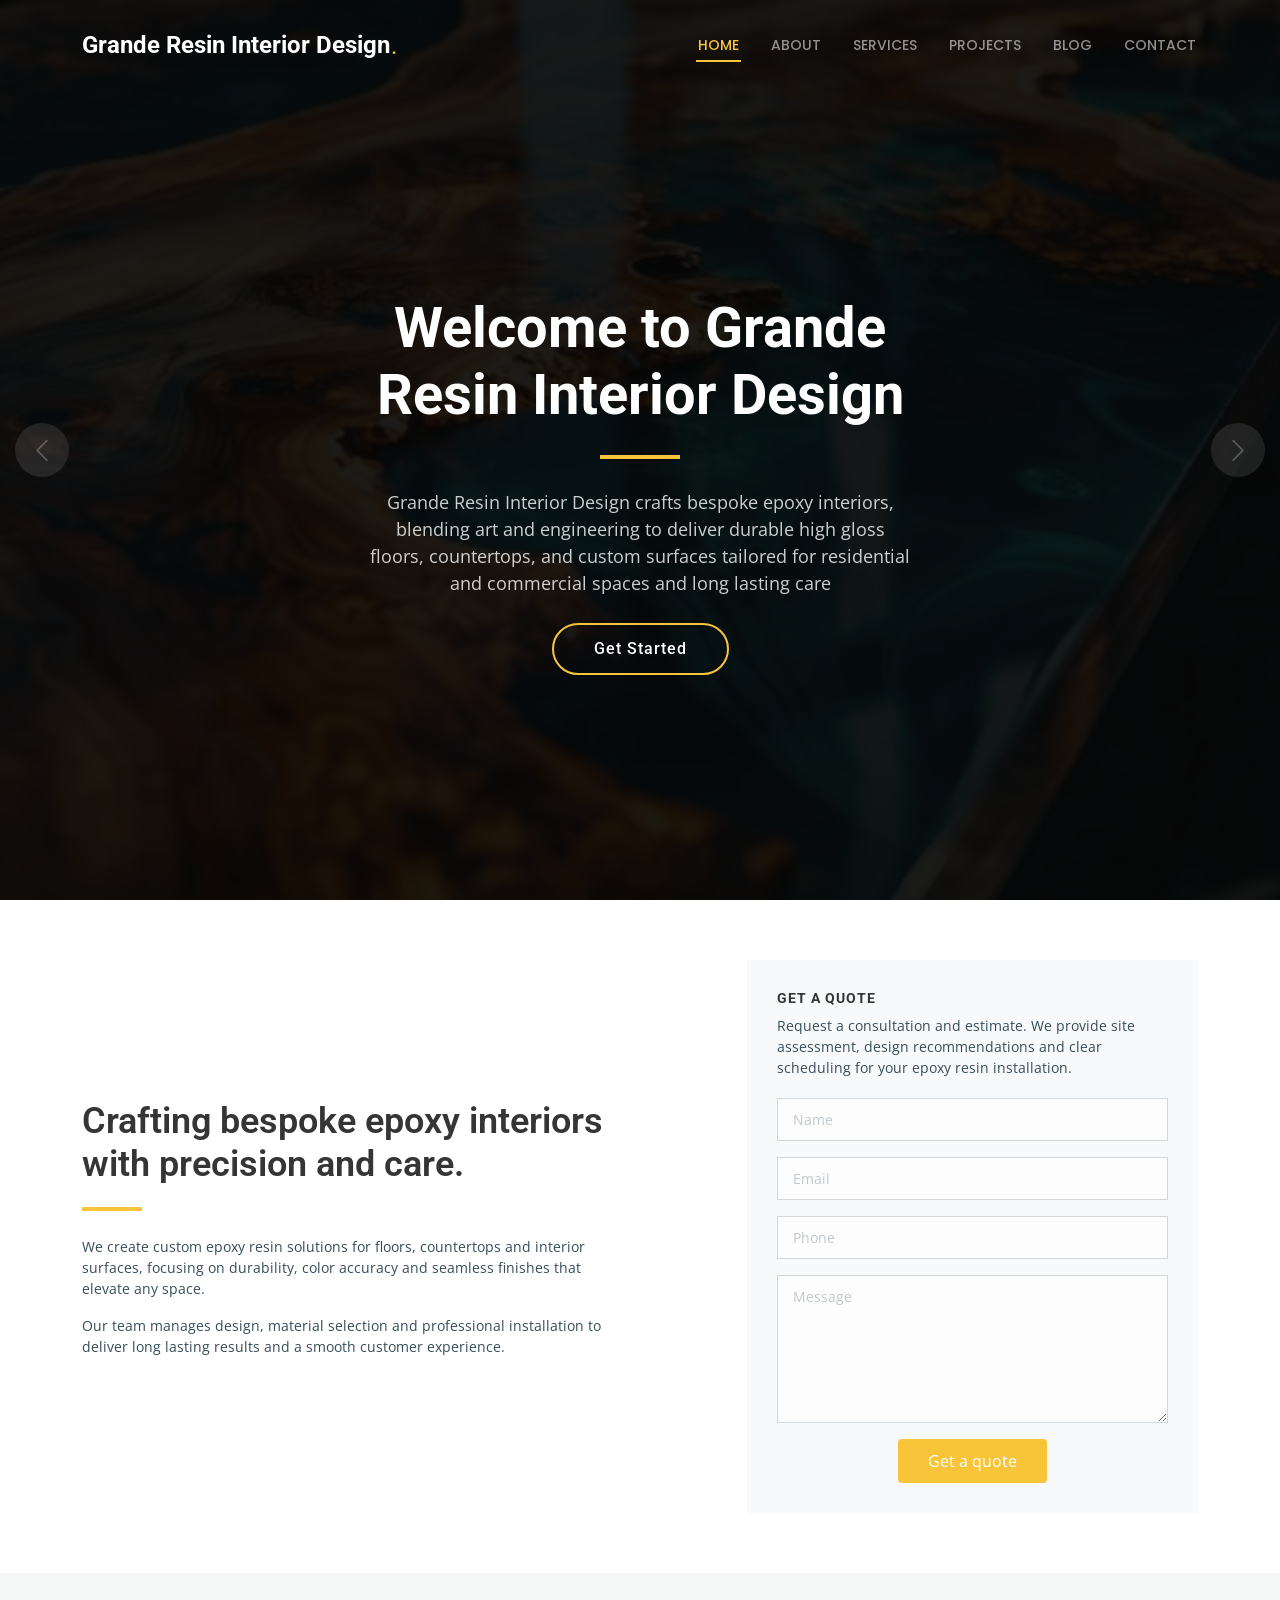
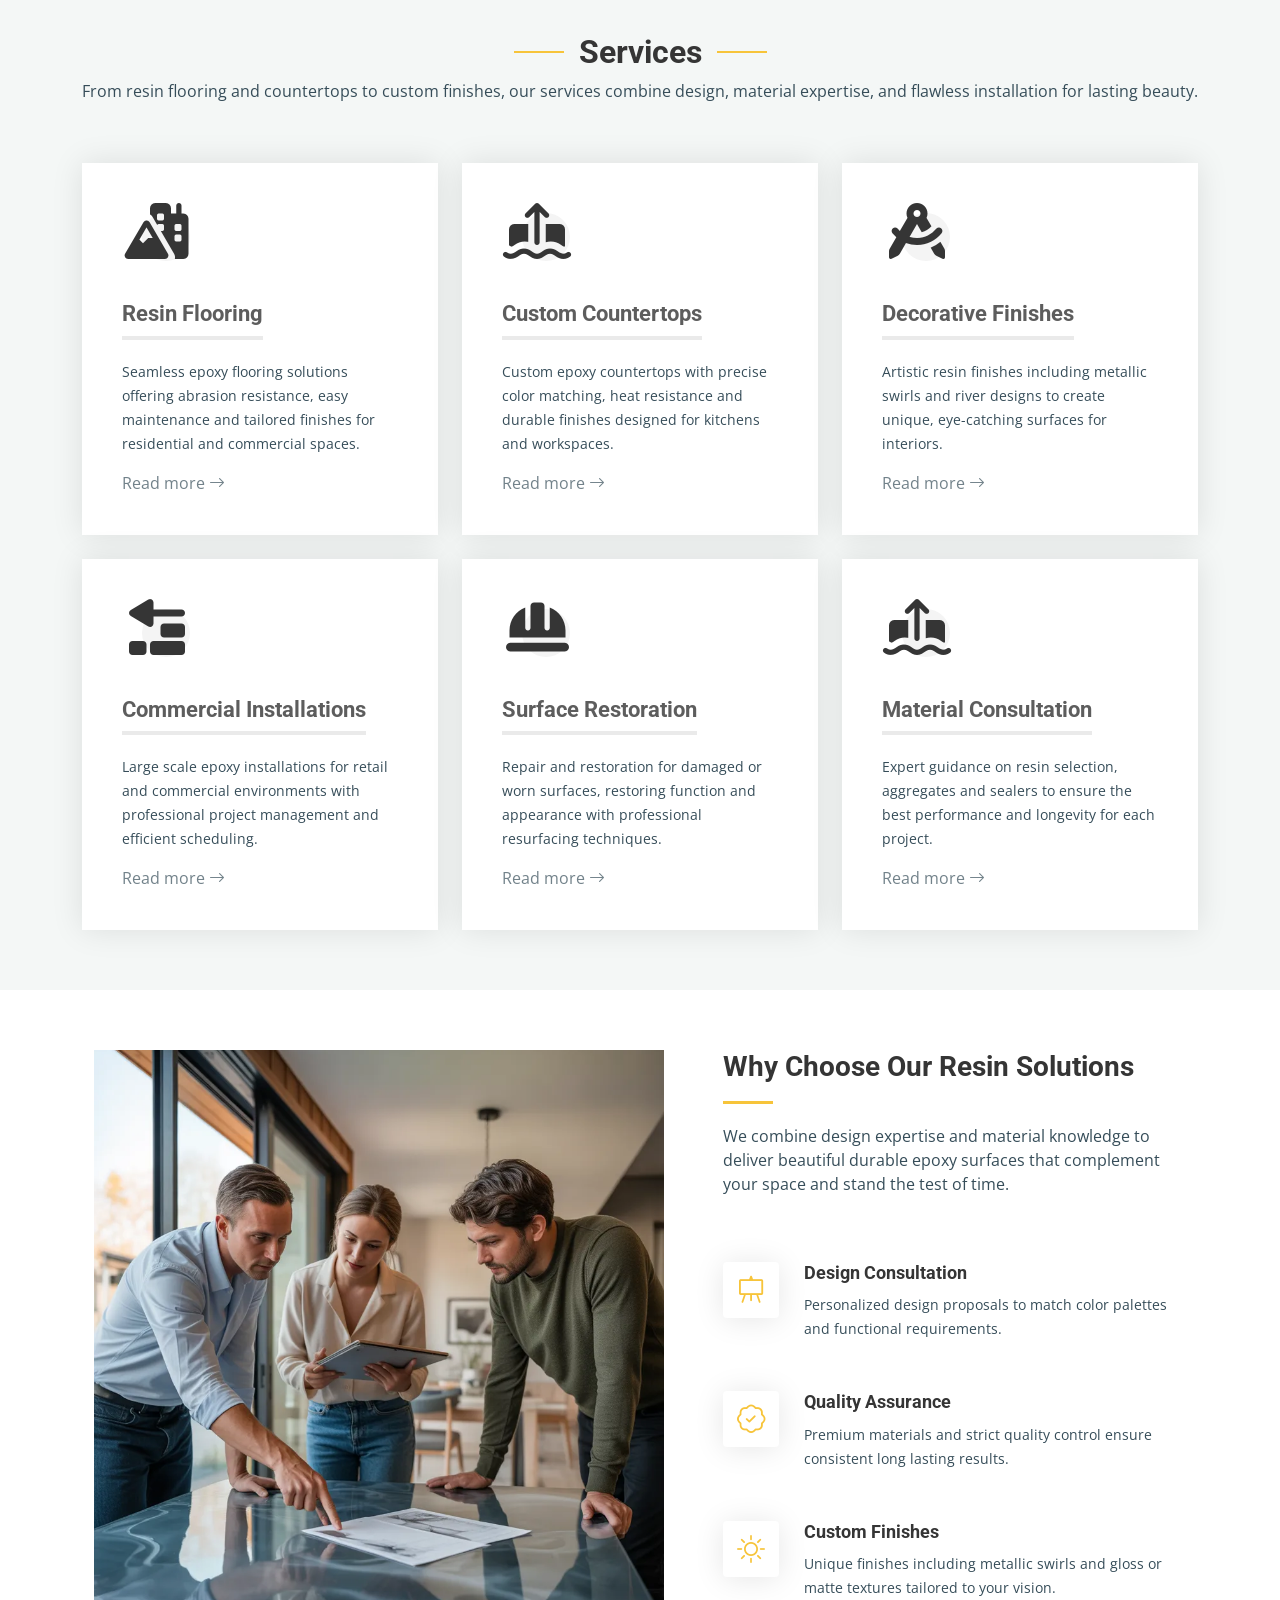
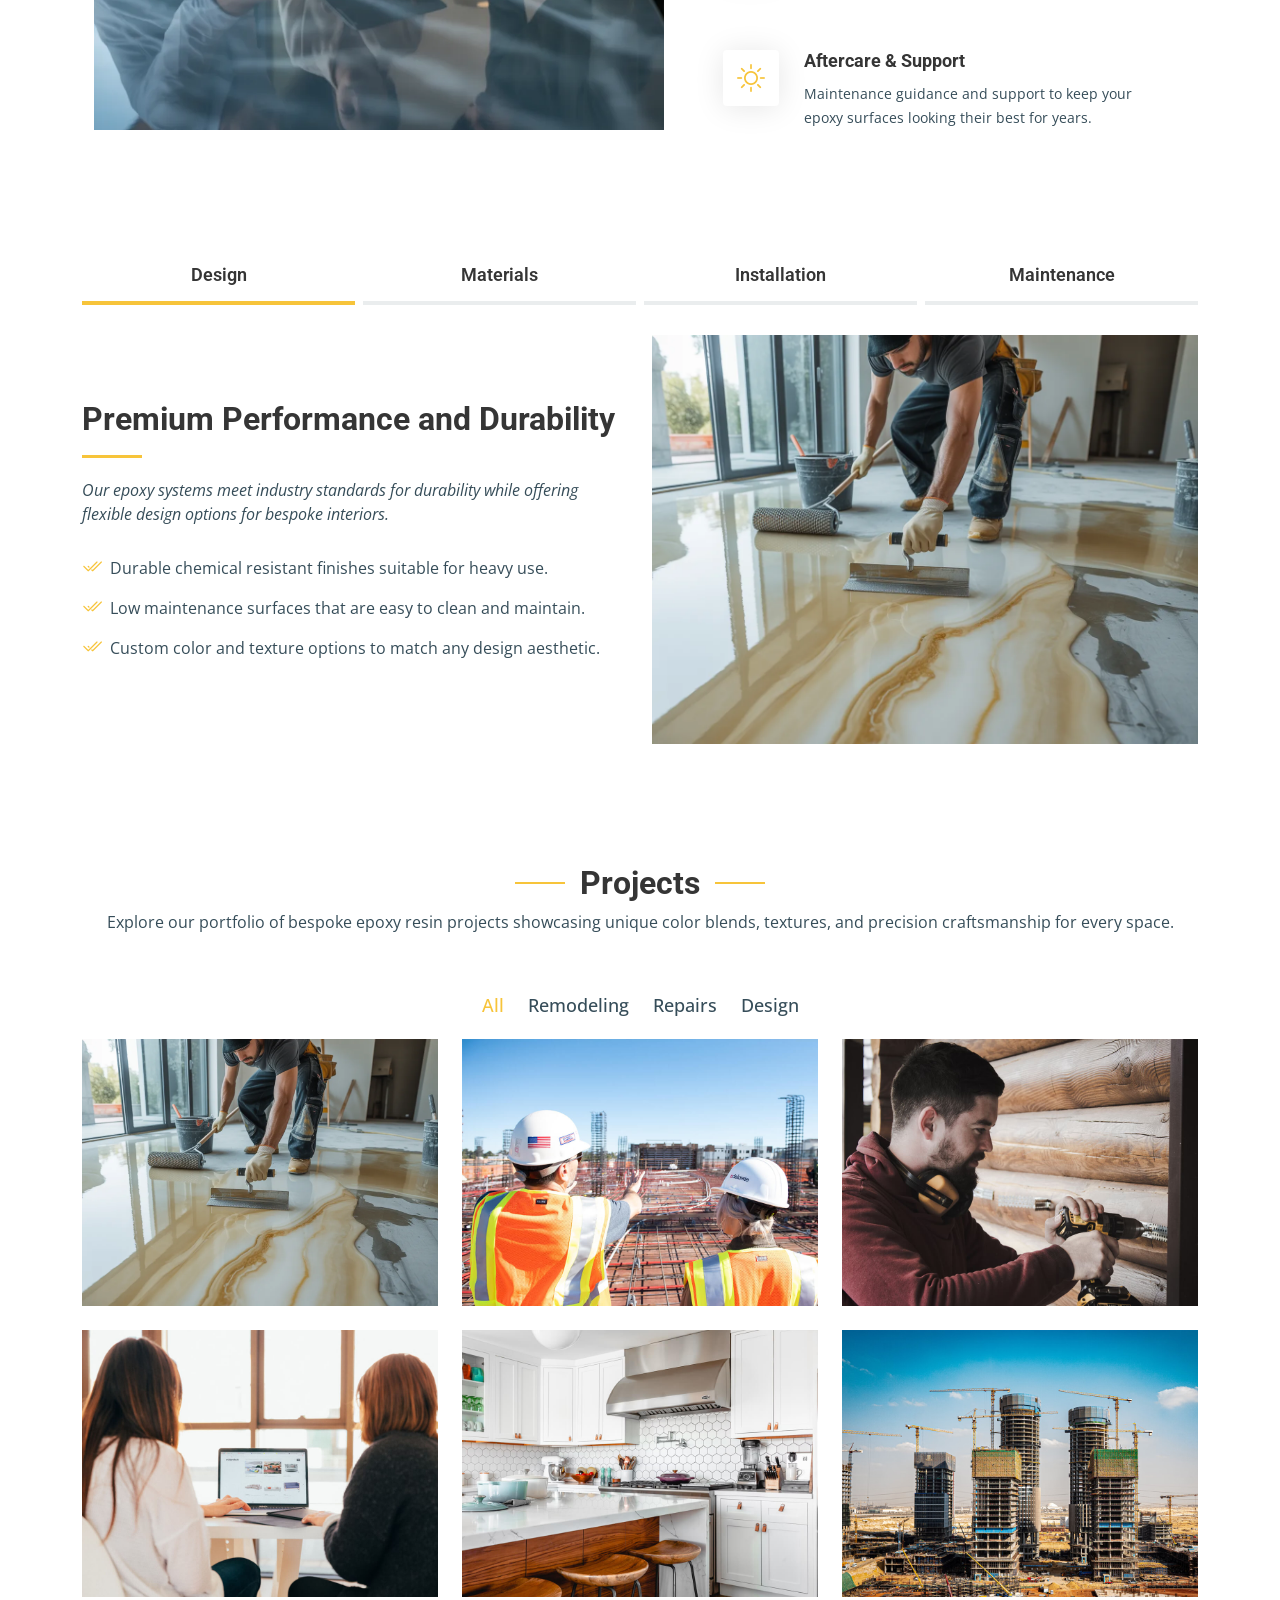
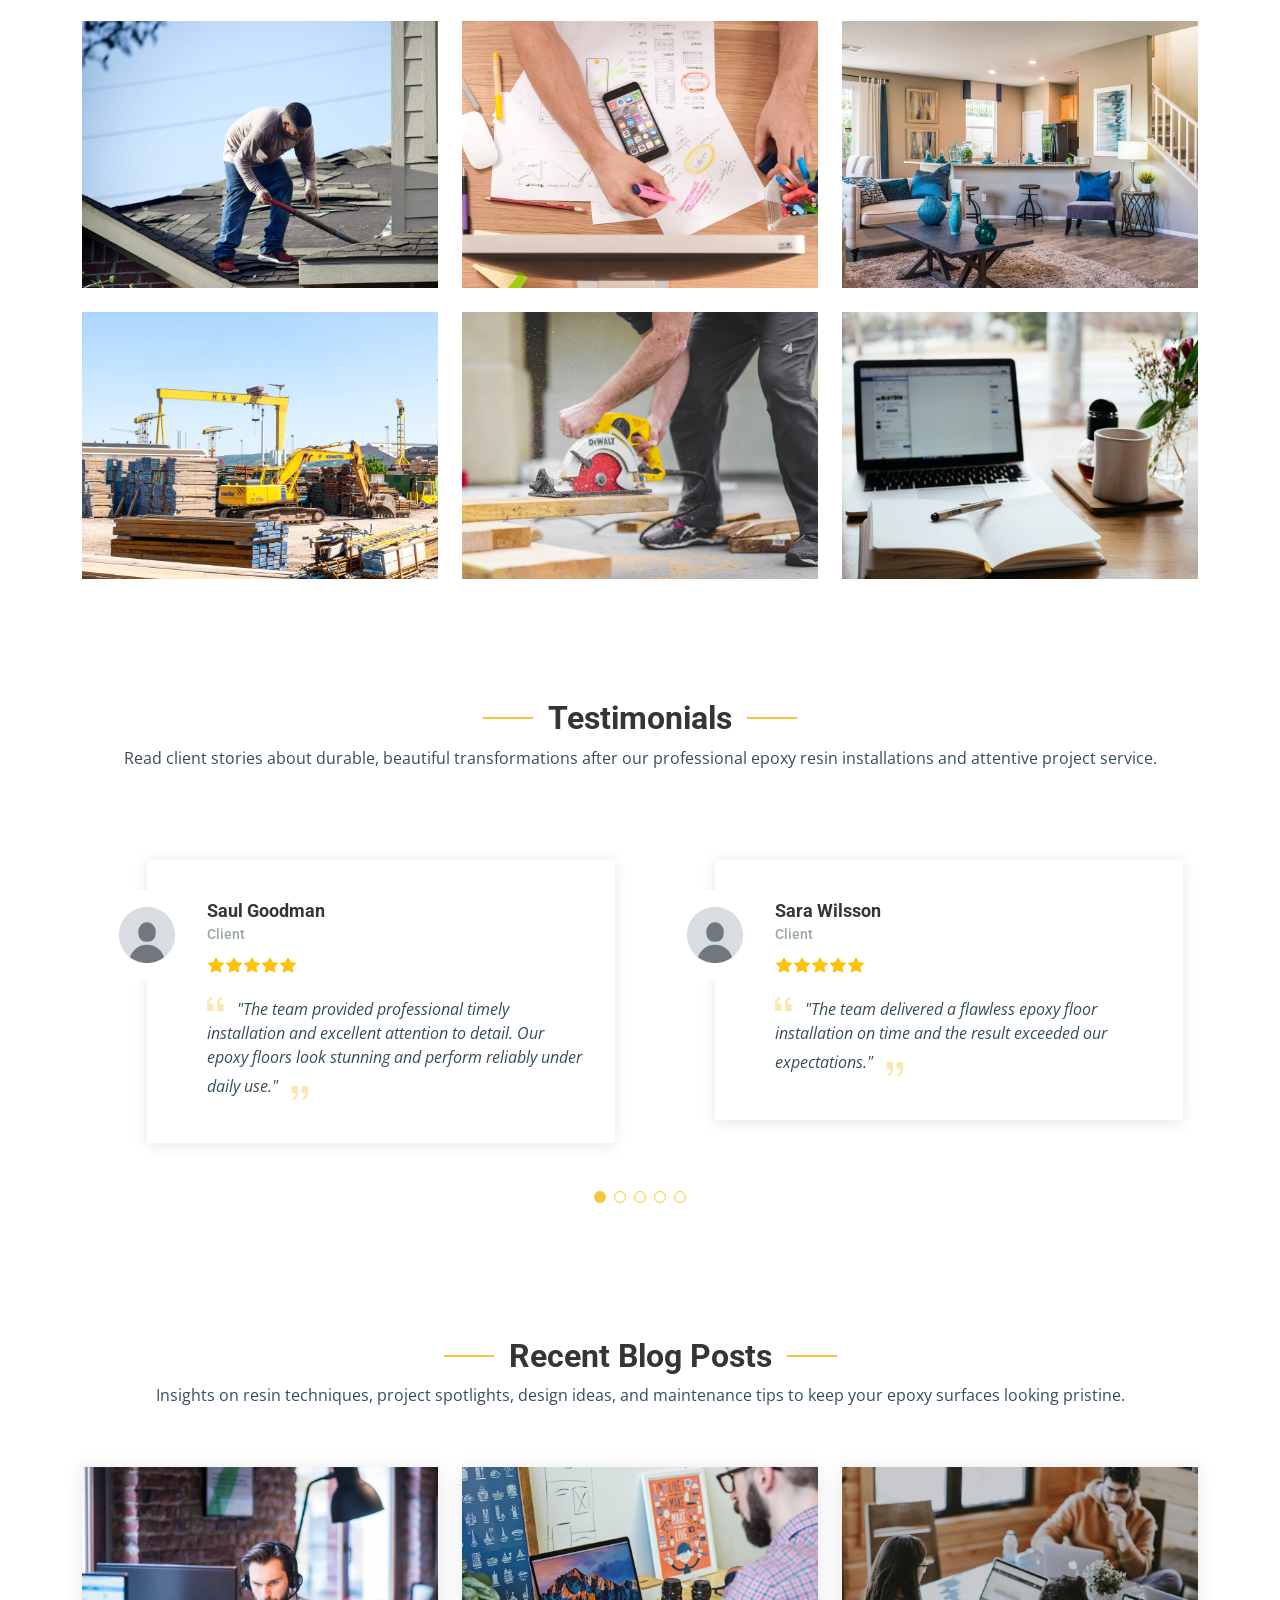
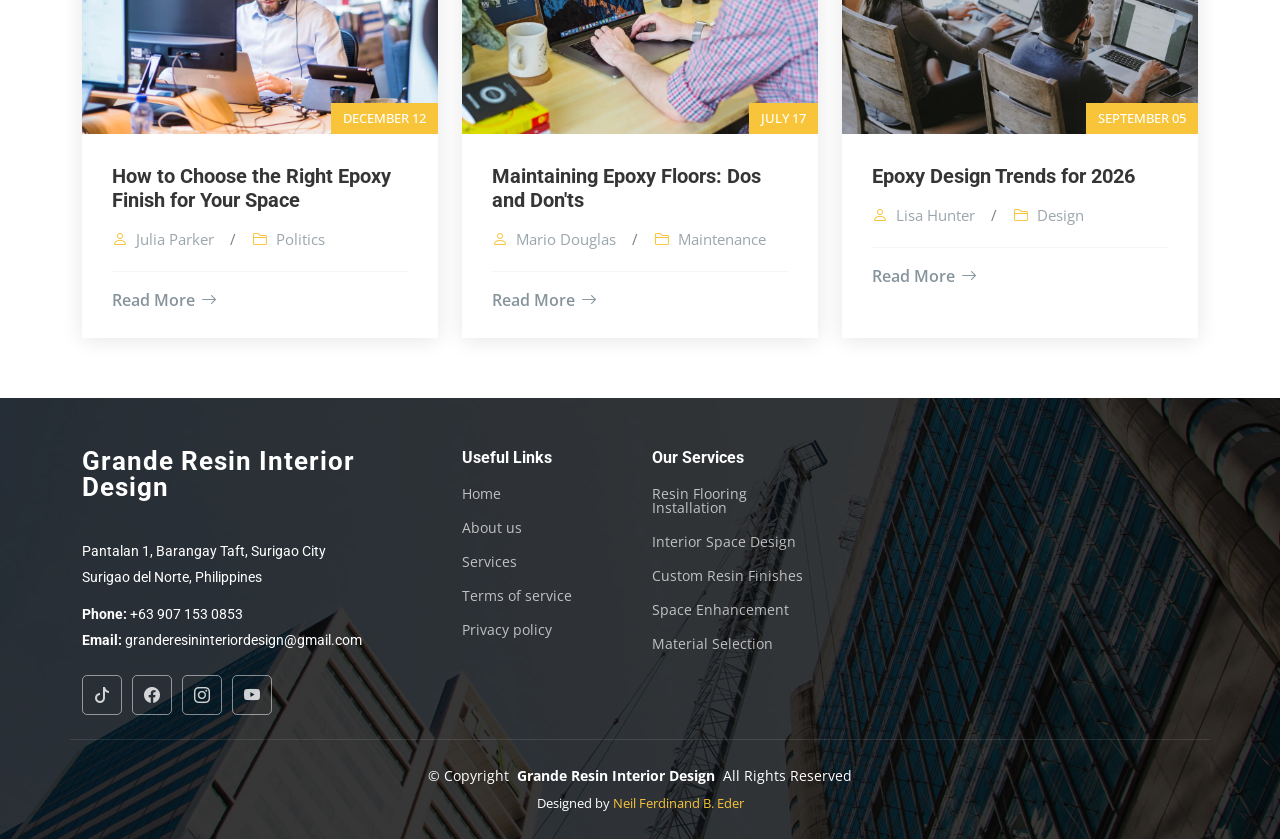
<file: index.html>
<!DOCTYPE html>
<html lang="en">

<head>
  <meta charset="utf-8">
  <meta content="width=device-width, initial-scale=1.0" name="viewport">
  <title>Home - Grande Resin Interior Design</title>
  <meta name="description" content="">
  <meta name="keywords" content="">

  <!-- Favicons -->
  <link href="assets/img/favicon.png" rel="icon">
  <link href="assets/img/apple-touch-icon.png" rel="apple-touch-icon">

  <!-- Fonts -->
  <link href="https://fonts.googleapis.com" rel="preconnect">
  <link href="https://fonts.gstatic.com" rel="preconnect" crossorigin>
  <link href="https://fonts.googleapis.com/css2?family=Roboto:ital,wght@0,100;0,300;0,400;0,500;0,700;0,900;1,100;1,300;1,400;1,500;1,700;1,900&family=Open+Sans:ital,wght@0,300;0,400;0,500;0,600;0,700;0,800;1,300;1,400;1,500;1,600;1,700;1,800&family=Poppins:ital,wght@0,100;0,200;0,300;0,400;0,500;0,600;0,700;0,800;0,900;1,100;1,200;1,300;1,400;1,500;1,600;1,700;1,800;1,900&display=swap" rel="stylesheet">

  <!-- Vendor CSS Files -->
  <link href="assets/vendor/bootstrap/css/bootstrap.min.css" rel="stylesheet">
  <link href="assets/vendor/bootstrap-icons/bootstrap-icons.css" rel="stylesheet">
  <link href="assets/vendor/aos/aos.css" rel="stylesheet">
  <link href="assets/vendor/fontawesome-free/css/all.min.css" rel="stylesheet">
  <link href="assets/vendor/glightbox/css/glightbox.min.css" rel="stylesheet">
  <link href="assets/vendor/swiper/swiper-bundle.min.css" rel="stylesheet">
  

  <!-- Main CSS File -->
  <link href="assets/css/main.css" rel="stylesheet">

</head>

<body class="index-page">

  <header id="header" class="header d-flex align-items-center fixed-top">
    <div class="container-fluid container-xl position-relative d-flex align-items-center justify-content-between">

      <a href="index.html" class="logo d-flex align-items-center">
        <!-- Uncomment the line below if you also wish to use an image logo -->
        <!-- <img src="assets/img/logo.png" alt=""> -->
        <h1 class="sitename">Grande Resin Interior Design</h1> <span>.</span>
      </a>

      <nav id="navmenu" class="navmenu">
        <ul>
          <li><a href="index.html" class="active">Home</a></li>
          <li><a href="about.html">About</a></li>
          <li><a href="services.html">Services</a></li>
          <li><a href="projects.html">Projects</a></li>
          <li><a href="blog.html">Blog</a></li>
          <li><a href="contact.html">Contact</a></li>
        </ul>
        <i class="mobile-nav-toggle d-xl-none bi bi-list"></i>
      </nav>

    </div>
  </header>

  <main class="main">

    <!-- Hero Section -->
    <section id="hero" class="hero section dark-background">

      <div class="info d-flex align-items-center">
        <div class="container">
          <div class="row justify-content-center" data-aos="fade-up" data-aos-delay="100">
            <div class="col-lg-6 text-center">
              <h2>Welcome to Grande Resin Interior Design</h2>
              <p>Grande Resin Interior Design crafts bespoke epoxy interiors, blending art and engineering to deliver durable high gloss floors, countertops, and custom surfaces tailored for residential and commercial spaces and long lasting care</p>
              <a href="#get-started" class="btn-get-started">Get Started</a>
            </div>
          </div>
        </div>
      </div>

      <div id="hero-carousel" class="carousel slide" data-bs-ride="carousel" data-bs-interval="5000">

        <div class="carousel-item active">
          <img src="assets/img/hero-carousel/hero-carousel-6.jpg" alt="">
        </div>

        <div class="carousel-item active">
          <img src="assets/img/hero-carousel/hero-carousel-7.jpg" alt="">
        </div>  

        <a class="carousel-control-prev" href="#hero-carousel" role="button" data-bs-slide="prev">
          <span class="carousel-control-prev-icon bi bi-chevron-left" aria-hidden="true"></span>
        </a>

        <a class="carousel-control-next" href="#hero-carousel" role="button" data-bs-slide="next">
          <span class="carousel-control-next-icon bi bi-chevron-right" aria-hidden="true"></span>
        </a>

      </div>

    </section><!-- /Hero Section -->

    <!-- Get Started Section -->
    <section id="get-started" class="get-started section">

      <div class="container">

        <div class="row justify-content-between gy-4">

          <div class="col-lg-6 d-flex align-items-center" data-aos="zoom-out" data-aos-delay="100">
            <div class="content">
              <h3>Crafting bespoke epoxy interiors with precision and care.</h3>
              <p>We create custom epoxy resin solutions for floors, countertops and interior surfaces, focusing on durability, color accuracy and seamless finishes that elevate any space.</p>
              <p>Our team manages design, material selection and professional installation to deliver long lasting results and a smooth customer experience.</p>
            </div>
          </div>

          <div class="col-lg-5" data-aos="zoom-out" data-aos-delay="200">
            <form action="forms/quote.php" method="post" class="php-email-form">
              <h3>Get a quote</h3>
              <p>Request a consultation and estimate. We provide site assessment, design recommendations and clear scheduling for your epoxy resin installation.</p>
              <div class="row gy-3">

                <div class="col-12">
                  <input type="text" name="name" class="form-control" placeholder="Name" required="">
                </div>

                <div class="col-12 ">
                  <input type="email" class="form-control" name="email" placeholder="Email" required="">
                </div>

                <div class="col-12">
                  <input type="text" class="form-control" name="phone" placeholder="Phone" required="">
                </div>

                <div class="col-12">
                  <textarea class="form-control" name="message" rows="6" placeholder="Message" required=""></textarea>
                </div>

                <div class="col-12 text-center">
                  <div class="loading">Loading</div>
                  <div class="error-message"></div>
                  <div class="sent-message">Your quote request has been sent successfully. Thank you!</div>

                  <button type="submit">Get a quote</button>
                </div>

              </div>
            </form>
          </div><!-- End Quote Form -->

        </div>

      </div>

    </section><!-- /Get Started Section -->

    <!-- Services Section -->
    <section id="services" class="services section light-background">

      <!-- Section Title -->
      <div class="container section-title" data-aos="fade-up">
        <h2>Services</h2>
        <p>From resin flooring and countertops to custom finishes, our services combine design, material expertise, and flawless installation for lasting beauty.</p>
      </div><!-- End Section Title -->

      <div class="container">

        <div class="row gy-4">

          <div class="col-lg-4 col-md-6" data-aos="fade-up" data-aos-delay="100">
            <div class="service-item  position-relative">
              <div class="icon">
                <i class="fa-solid fa-mountain-city"></i>
              </div>
              <h3>Resin Flooring</h3>
              <p>Seamless epoxy flooring solutions offering abrasion resistance, easy maintenance and tailored finishes for residential and commercial spaces.</p>
              <a href="#" class="readmore stretched-link">Read more <i class="bi bi-arrow-right"></i></a>
            </div>
          </div><!-- End Service Item -->

          <div class="col-lg-4 col-md-6" data-aos="fade-up" data-aos-delay="200">
            <div class="service-item position-relative">
              <div class="icon">
                <i class="fa-solid fa-arrow-up-from-ground-water"></i>
              </div>
              <h3>Custom Countertops</h3>
              <p>Custom epoxy countertops with precise color matching, heat resistance and durable finishes designed for kitchens and workspaces.</p>
              <a href="#" class="readmore stretched-link">Read more <i class="bi bi-arrow-right"></i></a>
            </div>
          </div><!-- End Service Item -->

          <div class="col-lg-4 col-md-6" data-aos="fade-up" data-aos-delay="300">
            <div class="service-item position-relative">
              <div class="icon">
                <i class="fa-solid fa-compass-drafting"></i>
              </div>
              <h3>Decorative Finishes</h3>
              <p>Artistic resin finishes including metallic swirls and river designs to create unique, eye-catching surfaces for interiors.</p>
              <a href="#" class="readmore stretched-link">Read more <i class="bi bi-arrow-right"></i></a>
            </div>
          </div><!-- End Service Item -->

          <div class="col-lg-4 col-md-6" data-aos="fade-up" data-aos-delay="400">
            <div class="service-item position-relative">
              <div class="icon">
                <i class="fa-solid fa-trowel-bricks"></i>
              </div>
              <h3>Commercial Installations</h3>
              <p>Large scale epoxy installations for retail and commercial environments with professional project management and efficient scheduling.</p>
              <a href="#" class="readmore stretched-link">Read more <i class="bi bi-arrow-right"></i></a>
            </div>
          </div><!-- End Service Item -->

          <div class="col-lg-4 col-md-6" data-aos="fade-up" data-aos-delay="500">
            <div class="service-item position-relative">
              <div class="icon">
                <i class="fa-solid fa-helmet-safety"></i>
              </div>
              <h3>Surface Restoration</h3>
              <p>Repair and restoration for damaged or worn surfaces, restoring function and appearance with professional resurfacing techniques.</p>
              <a href="#" class="readmore stretched-link">Read more <i class="bi bi-arrow-right"></i></a>
            </div>
          </div><!-- End Service Item -->

          <div class="col-lg-4 col-md-6" data-aos="fade-up" data-aos-delay="600">
            <div class="service-item position-relative">
              <div class="icon">
                <i class="fa-solid fa-arrow-up-from-ground-water"></i>
              </div>
              <h3>Material Consultation</h3>
              <p>Expert guidance on resin selection, aggregates and sealers to ensure the best performance and longevity for each project.</p>
              <a href="#" class="readmore stretched-link">Read more <i class="bi bi-arrow-right"></i></a>
            </div>
          </div><!-- End Service Item -->

        </div>

      </div>

    </section><!-- /Services Section -->

    <!-- Alt Services Section -->
    <section id="alt-services" class="alt-services section">

      <div class="container">

        <div class="row justify-content-around gy-4">
          <div class="features-image col-lg-6" data-aos="fade-up" data-aos-delay="100"><img src="assets/img/alt-services.webp" alt=""></div>

          <div class="col-lg-5 d-flex flex-column justify-content-center" data-aos="fade-up" data-aos-delay="200">
            <h3>Why Choose Our Resin Solutions</h3>
            <p>We combine design expertise and material knowledge to deliver beautiful durable epoxy surfaces that complement your space and stand the test of time.</p>

            <div class="icon-box d-flex position-relative" data-aos="fade-up" data-aos-delay="300">
              <i class="bi bi-easel flex-shrink-0"></i>
              <div>
                <h4><a href="" class="stretched-link">Design Consultation</a></h4>
                <p>Personalized design proposals to match color palettes and functional requirements.</p>
              </div>
            </div><!-- End Icon Box -->

            <div class="icon-box d-flex position-relative" data-aos="fade-up" data-aos-delay="400">
              <i class="bi bi-patch-check flex-shrink-0"></i>
              <div>
                <h4><a href="" class="stretched-link">Quality Assurance</a></h4>
                <p>Premium materials and strict quality control ensure consistent long lasting results.</p>
              </div>
            </div><!-- End Icon Box -->

            <div class="icon-box d-flex position-relative" data-aos="fade-up" data-aos-delay="500">
              <i class="bi bi-brightness-high flex-shrink-0"></i>
              <div>
                <h4><a href="" class="stretched-link">Custom Finishes</a></h4>
                <p>Unique finishes including metallic swirls and gloss or matte textures tailored to your vision.</p>
              </div>
            </div><!-- End Icon Box -->

            <div class="icon-box d-flex position-relative" data-aos="fade-up" data-aos-delay="600">
              <i class="bi bi-brightness-high flex-shrink-0"></i>
              <div>
                <h4><a href="" class="stretched-link">Aftercare & Support</a></h4>
                <p>Maintenance guidance and support to keep your epoxy surfaces looking their best for years.</p>
              </div>
            </div><!-- End Icon Box -->

          </div>
        </div>

      </div>

    </section><!-- /Alt Services Section -->

    <!--This is just a comment-->


    <!-- Features Section -->
    <section id="features" class="features section">

      <div class="container">

        <ul class="nav nav-tabs row  g-2 d-flex" data-aos="fade-up" data-aos-delay="100" role="tablist">

          <li class="nav-item col-3" role="presentation">
            <a class="nav-link active show" data-bs-toggle="tab" data-bs-target="#features-tab-1" aria-selected="true" role="tab">
              <h4>Design</h4>
            </a>
          </li><!-- End tab nav item -->

          <li class="nav-item col-3" role="presentation">
            <a class="nav-link" data-bs-toggle="tab" data-bs-target="#features-tab-2" aria-selected="false" tabindex="-1" role="tab">
              <h4>Materials</h4>
            </a><!-- End tab nav item -->

          </li>
          <li class="nav-item col-3" role="presentation">
            <a class="nav-link" data-bs-toggle="tab" data-bs-target="#features-tab-3" aria-selected="false" tabindex="-1" role="tab">
              <h4>Installation</h4>
            </a>
          </li><!-- End tab nav item -->

          <li class="nav-item col-3" role="presentation">
            <a class="nav-link" data-bs-toggle="tab" data-bs-target="#features-tab-4" aria-selected="false" tabindex="-1" role="tab">
              <h4>Maintenance</h4>
            </a>
          </li><!-- End tab nav item -->

        </ul>

        <div class="tab-content" data-aos="fade-up" data-aos-delay="200">

          <div class="tab-pane fade active show" id="features-tab-1" role="tabpanel">
            <div class="row">
              <div class="col-lg-6 order-2 order-lg-1 mt-3 mt-lg-0 d-flex flex-column justify-content-center">
                <h3>Premium Performance and Durability</h3>
                <p class="fst-italic">
                  Our epoxy systems meet industry standards for durability while offering flexible design options for bespoke interiors.
                </p>
                <ul>
                  <li><i class="bi bi-check2-all"></i> <span>Durable chemical resistant finishes suitable for heavy use.</span></li>
                  <li><i class="bi bi-check2-all"></i> <span>Low maintenance surfaces that are easy to clean and maintain.</span></li>
                  <li><i class="bi bi-check2-all"></i> <span>Custom color and texture options to match any design aesthetic.</span></li>
                </ul>
              </div>
              <div class="col-lg-6 order-1 order-lg-2 text-center">
                <img src="assets/img/features-5.webp" alt="" class="img-fluid">
              </div>
            </div>
          </div><!-- End tab content item -->

          <div class="tab-pane fade" id="features-tab-2" role="tabpanel">
            <div class="row">
              <div class="col-lg-6 order-2 order-lg-1 mt-3 mt-lg-0 d-flex flex-column justify-content-center">
                <h3>Material Selection and Quality</h3>
                <p class="fst-italic">
                  We source premium resins and aggregates to ensure color stability, adhesion and long term performance.
                </p>
                <ul>
                  <li><i class="bi bi-check2-all"></i> <span>High quality resins and sealers for lasting results.</span></li>
                  <li><i class="bi bi-check2-all"></i> <span>Options for slip resistance, UV protection and gloss levels.</span></li>
                  <li><i class="bi bi-check2-all"></i> <span>Expert recommendations based on project use and budget.</span></li>
                  <li><i class="bi bi-check2-all"></i> <span>Compatibility checks to ensure optimal adhesion and cure.</span></li>
                </ul>
              </div>
              <div class="col-lg-6 order-1 order-lg-2 text-center">
                <img src="assets/img/features-6.png" alt="" class="img-fluid">
              </div>
            </div>
          </div><!-- End tab content item -->

          <div class="tab-pane fade" id="features-tab-3" role="tabpanel">
            <div class="row">
              <div class="col-lg-6 order-2 order-lg-1 mt-3 mt-lg-0 d-flex flex-column justify-content-center">
                <h3>Professional Installation Process</h3>
                <ul>
                  <li><i class="bi bi-check2-all"></i> <span>Site preparation and surface profiling for proper adhesion.</span></li>
                  <li><i class="bi bi-check2-all"></i> <span>Skilled application teams for consistent, high quality finishes.</span></li>
                  <li><i class="bi bi-check2-all"></i> <span>On site curing and inspection to meet project timelines.</span></li>
                </ul>
                <p class="fst-italic">
                  We follow systematic installation steps and safety protocols to deliver reliable results on every project.
                </p>
              </div>
              <div class="col-lg-6 order-1 order-lg-2 text-center">
                <img src="assets/img/features-3.jpg" alt="" class="img-fluid">
              </div>
            </div>
          </div><!-- End tab content item -->

          <div class="tab-pane fade" id="features-tab-4" role="tabpanel">
            <div class="row">
              <div class="col-lg-6 order-2 order-lg-1 mt-3 mt-lg-0 d-flex flex-column justify-content-center">
                <h3>Maintenance and Long Term Care</h3>
                <p class="fst-italic">
                  Regular care and simple maintenance routines extend the life and appearance of your epoxy surfaces.
                </p>
                <ul>
                  <li><i class="bi bi-check2-all"></i> <span>Recommended cleaning methods to protect finishes.</span></li>
                  <li><i class="bi bi-check2-all"></i> <span>Refinishing options for high traffic areas.</span></li>
                  <li><i class="bi bi-check2-all"></i> <span>Long term support and guidance from our team.</span></li>
                </ul>
              </div>
              <div class="col-lg-6 order-1 order-lg-2 text-center">
                <img src="assets/img/features-4.jpg" alt="" class="img-fluid">
              </div>
            </div>
          </div><!-- End tab content item -->

        </div>

      </div>

    </section><!-- /Features Section -->

    <!-- Projects Section -->
    <section id="projects" class="projects section">

      <!-- Section Title -->
      <div class="container section-title" data-aos="fade-up">
        <h2>Projects</h2>
        <p>Explore our portfolio of bespoke epoxy resin projects showcasing unique color blends, textures, and precision craftsmanship for every space.</p>
      </div><!-- End Section Title -->

      <div class="container">

        <div class="isotope-layout" data-default-filter="*" data-layout="masonry" data-sort="original-order">

          <ul class="portfolio-filters isotope-filters" data-aos="fade-up" data-aos-delay="100">
            <li data-filter="*" class="filter-active">All</li>
            <li data-filter=".filter-remodeling">Remodeling</li>
            <li data-filter=".filter-repairs">Repairs</li>
            <li data-filter=".filter-design">Design</li>
          </ul><!-- End Portfolio Filters -->

          <div class="row gy-4 isotope-container" data-aos="fade-up" data-aos-delay="200">

            <div class="col-lg-4 col-md-6 portfolio-item isotope-item filter-remodeling">
              <div class="portfolio-content h-100">
                <img src="assets/img/projects/remodeling-4.webp" class="img-fluid" alt="">
                <div class="portfolio-info">
                  <h4>Project 1</h4>
                  <p>Residential epoxy floor with metallic finish showcasing seamless application and color depth.</p>
                  <a href="assets/img/projects/remodeling-4.webp" title="App 1" data-gallery="portfolio-gallery-app" class="glightbox preview-link"><i class="bi bi-zoom-in"></i></a>
                  <a href="project-details.html" title="More Details" class="details-link"><i class="bi bi-link-45deg"></i></a>
                </div>
              </div>
            </div><!-- End Portfolio Item -->

            <div class="col-lg-4 col-md-6 portfolio-item isotope-item filter-construction">
              <div class="portfolio-content h-100">
                <img src="assets/img/projects/construction-1.jpg" class="img-fluid" alt="">
                <div class="portfolio-info">
                  <h4>Project 2</h4>
                  <p>Commercial epoxy surface with slip resistant texture and durable protective coating.</p>
                  <a href="assets/img/projects/construction-1.jpg" title="Product 1" data-gallery="portfolio-gallery-product" class="glightbox preview-link"><i class="bi bi-zoom-in"></i></a>
                  <a href="project-details.html" title="More Details" class="details-link"><i class="bi bi-link-45deg"></i></a>
                </div>
              </div>
            </div><!-- End Portfolio Item -->

            <div class="col-lg-4 col-md-6 portfolio-item isotope-item filter-repairs">
              <div class="portfolio-content h-100">
                <img src="assets/img/projects/repairs-1.jpg" class="img-fluid" alt="">
                <div class="portfolio-info">
                  <h4>Project 3</h4>
                  <p>Retail space epoxy installation with custom color mapping to match brand identity.</p>
                  <a href="assets/img/projects/repairs-1.jpg" title="Branding 1" data-gallery="portfolio-gallery-branding" class="glightbox preview-link"><i class="bi bi-zoom-in"></i></a>
                  <a href="project-details.html" title="More Details" class="details-link"><i class="bi bi-link-45deg"></i></a>
                </div>
              </div>
            </div><!-- End Portfolio Item -->

            <div class="col-lg-4 col-md-6 portfolio-item isotope-item filter-design">
              <div class="portfolio-content h-100">
                <img src="assets/img/projects/design-1.jpg" class="img-fluid" alt="">
                <div class="portfolio-info">
                  <h4>Project 4</h4>
                  <p>Showcase countertop with high gloss finish and precision edge detailing.</p>
                  <a href="assets/img/projects/design-1.jpg" title="Branding 1" data-gallery="portfolio-gallery-book" class="glightbox preview-link"><i class="bi bi-zoom-in"></i></a>
                  <a href="project-details.html" title="More Details" class="details-link"><i class="bi bi-link-45deg"></i></a>
                </div>
              </div>
            </div><!-- End Portfolio Item -->

            <div class="col-lg-4 col-md-6 portfolio-item isotope-item filter-remodeling">
              <div class="portfolio-content h-100">
                <img src="assets/img/projects/remodeling-2.jpg" class="img-fluid" alt="">
                <div class="portfolio-info">
                  <h4>Project 5</h4>
                  <p>Residential epoxy floor featuring vibrant color blends and durable wear resistance.</p>
                  <a href="assets/img/projects/remodeling-2.jpg" title="App 2" data-gallery="portfolio-gallery-app" class="glightbox preview-link"><i class="bi bi-zoom-in"></i></a>
                  <a href="project-details.html" title="More Details" class="details-link"><i class="bi bi-link-45deg"></i></a>
                </div>
              </div>
            </div><!-- End Portfolio Item -->

            <div class="col-lg-4 col-md-6 portfolio-item isotope-item filter-construction">
              <div class="portfolio-content h-100">
                <img src="assets/img/projects/construction-2.jpg" class="img-fluid" alt="">
                <div class="portfolio-info">
                  <h4>Project 6</h4>
                  <p>Large format commercial flooring designed for heavy foot traffic and easy maintenance.</p>
                  <a href="assets/img/projects/construction-2.jpg" title="Product 2" data-gallery="portfolio-gallery-product" class="glightbox preview-link"><i class="bi bi-zoom-in"></i></a>
                  <a href="project-details.html" title="More Details" class="details-link"><i class="bi bi-link-45deg"></i></a>
                </div>
              </div>
            </div><!-- End Portfolio Item -->

            <div class="col-lg-4 col-md-6 portfolio-item isotope-item filter-repairs">
              <div class="portfolio-content h-100">
                <img src="assets/img/projects/repairs-2.jpg" class="img-fluid" alt="">
                <div class="portfolio-info">
                  <h4>Project 7</h4>
                  <p>Custom resin finish for interior feature walls with layered depth and texture.</p>
                  <a href="assets/img/projects/repairs-2.jpg" title="Branding 2" data-gallery="portfolio-gallery-branding" class="glightbox preview-link"><i class="bi bi-zoom-in"></i></a>
                  <a href="project-details.html" title="More Details" class="details-link"><i class="bi bi-link-45deg"></i></a>
                </div>
              </div>
            </div><!-- End Portfolio Item -->

            <div class="col-lg-4 col-md-6 portfolio-item isotope-item filter-design">
              <div class="portfolio-content h-100">
                <img src="assets/img/projects/design-2.jpg" class="img-fluid" alt="">
                <div class="portfolio-info">
                  <h4>Project 8</h4>
                  <p>Design-focused epoxy surface combining matte and gloss sections for a modern look.</p>
                  <a href="assets/img/projects/design-2.jpg" title="Branding 2" data-gallery="portfolio-gallery-book" class="glightbox preview-link"><i class="bi bi-zoom-in"></i></a>
                  <a href="project-details.html" title="More Details" class="details-link"><i class="bi bi-link-45deg"></i></a>
                </div>
              </div>
            </div><!-- End Portfolio Item -->

            <div class="col-lg-4 col-md-6 portfolio-item isotope-item filter-remodeling">
              <div class="portfolio-content h-100">
                <img src="assets/img/projects/remodeling-3.jpg" class="img-fluid" alt="">
                <div class="portfolio-info">
                  <h4>Project 9</h4>
                  <p>Custom commercial epoxy installation with integrated drainage and easy-clean finish.</p>
                  <a href="assets/img/projects/remodeling-3.jpg" title="App 3" data-gallery="portfolio-gallery-app" class="glightbox preview-link"><i class="bi bi-zoom-in"></i></a>
                  <a href="project-details.html" title="More Details" class="details-link"><i class="bi bi-link-45deg"></i></a>
                </div>
              </div>
            </div><!-- End Portfolio Item -->

            <div class="col-lg-4 col-md-6 portfolio-item isotope-item filter-construction">
              <div class="portfolio-content h-100">
                <img src="assets/img/projects/construction-3.jpg" class="img-fluid" alt="">
                <div class="portfolio-info">
                  <h4>Project 10</h4>
                  <p>Industrial grade epoxy floor designed for heavy equipment areas with enhanced durability.</p>
                  <a href="assets/img/projects/construction-3.jpg" title="Product 3" data-gallery="portfolio-gallery-product" class="glightbox preview-link"><i class="bi bi-zoom-in"></i></a>
                  <a href="project-details.html" title="More Details" class="details-link"><i class="bi bi-link-45deg"></i></a>
                </div>
              </div>
            </div><!-- End Portfolio Item -->

            <div class="col-lg-4 col-md-6 portfolio-item isotope-item filter-repairs">
              <div class="portfolio-content h-100">
                <img src="assets/img/projects/repairs-3.jpg" class="img-fluid" alt="">
                <div class="portfolio-info">
                  <h4>Project 11</h4>
                  <p>Retail epoxy application combining visual appeal with practical slip resistant properties.</p>
                  <a href="assets/img/projects/repairs-3.jpg" title="Branding 2" data-gallery="portfolio-gallery-branding" class="glightbox preview-link"><i class="bi bi-zoom-in"></i></a>
                  <a href="project-details.html" title="More Details" class="details-link"><i class="bi bi-link-45deg"></i></a>
                </div>
              </div>
            </div><!-- End Portfolio Item -->

            <div class="col-lg-4 col-md-6 portfolio-item isotope-item filter-design">
              <div class="portfolio-content h-100">
                <img src="assets/img/projects/design-3.jpg" class="img-fluid" alt="">
                <div class="portfolio-info">
                  <h4>Project 12</h4>
                  <p>Feature surface showcasing custom pigments and layered finishes for a premium look.</p>
                  <a href="assets/img/projects/design-3.jpg" title="Branding 3" data-gallery="portfolio-gallery-book" class="glightbox preview-link"><i class="bi bi-zoom-in"></i></a>
                  <a href="project-details.html" title="More Details" class="details-link"><i class="bi bi-link-45deg"></i></a>
                </div>
              </div>
            </div><!-- End Portfolio Item -->

          </div><!-- End Portfolio Container -->

        </div>

      </div>

    </section><!-- /Projects Section -->

    <!-- Testimonials Section -->
    <section id="testimonials" class="testimonials section">

      <!-- Section Title -->
      <div class="container section-title" data-aos="fade-up">
        <h2>Testimonials</h2>
        <p>Read client stories about durable, beautiful transformations after our professional epoxy resin installations and attentive project service.</p>
      </div><!-- End Section Title -->

      <div class="container" data-aos="fade-up" data-aos-delay="100">

        <div class="swiper init-swiper">
          <script type="application/json" class="swiper-config">
            {
              "loop": true,
              "speed": 600,
              "autoplay": {
                "delay": 5000
              },
              "slidesPerView": "auto",
              "pagination": {
                "el": ".swiper-pagination",
                "type": "bullets",
                "clickable": true
              },
              "breakpoints": {
                "320": {
                  "slidesPerView": 1,
                  "spaceBetween": 40
                },
                "1200": {
                  "slidesPerView": 2,
                  "spaceBetween": 20
                }
              }
            }
          </script>
          <div class="swiper-wrapper">

            <div class="swiper-slide">
              <div class="testimonial-wrap">
                <div class="testimonial-item">
                  <img src="assets/img/testimonials/testimonials-1.webp" class="testimonial-img" alt="">
                  <h3>Saul Goodman</h3>
                  <h4>Client</h4>
                  <div class="stars">
                    <i class="bi bi-star-fill"></i><i class="bi bi-star-fill"></i><i class="bi bi-star-fill"></i><i class="bi bi-star-fill"></i><i class="bi bi-star-fill"></i>
                  </div>
                  <p>
                    <i class="bi bi-quote quote-icon-left"></i>
                    <span>"The team provided professional timely installation and excellent attention to detail. Our epoxy floors look stunning and perform reliably under daily use."</span>
                    <i class="bi bi-quote quote-icon-right"></i>
                  </p>
                </div>
              </div>
            </div><!-- End testimonial item -->

            <div class="swiper-slide">
              <div class="testimonial-wrap">
                <div class="testimonial-item">
                  <img src="assets/img/testimonials/testimonials-2.webp" class="testimonial-img" alt="">
                  <h3>Sara Wilsson</h3>
                  <h4>Client</h4>
                  <div class="stars">
                    <i class="bi bi-star-fill"></i><i class="bi bi-star-fill"></i><i class="bi bi-star-fill"></i><i class="bi bi-star-fill"></i><i class="bi bi-star-fill"></i>
                  </div>
                  <p>
                    <i class="bi bi-quote quote-icon-left"></i>
                    <span>"The team delivered a flawless epoxy floor installation on time and the result exceeded our expectations."</span>
                    <i class="bi bi-quote quote-icon-right"></i>
                  </p>
                </div>
              </div>
            </div><!-- End testimonial item -->

            <div class="swiper-slide">
              <div class="testimonial-wrap">
                <div class="testimonial-item">
                  <img src="assets/img/testimonials/testimonials-3.webp" class="testimonial-img" alt="">
                  <h3>Jena Karlis</h3>
                  <h4>Client</h4>
                  <div class="stars">
                    <i class="bi bi-star-fill"></i><i class="bi bi-star-fill"></i><i class="bi bi-star-fill"></i><i class="bi bi-star-fill"></i><i class="bi bi-star-fill"></i>
                  </div>
                  <p>
                    <i class="bi bi-quote quote-icon-left"></i>
                    <span>"Excellent communication and quality workmanship from consultation through final inspection."</span>
                    <i class="bi bi-quote quote-icon-right"></i>
                  </p>
                </div>
              </div>
            </div><!-- End testimonial item -->

            <div class="swiper-slide">
              <div class="testimonial-wrap">
                <div class="testimonial-item">
                  <img src="assets/img/testimonials/testimonials-4.webp" class="testimonial-img" alt="">
                  <h3>Matt Brandon</h3>
                  <h4>Client</h4>
                  <div class="stars">
                    <i class="bi bi-star-fill"></i><i class="bi bi-star-fill"></i><i class="bi bi-star-fill"></i><i class="bi bi-star-fill"></i><i class="bi bi-star-fill"></i>
                  </div>
                  <p>
                    <i class="bi bi-quote quote-icon-left"></i>
                    <span>"The finish looks stunning and the surface is incredibly durable. Highly recommended."</span>
                    <i class="bi bi-quote quote-icon-right"></i>
                  </p>
                </div>
              </div>
            </div><!-- End testimonial item -->

            <div class="swiper-slide">
              <div class="testimonial-wrap">
                <div class="testimonial-item">
                  <img src="assets/img/testimonials/testimonials-5.webp" class="testimonial-img" alt="">
                  <h3>John Larson</h3>
                  <h4>Client</h4>
                  <div class="stars">
                    <i class="bi bi-star-fill"></i><i class="bi bi-star-fill"></i><i class="bi bi-star-fill"></i><i class="bi bi-star-fill"></i><i class="bi bi-star-fill"></i>
                  </div>
                  <p>
                    <i class="bi bi-quote quote-icon-left"></i>
                    <span>"Excellent project management and follow-up support. We're very pleased with the result and the ongoing service."</span>
                    <i class="bi bi-quote quote-icon-right"></i>
                  </p>
                </div>
              </div>
            </div><!-- End testimonial item -->

          </div>
          <div class="swiper-pagination"></div>
        </div>

      </div>

    </section><!-- /Testimonials Section -->

    <!-- Recent Blog Posts Section -->
    <section id="recent-blog-posts" class="recent-blog-posts section">

      <!-- Section Title -->
      <div class="container section-title" data-aos="fade-up">
        <h2>Recent Blog Posts</h2>
        <p>Insights on resin techniques, project spotlights, design ideas, and maintenance tips to keep your epoxy surfaces looking pristine.</p>
      </div><!-- End Section Title -->

      <div class="container">

        <div class="row gy-5">

          <div class="col-xl-4 col-md-6">
            <div class="post-item position-relative h-100" data-aos="fade-up" data-aos-delay="100">

              <div class="post-img position-relative overflow-hidden">
                <img src="assets/img/blog/blog-1.jpg" class="img-fluid" alt="">
                <span class="post-date">December 12</span>
              </div>

              <div class="post-content d-flex flex-column">

                <h3 class="post-title">How to Choose the Right Epoxy Finish for Your Space</h3>

                <div class="meta d-flex align-items-center">
                  <div class="d-flex align-items-center">
                    <i class="bi bi-person"></i> <span class="ps-2">Julia Parker</span>
                  </div>
                  <span class="px-3 text-black-50">/</span>
                  <div class="d-flex align-items-center">
                    <i class="bi bi-folder2"></i> <span class="ps-2">Politics</span>
                  </div>
                </div>

                <hr>

                <a href="blog-details.html" class="readmore stretched-link"><span>Read More</span><i class="bi bi-arrow-right"></i></a>

              </div>

            </div>
          </div><!-- End post item -->

          <div class="col-xl-4 col-md-6">
            <div class="post-item position-relative h-100" data-aos="fade-up" data-aos-delay="200">

              <div class="post-img position-relative overflow-hidden">
                <img src="assets/img/blog/blog-2.jpg" class="img-fluid" alt="">
                <span class="post-date">July 17</span>
              </div>

              <div class="post-content d-flex flex-column">

                <h3 class="post-title">Maintaining Epoxy Floors: Dos and Don'ts</h3>

                <div class="meta d-flex align-items-center">
                  <div class="d-flex align-items-center">
                    <i class="bi bi-person"></i> <span class="ps-2">Mario Douglas</span>
                  </div>
                  <span class="px-3 text-black-50">/</span>
                  <div class="d-flex align-items-center">
                    <i class="bi bi-folder2"></i> <span class="ps-2">Maintenance</span>
                  </div>
                </div>

                <hr>

                <a href="blog-details.html" class="readmore stretched-link"><span>Read More</span><i class="bi bi-arrow-right"></i></a>

              </div>

            </div>
          </div><!-- End post item -->

          <div class="col-xl-4 col-md-6" data-aos="fade-up" data-aos-delay="300">
            <div class="post-item position-relative h-100">

              <div class="post-img position-relative overflow-hidden">
                <img src="assets/img/blog/blog-3.jpg" class="img-fluid" alt="">
                <span class="post-date">September 05</span>
              </div>

              <div class="post-content d-flex flex-column">

                <h3 class="post-title">Epoxy Design Trends for 2026</h3>

                <div class="meta d-flex align-items-center">
                  <div class="d-flex align-items-center">
                    <i class="bi bi-person"></i> <span class="ps-2">Lisa Hunter</span>
                  </div>
                  <span class="px-3 text-black-50">/</span>
                  <div class="d-flex align-items-center">
                    <i class="bi bi-folder2"></i> <span class="ps-2">Design</span>
                  </div>
                </div>

                <hr>

                <a href="blog-details.html" class="readmore stretched-link"><span>Read More</span><i class="bi bi-arrow-right"></i></a>

              </div>

            </div>
          </div><!-- End post item -->

        </div>

      </div>

    </section><!-- /Recent Blog Posts Section -->

  </main>

  <footer id="footer" class="footer dark-background">

    <div class="container footer-top">
      <div class="row gy-4">
        <div class="col-lg-4 col-md-6 footer-about">
          <a href="index.html" class="logo d-flex align-items-center">
            <span class="sitename">Grande Resin Interior Design</span>
          </a>
          <div class="footer-contact pt-3">
            <p>Pantalan 1, Barangay Taft, Surigao City</p>
            <p>Surigao del Norte, Philippines</p>
            <p class="mt-3"><strong>Phone:</strong> <span>+63 907 153 0853</span></p>
            <p><strong>Email:</strong> <span>granderesininteriordesign@gmail.com</span></p>
          </div>
          <div class="social-links d-flex mt-4">
            <a href="https://www.tiktok.com/@granderesininteri" target="_blank"><i class="bi bi-tiktok"></i></a>
            <a href="https://www.facebook.com/GrandeResinlnteriorDesign" target="_blank" ><i class="bi bi-facebook"></i></a>
            <a href="https://www.instagram.com/granderesininteriordesign/" target="_blank"><i class="bi bi-instagram"></i></a>
            <a href="https://www.youtube.com/channel/UCapiPSjcSKWsxOJsJZaxGpg" target="_blank" ><i class="bi bi-youtube"></i></a>
          </div>
        </div>

        <div class="col-lg-2 col-md-3 footer-links">
          <h4>Useful Links</h4>
          <ul>
            <li><a href="index.html">Home</a></li>
            <li><a href="about.html">About us</a></li>
            <li><a href="services.html">Services</a></li>
            <li><a href="#">Terms of service</a></li>
            <li><a href="#">Privacy policy</a></li>
          </ul>
        </div>

        <div class="col-lg-2 col-md-3 footer-links">
          <h4>Our Services</h4>
          <ul>
            <li><a href="#">Resin Flooring Installation</a></li>
            <li><a href="#">Interior Space Design</a></li>
            <li><a href="#">Custom Resin Finishes</a></li>
            <li><a href="#">Space Enhancement</a></li>
            <li><a href="#">Material Selection</a></li>
          </ul>
        </div>

      </div>
    </div>

    <div class="container copyright text-center mt-4">
      <p>© <span>Copyright</span> <strong class="px-1 sitename">Grande Resin Interior Design</strong> <span>All Rights Reserved</span></p>
      <div class="credits">
        <!-- All the links in the footer should remain intact. -->
        <!-- You can delete the links only if you've purchased the pro version. -->
        <!-- Licensing information: https://bootstrapmade.com/license/ -->
        <!-- Purchase the pro version with working PHP/AJAX contact form: [buy-url] -->
        Designed by <a href="https://www.facebook.com/NEILINVISIBLE" target="_blank" rel="noopener noreferrer">Neil Ferdinand B. Eder</a>
      </div>
    </div>

  </footer>

  <!-- Scroll Top -->
  <a href="#" id="scroll-top" class="scroll-top d-flex align-items-center justify-content-center"><i class="bi bi-arrow-up-short"></i></a>

  <!-- Preloader -->
  <div id="preloader"></div>

  <!-- Vendor JS Files -->
  <script src="assets/vendor/bootstrap/js/bootstrap.bundle.min.js"></script>
  <script src="assets/vendor/php-email-form/validate.js"></script>
  <script src="assets/vendor/aos/aos.js"></script>
  <script src="assets/vendor/glightbox/js/glightbox.min.js"></script>
  <script src="assets/vendor/imagesloaded/imagesloaded.pkgd.min.js"></script>
  <script src="assets/vendor/isotope-layout/isotope.pkgd.min.js"></script>
  <script src="assets/vendor/swiper/swiper-bundle.min.js"></script>
  <script src="assets/vendor/purecounter/purecounter_vanilla.js"></script>

  <!-- Main JS File -->
  <script src="assets/js/main.js"></script>

</body>

</html>
</file>
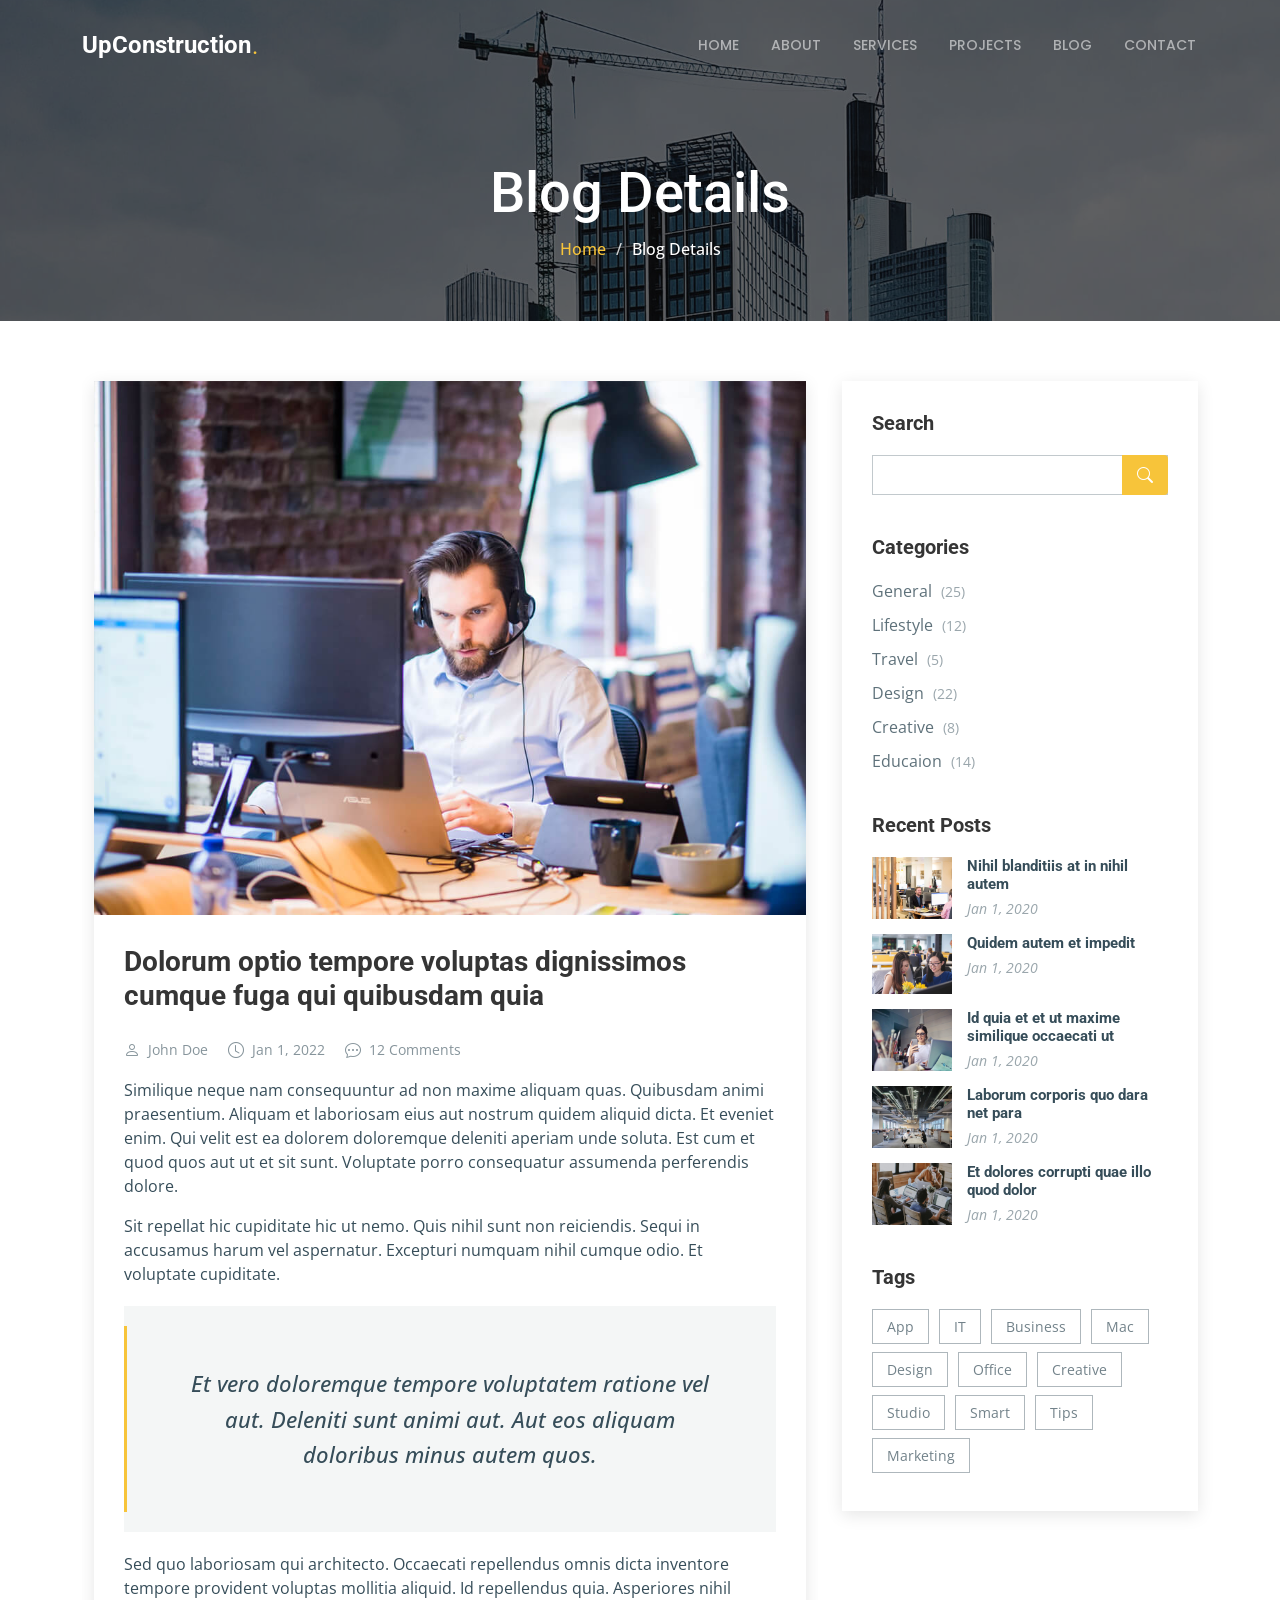
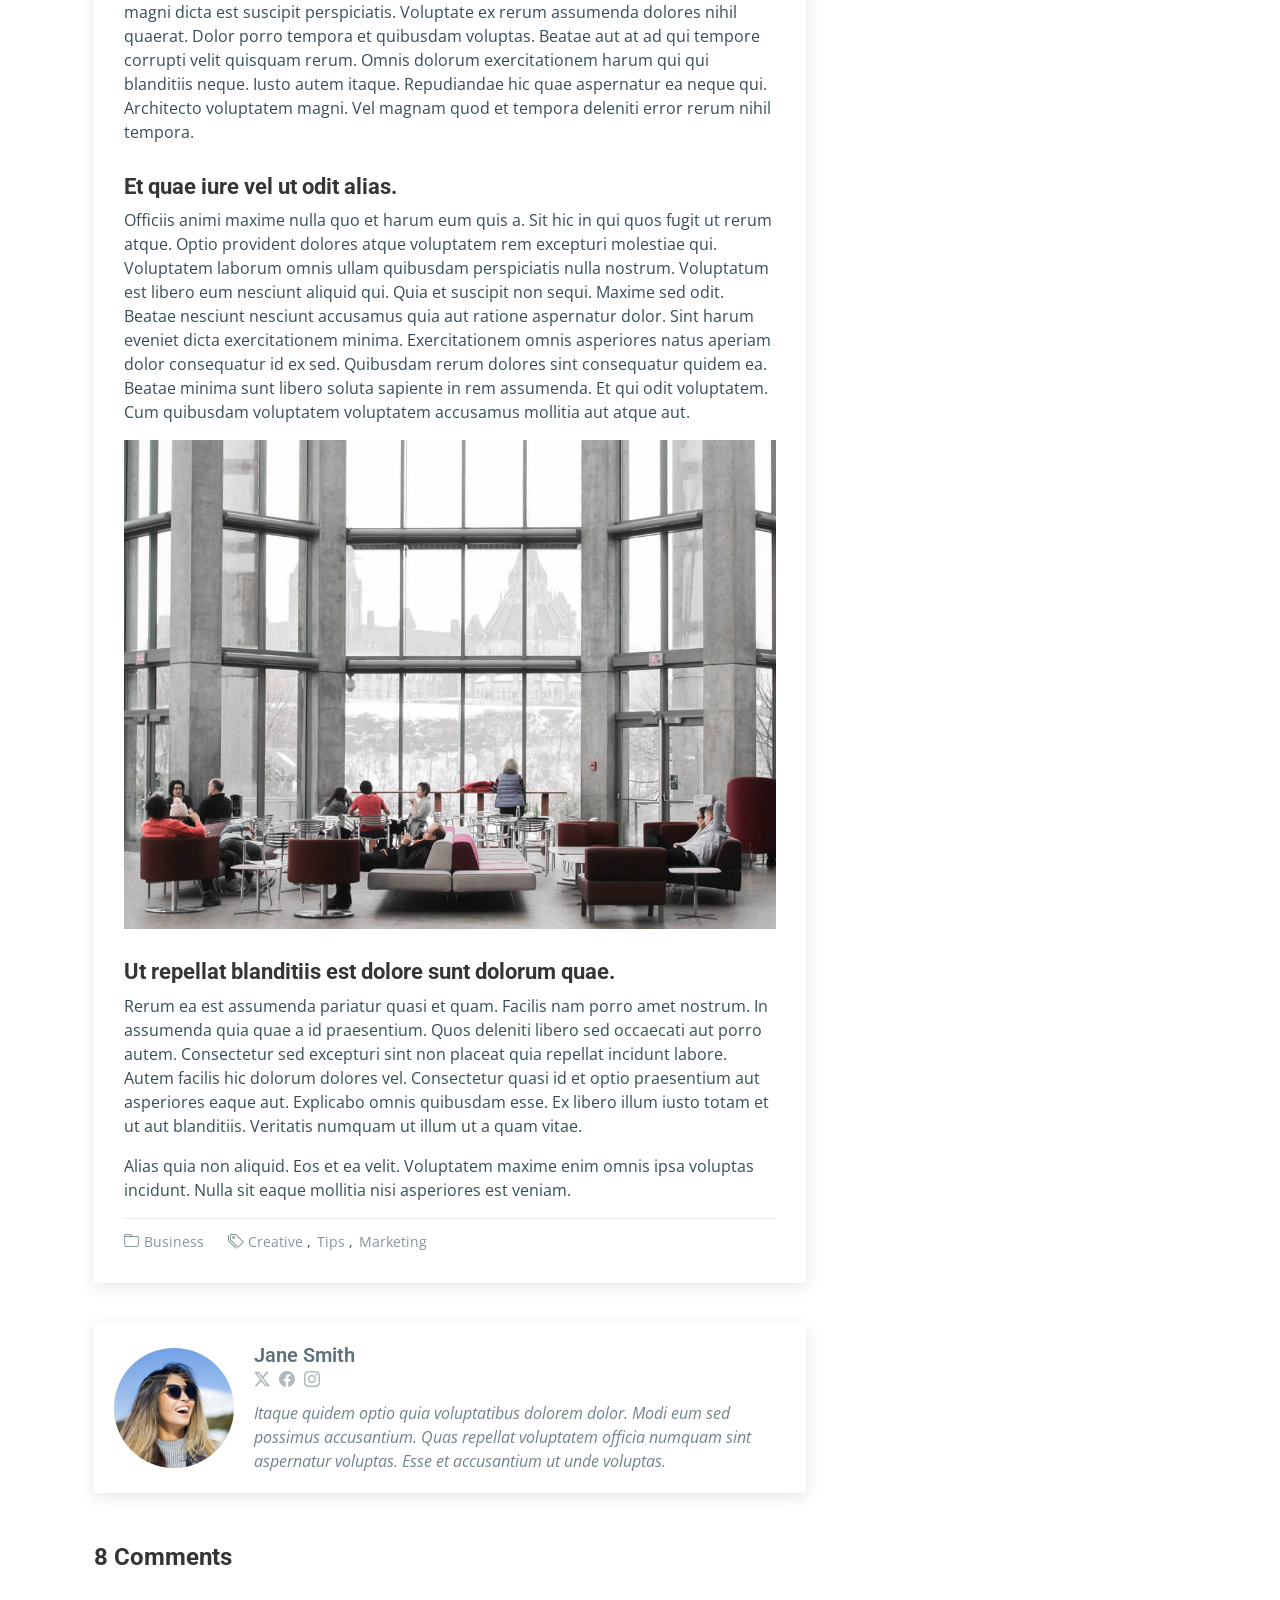
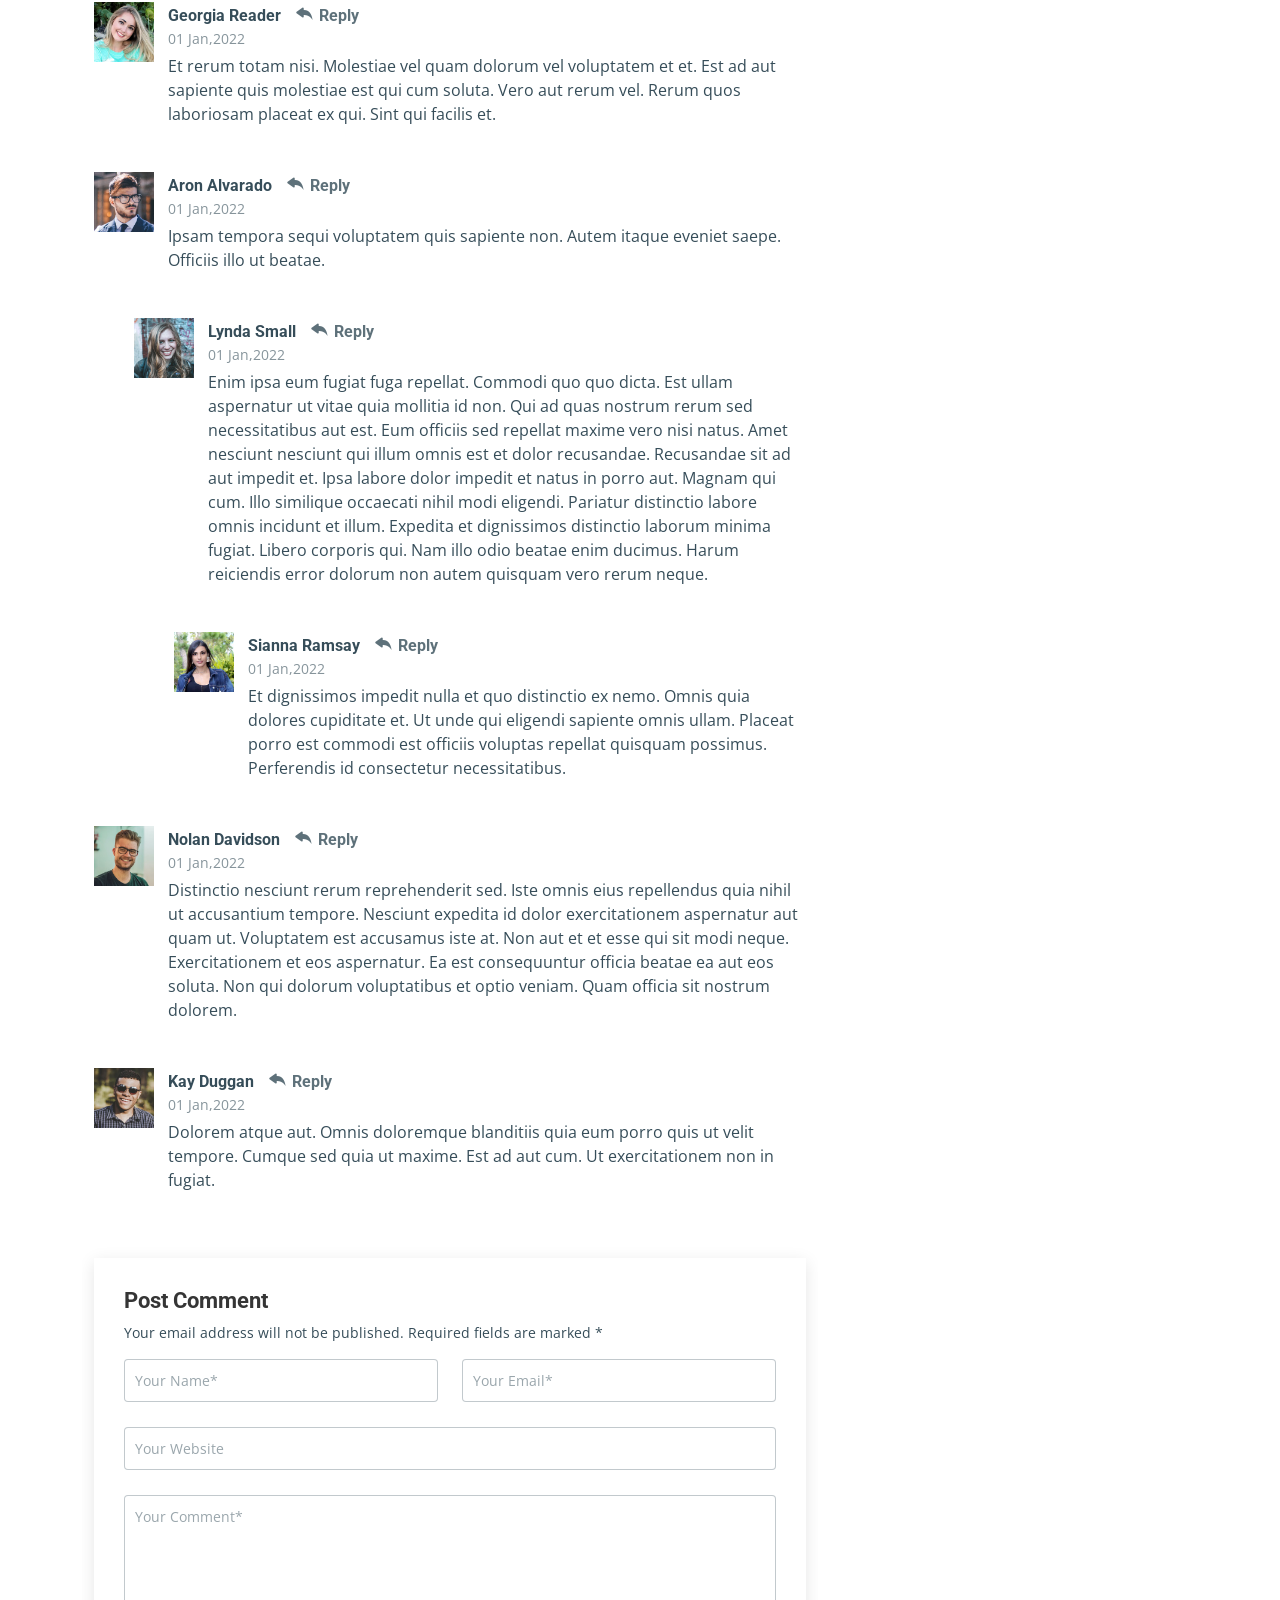
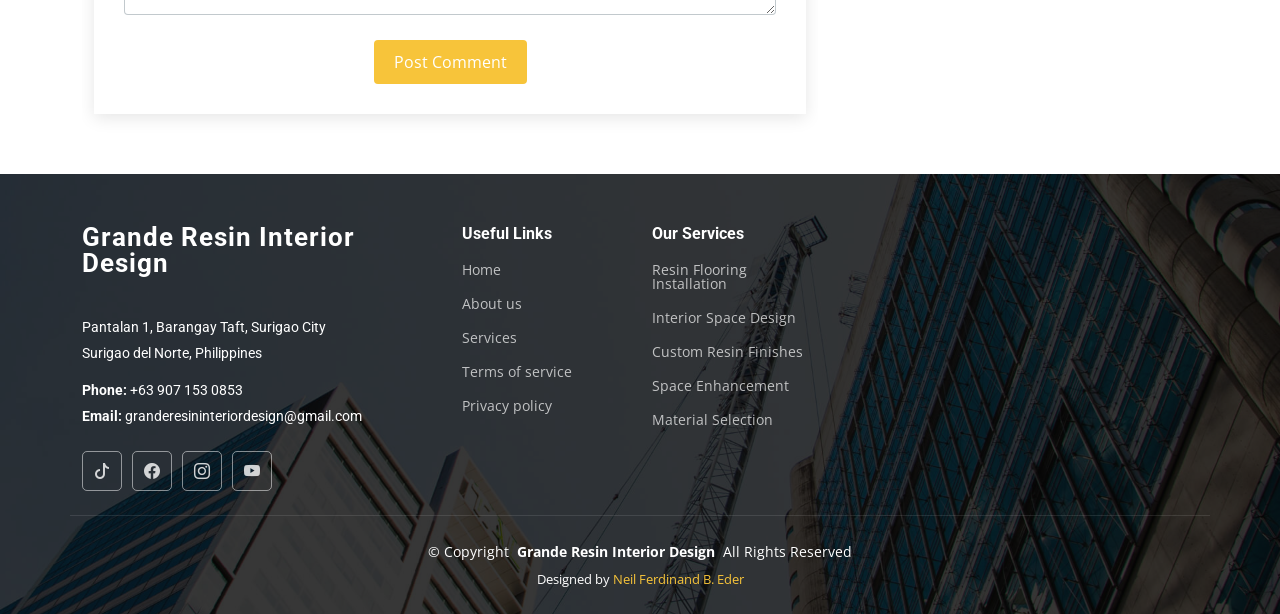
<file: blog-details.html>
<!DOCTYPE html>
<html lang="en">

<head>
  <meta charset="utf-8">
  <meta content="width=device-width, initial-scale=1.0" name="viewport">
  <title>Blog Details - UpConstruction Bootstrap Template</title>
  <meta name="description" content="">
  <meta name="keywords" content="">

  <!-- Favicons -->
  <link href="assets/img/favicon.png" rel="icon">
  <link href="assets/img/apple-touch-icon.png" rel="apple-touch-icon">

  <!-- Fonts -->
  <link href="https://fonts.googleapis.com" rel="preconnect">
  <link href="https://fonts.gstatic.com" rel="preconnect" crossorigin>
  <link href="https://fonts.googleapis.com/css2?family=Roboto:ital,wght@0,100;0,300;0,400;0,500;0,700;0,900;1,100;1,300;1,400;1,500;1,700;1,900&family=Open+Sans:ital,wght@0,300;0,400;0,500;0,600;0,700;0,800;1,300;1,400;1,500;1,600;1,700;1,800&family=Poppins:ital,wght@0,100;0,200;0,300;0,400;0,500;0,600;0,700;0,800;0,900;1,100;1,200;1,300;1,400;1,500;1,600;1,700;1,800;1,900&display=swap" rel="stylesheet">

  <!-- Vendor CSS Files -->
  <link href="assets/vendor/bootstrap/css/bootstrap.min.css" rel="stylesheet">
  <link href="assets/vendor/bootstrap-icons/bootstrap-icons.css" rel="stylesheet">
  <link href="assets/vendor/aos/aos.css" rel="stylesheet">
  <link href="assets/vendor/fontawesome-free/css/all.min.css" rel="stylesheet">
  <link href="assets/vendor/glightbox/css/glightbox.min.css" rel="stylesheet">
  <link href="assets/vendor/swiper/swiper-bundle.min.css" rel="stylesheet">

  <!-- Main CSS File -->
  <link href="assets/css/main.css" rel="stylesheet">

  <!-- =======================================================
  * Template Name: UpConstruction
  * Template URL: https://bootstrapmade.com/upconstruction-bootstrap-construction-website-template/
  * Updated: Aug 07 2024 with Bootstrap v5.3.3
  * Author: BootstrapMade.com
  * License: https://bootstrapmade.com/license/
  ======================================================== -->
</head>

<body class="blog-details-page">

  <header id="header" class="header d-flex align-items-center fixed-top">
    <div class="container-fluid container-xl position-relative d-flex align-items-center justify-content-between">

      <a href="index.html" class="logo d-flex align-items-center">
        <!-- Uncomment the line below if you also wish to use an image logo -->
        <!-- <img src="assets/img/logo.png" alt=""> -->
        <h1 class="sitename">UpConstruction</h1> <span>.</span>
      </a>

      <nav id="navmenu" class="navmenu">
        <ul>
          <li><a href="index.html" class="active">Home</a></li>
          <li><a href="about.html">About</a></li>
          <li><a href="services.html">Services</a></li>
          <li><a href="projects.html">Projects</a></li>
          <li><a href="blog.html">Blog</a></li>
          <li><a href="contact.html">Contact</a></li>
        </ul>
        <i class="mobile-nav-toggle d-xl-none bi bi-list"></i>
      </nav>

    </div>
  </header>

  <main class="main">

    <!-- Page Title -->
    <div class="page-title dark-background" style="background-image: url(assets/img/page-title-bg.jpg);">
      <div class="container position-relative">
        <h1>Blog Details</h1>
        <nav class="breadcrumbs">
          <ol>
            <li><a href="index.html">Home</a></li>
            <li class="current">Blog Details</li>
          </ol>
        </nav>
      </div>
    </div><!-- End Page Title -->

    <div class="container">
      <div class="row">

        <div class="col-lg-8">

          <!-- Blog Details Section -->
          <section id="blog-details" class="blog-details section">
            <div class="container">

              <article class="article">

                <div class="post-img">
                  <img src="assets/img/blog/blog-1.jpg" alt="" class="img-fluid">
                </div>

                <h2 class="title">Dolorum optio tempore voluptas dignissimos cumque fuga qui quibusdam quia</h2>

                <div class="meta-top">
                  <ul>
                    <li class="d-flex align-items-center"><i class="bi bi-person"></i> <a href="blog-details.html">John Doe</a></li>
                    <li class="d-flex align-items-center"><i class="bi bi-clock"></i> <a href="blog-details.html"><time datetime="2020-01-01">Jan 1, 2022</time></a></li>
                    <li class="d-flex align-items-center"><i class="bi bi-chat-dots"></i> <a href="blog-details.html">12 Comments</a></li>
                  </ul>
                </div><!-- End meta top -->

                <div class="content">
                  <p>
                    Similique neque nam consequuntur ad non maxime aliquam quas. Quibusdam animi praesentium. Aliquam et laboriosam eius aut nostrum quidem aliquid dicta.
                    Et eveniet enim. Qui velit est ea dolorem doloremque deleniti aperiam unde soluta. Est cum et quod quos aut ut et sit sunt. Voluptate porro consequatur assumenda perferendis dolore.
                  </p>

                  <p>
                    Sit repellat hic cupiditate hic ut nemo. Quis nihil sunt non reiciendis. Sequi in accusamus harum vel aspernatur. Excepturi numquam nihil cumque odio. Et voluptate cupiditate.
                  </p>

                  <blockquote>
                    <p>
                      Et vero doloremque tempore voluptatem ratione vel aut. Deleniti sunt animi aut. Aut eos aliquam doloribus minus autem quos.
                    </p>
                  </blockquote>

                  <p>
                    Sed quo laboriosam qui architecto. Occaecati repellendus omnis dicta inventore tempore provident voluptas mollitia aliquid. Id repellendus quia. Asperiores nihil magni dicta est suscipit perspiciatis. Voluptate ex rerum assumenda dolores nihil quaerat.
                    Dolor porro tempora et quibusdam voluptas. Beatae aut at ad qui tempore corrupti velit quisquam rerum. Omnis dolorum exercitationem harum qui qui blanditiis neque.
                    Iusto autem itaque. Repudiandae hic quae aspernatur ea neque qui. Architecto voluptatem magni. Vel magnam quod et tempora deleniti error rerum nihil tempora.
                  </p>

                  <h3>Et quae iure vel ut odit alias.</h3>
                  <p>
                    Officiis animi maxime nulla quo et harum eum quis a. Sit hic in qui quos fugit ut rerum atque. Optio provident dolores atque voluptatem rem excepturi molestiae qui. Voluptatem laborum omnis ullam quibusdam perspiciatis nulla nostrum. Voluptatum est libero eum nesciunt aliquid qui.
                    Quia et suscipit non sequi. Maxime sed odit. Beatae nesciunt nesciunt accusamus quia aut ratione aspernatur dolor. Sint harum eveniet dicta exercitationem minima. Exercitationem omnis asperiores natus aperiam dolor consequatur id ex sed. Quibusdam rerum dolores sint consequatur quidem ea.
                    Beatae minima sunt libero soluta sapiente in rem assumenda. Et qui odit voluptatem. Cum quibusdam voluptatem voluptatem accusamus mollitia aut atque aut.
                  </p>
                  <img src="assets/img/blog/blog-inside-post.jpg" class="img-fluid" alt="">

                  <h3>Ut repellat blanditiis est dolore sunt dolorum quae.</h3>
                  <p>
                    Rerum ea est assumenda pariatur quasi et quam. Facilis nam porro amet nostrum. In assumenda quia quae a id praesentium. Quos deleniti libero sed occaecati aut porro autem. Consectetur sed excepturi sint non placeat quia repellat incidunt labore. Autem facilis hic dolorum dolores vel.
                    Consectetur quasi id et optio praesentium aut asperiores eaque aut. Explicabo omnis quibusdam esse. Ex libero illum iusto totam et ut aut blanditiis. Veritatis numquam ut illum ut a quam vitae.
                  </p>
                  <p>
                    Alias quia non aliquid. Eos et ea velit. Voluptatem maxime enim omnis ipsa voluptas incidunt. Nulla sit eaque mollitia nisi asperiores est veniam.
                  </p>

                </div><!-- End post content -->

                <div class="meta-bottom">
                  <i class="bi bi-folder"></i>
                  <ul class="cats">
                    <li><a href="#">Business</a></li>
                  </ul>

                  <i class="bi bi-tags"></i>
                  <ul class="tags">
                    <li><a href="#">Creative</a></li>
                    <li><a href="#">Tips</a></li>
                    <li><a href="#">Marketing</a></li>
                  </ul>
                </div><!-- End meta bottom -->

              </article>

            </div>
          </section><!-- /Blog Details Section -->

          <!-- Blog Author Section -->
          <section id="blog-author" class="blog-author section">

            <div class="container">
              <div class="author-container d-flex align-items-center">
                <img src="assets/img/blog/blog-author.jpg" class="rounded-circle flex-shrink-0" alt="">
                <div>
                  <h4>Jane Smith</h4>
                  <div class="social-links">
                    <a href="https://x.com/#"><i class="bi bi-twitter-x"></i></a>
                    <a href="https://facebook.com/#"><i class="bi bi-facebook"></i></a>
                    <a href="https://instagram.com/#"><i class="biu bi-instagram"></i></a>
                  </div>
                  <p>
                    Itaque quidem optio quia voluptatibus dolorem dolor. Modi eum sed possimus accusantium. Quas repellat voluptatem officia numquam sint aspernatur voluptas. Esse et accusantium ut unde voluptas.
                  </p>
                </div>
              </div>
            </div>

          </section><!-- /Blog Author Section -->

          <!-- Blog Comments Section -->
          <section id="blog-comments" class="blog-comments section">

            <div class="container">

              <h4 class="comments-count">8 Comments</h4>

              <div id="comment-1" class="comment">
                <div class="d-flex">
                  <div class="comment-img"><img src="assets/img/blog/comments-1.jpg" alt=""></div>
                  <div>
                    <h5><a href="">Georgia Reader</a> <a href="#" class="reply"><i class="bi bi-reply-fill"></i> Reply</a></h5>
                    <time datetime="2020-01-01">01 Jan,2022</time>
                    <p>
                      Et rerum totam nisi. Molestiae vel quam dolorum vel voluptatem et et. Est ad aut sapiente quis molestiae est qui cum soluta.
                      Vero aut rerum vel. Rerum quos laboriosam placeat ex qui. Sint qui facilis et.
                    </p>
                  </div>
                </div>
              </div><!-- End comment #1 -->

              <div id="comment-2" class="comment">
                <div class="d-flex">
                  <div class="comment-img"><img src="assets/img/blog/comments-2.jpg" alt=""></div>
                  <div>
                    <h5><a href="">Aron Alvarado</a> <a href="#" class="reply"><i class="bi bi-reply-fill"></i> Reply</a></h5>
                    <time datetime="2020-01-01">01 Jan,2022</time>
                    <p>
                      Ipsam tempora sequi voluptatem quis sapiente non. Autem itaque eveniet saepe. Officiis illo ut beatae.
                    </p>
                  </div>
                </div>

                <div id="comment-reply-1" class="comment comment-reply">
                  <div class="d-flex">
                    <div class="comment-img"><img src="assets/img/blog/comments-3.jpg" alt=""></div>
                    <div>
                      <h5><a href="">Lynda Small</a> <a href="#" class="reply"><i class="bi bi-reply-fill"></i> Reply</a></h5>
                      <time datetime="2020-01-01">01 Jan,2022</time>
                      <p>
                        Enim ipsa eum fugiat fuga repellat. Commodi quo quo dicta. Est ullam aspernatur ut vitae quia mollitia id non. Qui ad quas nostrum rerum sed necessitatibus aut est. Eum officiis sed repellat maxime vero nisi natus. Amet nesciunt nesciunt qui illum omnis est et dolor recusandae.

                        Recusandae sit ad aut impedit et. Ipsa labore dolor impedit et natus in porro aut. Magnam qui cum. Illo similique occaecati nihil modi eligendi. Pariatur distinctio labore omnis incidunt et illum. Expedita et dignissimos distinctio laborum minima fugiat.

                        Libero corporis qui. Nam illo odio beatae enim ducimus. Harum reiciendis error dolorum non autem quisquam vero rerum neque.
                      </p>
                    </div>
                  </div>

                  <div id="comment-reply-2" class="comment comment-reply">
                    <div class="d-flex">
                      <div class="comment-img"><img src="assets/img/blog/comments-4.jpg" alt=""></div>
                      <div>
                        <h5><a href="">Sianna Ramsay</a> <a href="#" class="reply"><i class="bi bi-reply-fill"></i> Reply</a></h5>
                        <time datetime="2020-01-01">01 Jan,2022</time>
                        <p>
                          Et dignissimos impedit nulla et quo distinctio ex nemo. Omnis quia dolores cupiditate et. Ut unde qui eligendi sapiente omnis ullam. Placeat porro est commodi est officiis voluptas repellat quisquam possimus. Perferendis id consectetur necessitatibus.
                        </p>
                      </div>
                    </div>

                  </div><!-- End comment reply #2-->

                </div><!-- End comment reply #1-->

              </div><!-- End comment #2-->

              <div id="comment-3" class="comment">
                <div class="d-flex">
                  <div class="comment-img"><img src="assets/img/blog/comments-5.jpg" alt=""></div>
                  <div>
                    <h5><a href="">Nolan Davidson</a> <a href="#" class="reply"><i class="bi bi-reply-fill"></i> Reply</a></h5>
                    <time datetime="2020-01-01">01 Jan,2022</time>
                    <p>
                      Distinctio nesciunt rerum reprehenderit sed. Iste omnis eius repellendus quia nihil ut accusantium tempore. Nesciunt expedita id dolor exercitationem aspernatur aut quam ut. Voluptatem est accusamus iste at.
                      Non aut et et esse qui sit modi neque. Exercitationem et eos aspernatur. Ea est consequuntur officia beatae ea aut eos soluta. Non qui dolorum voluptatibus et optio veniam. Quam officia sit nostrum dolorem.
                    </p>
                  </div>
                </div>

              </div><!-- End comment #3 -->

              <div id="comment-4" class="comment">
                <div class="d-flex">
                  <div class="comment-img"><img src="assets/img/blog/comments-6.jpg" alt=""></div>
                  <div>
                    <h5><a href="">Kay Duggan</a> <a href="#" class="reply"><i class="bi bi-reply-fill"></i> Reply</a></h5>
                    <time datetime="2020-01-01">01 Jan,2022</time>
                    <p>
                      Dolorem atque aut. Omnis doloremque blanditiis quia eum porro quis ut velit tempore. Cumque sed quia ut maxime. Est ad aut cum. Ut exercitationem non in fugiat.
                    </p>
                  </div>
                </div>

              </div><!-- End comment #4 -->

            </div>

          </section><!-- /Blog Comments Section -->

          <!-- Comment Form Section -->
          <section id="comment-form" class="comment-form section">
            <div class="container">

              <form action="">

                <h4>Post Comment</h4>
                <p>Your email address will not be published. Required fields are marked * </p>
                <div class="row">
                  <div class="col-md-6 form-group">
                    <input name="name" type="text" class="form-control" placeholder="Your Name*">
                  </div>
                  <div class="col-md-6 form-group">
                    <input name="email" type="text" class="form-control" placeholder="Your Email*">
                  </div>
                </div>
                <div class="row">
                  <div class="col form-group">
                    <input name="website" type="text" class="form-control" placeholder="Your Website">
                  </div>
                </div>
                <div class="row">
                  <div class="col form-group">
                    <textarea name="comment" class="form-control" placeholder="Your Comment*"></textarea>
                  </div>
                </div>

                <div class="text-center">
                  <button type="submit" class="btn btn-primary">Post Comment</button>
                </div>

              </form>

            </div>
          </section><!-- /Comment Form Section -->

        </div>

        <div class="col-lg-4 sidebar">

          <div class="widgets-container">

            <!-- Search Widget -->
            <div class="search-widget widget-item">

              <h3 class="widget-title">Search</h3>
              <form action="">
                <input type="text">
                <button type="submit" title="Search"><i class="bi bi-search"></i></button>
              </form>

            </div><!--/Search Widget -->

            <!-- Categories Widget -->
            <div class="categories-widget widget-item">

              <h3 class="widget-title">Categories</h3>
              <ul class="mt-3">
                <li><a href="#">General <span>(25)</span></a></li>
                <li><a href="#">Lifestyle <span>(12)</span></a></li>
                <li><a href="#">Travel <span>(5)</span></a></li>
                <li><a href="#">Design <span>(22)</span></a></li>
                <li><a href="#">Creative <span>(8)</span></a></li>
                <li><a href="#">Educaion <span>(14)</span></a></li>
              </ul>

            </div><!--/Categories Widget -->

            <!-- Recent Posts Widget -->
            <div class="recent-posts-widget widget-item">

              <h3 class="widget-title">Recent Posts</h3>

              <div class="post-item">
                <img src="assets/img/blog/blog-recent-1.jpg" alt="" class="flex-shrink-0">
                <div>
                  <h4><a href="blog-details.html">Nihil blanditiis at in nihil autem</a></h4>
                  <time datetime="2020-01-01">Jan 1, 2020</time>
                </div>
              </div><!-- End recent post item-->

              <div class="post-item">
                <img src="assets/img/blog/blog-recent-2.jpg" alt="" class="flex-shrink-0">
                <div>
                  <h4><a href="blog-details.html">Quidem autem et impedit</a></h4>
                  <time datetime="2020-01-01">Jan 1, 2020</time>
                </div>
              </div><!-- End recent post item-->

              <div class="post-item">
                <img src="assets/img/blog/blog-recent-3.jpg" alt="" class="flex-shrink-0">
                <div>
                  <h4><a href="blog-details.html">Id quia et et ut maxime similique occaecati ut</a></h4>
                  <time datetime="2020-01-01">Jan 1, 2020</time>
                </div>
              </div><!-- End recent post item-->

              <div class="post-item">
                <img src="assets/img/blog/blog-recent-4.jpg" alt="" class="flex-shrink-0">
                <div>
                  <h4><a href="blog-details.html">Laborum corporis quo dara net para</a></h4>
                  <time datetime="2020-01-01">Jan 1, 2020</time>
                </div>
              </div><!-- End recent post item-->

              <div class="post-item">
                <img src="assets/img/blog/blog-recent-5.jpg" alt="" class="flex-shrink-0">
                <div>
                  <h4><a href="blog-details.html">Et dolores corrupti quae illo quod dolor</a></h4>
                  <time datetime="2020-01-01">Jan 1, 2020</time>
                </div>
              </div><!-- End recent post item-->

            </div><!--/Recent Posts Widget -->

            <!-- Tags Widget -->
            <div class="tags-widget widget-item">

              <h3 class="widget-title">Tags</h3>
              <ul>
                <li><a href="#">App</a></li>
                <li><a href="#">IT</a></li>
                <li><a href="#">Business</a></li>
                <li><a href="#">Mac</a></li>
                <li><a href="#">Design</a></li>
                <li><a href="#">Office</a></li>
                <li><a href="#">Creative</a></li>
                <li><a href="#">Studio</a></li>
                <li><a href="#">Smart</a></li>
                <li><a href="#">Tips</a></li>
                <li><a href="#">Marketing</a></li>
              </ul>

            </div><!--/Tags Widget -->

          </div>

        </div>

      </div>
    </div>

  </main>

  <footer id="footer" class="footer dark-background">

    <div class="container footer-top">
      <div class="row gy-4">
        <div class="col-lg-4 col-md-6 footer-about">
          <a href="index.html" class="logo d-flex align-items-center">
            <span class="sitename">Grande Resin Interior Design</span>
          </a>
          <div class="footer-contact pt-3">
            <p>Pantalan 1, Barangay Taft, Surigao City</p>
            <p>Surigao del Norte, Philippines</p>
            <p class="mt-3"><strong>Phone:</strong> <span>+63 907 153 0853</span></p>
            <p><strong>Email:</strong> <span>granderesininteriordesign@gmail.com</span></p>
          </div>
          <div class="social-links d-flex mt-4">
            <a href="https://www.tiktok.com/@granderesininteri" target="_blank"><i class="bi bi-tiktok"></i></a>
            <a href="https://www.facebook.com/GrandeResinlnteriorDesign" target="_blank" ><i class="bi bi-facebook"></i></a>
            <a href="https://www.instagram.com/granderesininteriordesign/" target="_blank"><i class="bi bi-instagram"></i></a>
            <a href="https://www.youtube.com/channel/UCapiPSjcSKWsxOJsJZaxGpg" target="_blank" ><i class="bi bi-youtube"></i></a>
          </div>
        </div>

        <div class="col-lg-2 col-md-3 footer-links">
          <h4>Useful Links</h4>
          <ul>
            <li><a href="index.html">Home</a></li>
            <li><a href="about.html">About us</a></li>
            <li><a href="services.html">Services</a></li>
            <li><a href="#">Terms of service</a></li>
            <li><a href="#">Privacy policy</a></li>
          </ul>
        </div>

        <div class="col-lg-2 col-md-3 footer-links">
          <h4>Our Services</h4>
          <ul>
            <li><a href="#">Resin Flooring Installation</a></li>
            <li><a href="#">Interior Space Design</a></li>
            <li><a href="#">Custom Resin Finishes</a></li>
            <li><a href="#">Space Enhancement</a></li>
            <li><a href="#">Material Selection</a></li>
          </ul>
        </div>

      </div>
    </div>

    <div class="container copyright text-center mt-4">
      <p>© <span>Copyright</span> <strong class="px-1 sitename">Grande Resin Interior Design</strong> <span>All Rights Reserved</span></p>
      <div class="credits">
        <!-- All the links in the footer should remain intact. -->
        <!-- You can delete the links only if you've purchased the pro version. -->
        <!-- Licensing information: https://bootstrapmade.com/license/ -->
        <!-- Purchase the pro version with working PHP/AJAX contact form: [buy-url] -->
        Designed by <a href="https://www.facebook.com/NEILINVISIBLE" target="_blank" rel="noopener noreferrer">Neil Ferdinand B. Eder</a>
      </div>
    </div>

  </footer>

  <!-- Scroll Top -->
  <a href="#" id="scroll-top" class="scroll-top d-flex align-items-center justify-content-center"><i class="bi bi-arrow-up-short"></i></a>

  <!-- Preloader -->
  <div id="preloader"></div>

  <!-- Vendor JS Files -->
  <script src="assets/vendor/bootstrap/js/bootstrap.bundle.min.js"></script>
  <script src="assets/vendor/php-email-form/validate.js"></script>
  <script src="assets/vendor/aos/aos.js"></script>
  <script src="assets/vendor/glightbox/js/glightbox.min.js"></script>
  <script src="assets/vendor/imagesloaded/imagesloaded.pkgd.min.js"></script>
  <script src="assets/vendor/isotope-layout/isotope.pkgd.min.js"></script>
  <script src="assets/vendor/swiper/swiper-bundle.min.js"></script>
  <script src="assets/vendor/purecounter/purecounter_vanilla.js"></script>

  <!-- Main JS File -->
  <script src="assets/js/main.js"></script>

</body>

</html>
</file>
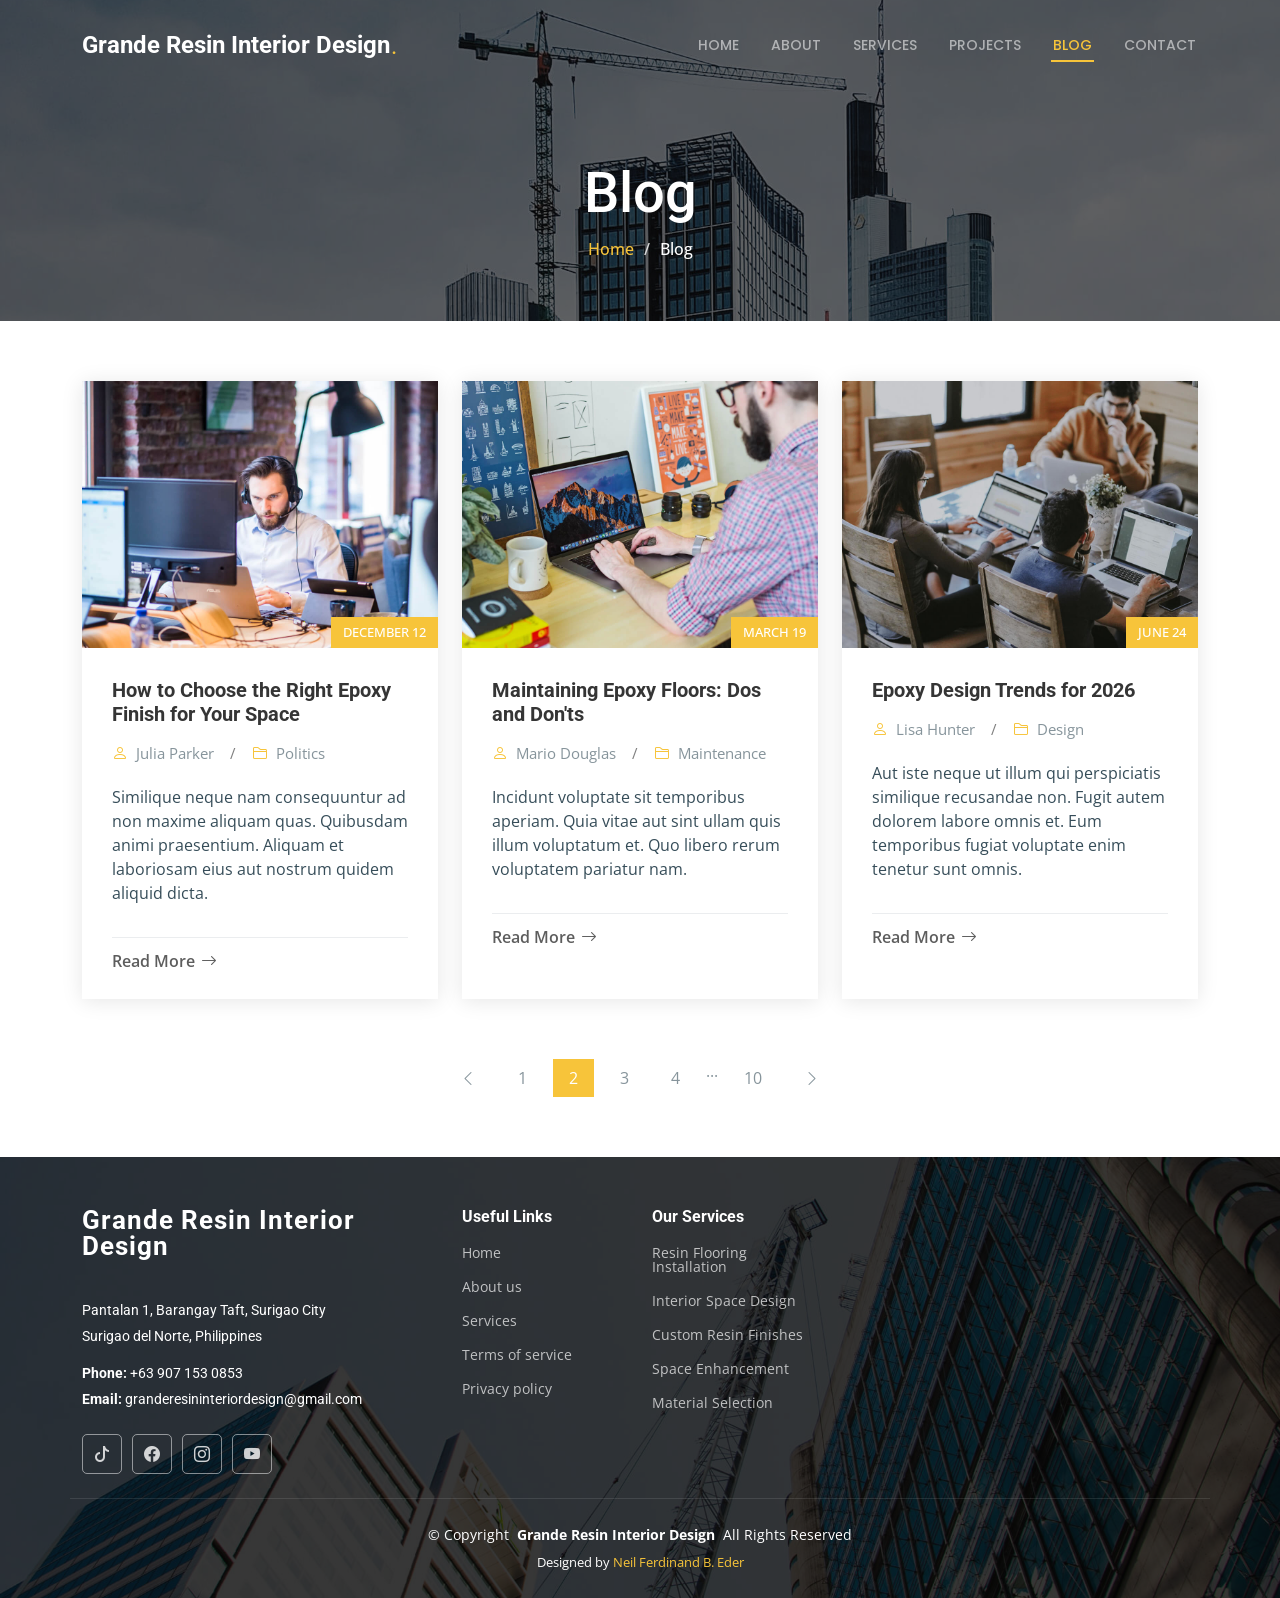
<file: blog.html>
<!DOCTYPE html>
<html lang="en">

<head>
  <meta charset="utf-8">
  <meta content="width=device-width, initial-scale=1.0" name="viewport">
  <title>Blog - Grande Resin Interior Design</title>
  <meta name="description" content="">
  <meta name="keywords" content="">

  <!-- Favicons -->
  <link href="assets/img/favicon.png" rel="icon">
  <link href="assets/img/apple-touch-icon.png" rel="apple-touch-icon">

  <!-- Fonts -->
  <link href="https://fonts.googleapis.com" rel="preconnect">
  <link href="https://fonts.gstatic.com" rel="preconnect" crossorigin>
  <link href="https://fonts.googleapis.com/css2?family=Roboto:ital,wght@0,100;0,300;0,400;0,500;0,700;0,900;1,100;1,300;1,400;1,500;1,700;1,900&family=Open+Sans:ital,wght@0,300;0,400;0,500;0,600;0,700;0,800;1,300;1,400;1,500;1,600;1,700;1,800&family=Poppins:ital,wght@0,100;0,200;0,300;0,400;0,500;0,600;0,700;0,800;0,900;1,100;1,200;1,300;1,400;1,500;1,600;1,700;1,800;1,900&display=swap" rel="stylesheet">

  <!-- Vendor CSS Files -->
  <link href="assets/vendor/bootstrap/css/bootstrap.min.css" rel="stylesheet">
  <link href="assets/vendor/bootstrap-icons/bootstrap-icons.css" rel="stylesheet">
  <link href="assets/vendor/aos/aos.css" rel="stylesheet">
  <link href="assets/vendor/fontawesome-free/css/all.min.css" rel="stylesheet">
  <link href="assets/vendor/glightbox/css/glightbox.min.css" rel="stylesheet">
  <link href="assets/vendor/swiper/swiper-bundle.min.css" rel="stylesheet">

  <!-- Main CSS File -->
  <link href="assets/css/main.css" rel="stylesheet">

</head>

<body class="blog-page">

  <header id="header" class="header d-flex align-items-center fixed-top">
    <div class="container-fluid container-xl position-relative d-flex align-items-center justify-content-between">

      <a href="index.html" class="logo d-flex align-items-center">
        <!-- Uncomment the line below if you also wish to use an image logo -->
        <!-- <img src="assets/img/logo.png" alt=""> -->
        <h1 class="sitename">Grande Resin Interior Design</h1> <span>.</span>
      </a>

      <nav id="navmenu" class="navmenu">
        <ul>
          <li><a href="index.html" >Home</a></li>
          <li><a href="about.html">About</a></li>
          <li><a href="services.html">Services</a></li>
          <li><a href="projects.html">Projects</a></li>
          <li><a href="blog.html" class="active">Blog</a></li>
          <li><a href="contact.html">Contact</a></li>
        </ul>
        <i class="mobile-nav-toggle d-xl-none bi bi-list"></i>
      </nav>

    </div>
  </header>

  <main class="main">

    <!-- Page Title -->
    <div class="page-title dark-background" style="background-image: url(assets/img/page-title-bg.jpg);">
      <div class="container position-relative">
        <h1>Blog</h1>
        <nav class="breadcrumbs">
          <ol>
            <li><a href="index.html">Home</a></li>
            <li class="current">Blog</li>
          </ol>
        </nav>
      </div>
    </div><!-- End Page Title -->

    <!-- Blog Posts Section -->
    <section id="blog-posts" class="blog-posts section">

      <div class="container">
        <div class="row gy-4">

          <div class="col-lg-4">
            <article class="position-relative h-100">

              <div class="post-img position-relative overflow-hidden">
                <img src="assets/img/blog/blog-1.jpg" class="img-fluid" alt="">
                <span class="post-date">December 12</span>
              </div>

              <div class="post-content d-flex flex-column">

                <h3 class="post-title">How to Choose the Right Epoxy Finish for Your Space</h3>

                <div class="meta d-flex align-items-center">
                  <div class="d-flex align-items-center">
                    <i class="bi bi-person"></i> <span class="ps-2">Julia Parker</span>
                  </div>
                  <span class="px-3 text-black-50">/</span>
                  <div class="d-flex align-items-center">
                    <i class="bi bi-folder2"></i> <span class="ps-2">Politics</span>
                  </div>
                </div>

                <p>
                  Similique neque nam consequuntur ad non maxime aliquam quas. Quibusdam animi praesentium. Aliquam et laboriosam eius aut nostrum quidem aliquid dicta.
                </p>

                <hr>

                <a href="blog-details.html" class="readmore stretched-link"><span>Read More</span><i class="bi bi-arrow-right"></i></a>

              </div>

            </article>
          </div><!-- End post list item -->

          <div class="col-lg-4">
            <article class="position-relative h-100">

              <div class="post-img position-relative overflow-hidden">
                <img src="assets/img/blog/blog-2.jpg" class="img-fluid" alt="">
                <span class="post-date">March 19</span>
              </div>

              <div class="post-content d-flex flex-column">

                <h3 class="post-title">Maintaining Epoxy Floors: Dos and Don'ts</h3>

                <div class="meta d-flex align-items-center">
                  <div class="d-flex align-items-center">
                    <i class="bi bi-person"></i> <span class="ps-2">Mario Douglas</span>
                  </div>
                  <span class="px-3 text-black-50">/</span>
                  <div class="d-flex align-items-center">
                    <i class="bi bi-folder2"></i> <span class="ps-2">Maintenance</span>
                  </div>
                </div>

                <p>
                  Incidunt voluptate sit temporibus aperiam. Quia vitae aut sint ullam quis illum voluptatum et. Quo libero rerum voluptatem pariatur nam.
                </p>

                <hr>

                <a href="blog-details.html" class="readmore stretched-link"><span>Read More</span><i class="bi bi-arrow-right"></i></a>

              </div>

            </article>
          </div><!-- End post list item -->

          <div class="col-lg-4">
            <article class="position-relative h-100">

              <div class="post-img position-relative overflow-hidden">
                <img src="assets/img/blog/blog-3.jpg" class="img-fluid" alt="">
                <span class="post-date">June 24</span>
              </div>

              <div class="post-content d-flex flex-column">

                <h3 class="post-title">Epoxy Design Trends for 2026</h3>

                <div class="meta d-flex align-items-center">
                  <div class="d-flex align-items-center">
                    <i class="bi bi-person"></i> <span class="ps-2">Lisa Hunter</span>
                  </div>
                  <span class="px-3 text-black-50">/</span>
                  <div class="d-flex align-items-center">
                    <i class="bi bi-folder2"></i> <span class="ps-2">Design</span>
                  </div>
                </div>

                <p>
                  Aut iste neque ut illum qui perspiciatis similique recusandae non. Fugit autem dolorem labore omnis et. Eum temporibus fugiat voluptate enim tenetur sunt omnis.
                </p>

                <hr>

                <a href="blog-details.html" class="readmore stretched-link"><span>Read More</span><i class="bi bi-arrow-right"></i></a>

              </div>

            </article>
          </div><!-- End post list item -->
        </div>
      </div>

    </section><!-- /Blog Posts Section -->

    <!-- Blog Pagination Section -->
    <section id="blog-pagination" class="blog-pagination section">

      <div class="container">
        <div class="d-flex justify-content-center">
          <ul>
            <li><a href="#"><i class="bi bi-chevron-left"></i></a></li>
            <li><a href="#">1</a></li>
            <li><a href="#" class="active">2</a></li>
            <li><a href="#">3</a></li>
            <li><a href="#">4</a></li>
            <li>...</li>
            <li><a href="#">10</a></li>
            <li><a href="#"><i class="bi bi-chevron-right"></i></a></li>
          </ul>
        </div>
      </div>

    </section><!-- /Blog Pagination Section -->

  </main>

  <footer id="footer" class="footer dark-background">

    <div class="container footer-top">
      <div class="row gy-4">
        <div class="col-lg-4 col-md-6 footer-about">
          <a href="index.html" class="logo d-flex align-items-center">
            <span class="sitename">Grande Resin Interior Design</span>
          </a>
          <div class="footer-contact pt-3">
            <p>Pantalan 1, Barangay Taft, Surigao City</p>
            <p>Surigao del Norte, Philippines</p>
            <p class="mt-3"><strong>Phone:</strong> <span>+63 907 153 0853</span></p>
            <p><strong>Email:</strong> <span>granderesininteriordesign@gmail.com</span></p>
          </div>
          <div class="social-links d-flex mt-4">
            <a href="https://www.tiktok.com/@granderesininteri" target="_blank"><i class="bi bi-tiktok"></i></a>
            <a href="https://www.facebook.com/GrandeResinlnteriorDesign" target="_blank" ><i class="bi bi-facebook"></i></a>
            <a href="https://www.instagram.com/granderesininteriordesign/" target="_blank"><i class="bi bi-instagram"></i></a>
            <a href="https://www.youtube.com/channel/UCapiPSjcSKWsxOJsJZaxGpg" target="_blank" ><i class="bi bi-youtube"></i></a>
          </div>
        </div>

        <div class="col-lg-2 col-md-3 footer-links">
          <h4>Useful Links</h4>
          <ul>
            <li><a href="index.html">Home</a></li>
            <li><a href="about.html">About us</a></li>
            <li><a href="services.html">Services</a></li>
            <li><a href="#">Terms of service</a></li>
            <li><a href="#">Privacy policy</a></li>
          </ul>
        </div>

        <div class="col-lg-2 col-md-3 footer-links">
          <h4>Our Services</h4>
          <ul>
            <li><a href="#">Resin Flooring Installation</a></li>
            <li><a href="#">Interior Space Design</a></li>
            <li><a href="#">Custom Resin Finishes</a></li>
            <li><a href="#">Space Enhancement</a></li>
            <li><a href="#">Material Selection</a></li>
          </ul>
        </div>

      </div>
    </div>

    <div class="container copyright text-center mt-4">
      <p>© <span>Copyright</span> <strong class="px-1 sitename">Grande Resin Interior Design</strong> <span>All Rights Reserved</span></p>
      <div class="credits">
        <!-- All the links in the footer should remain intact. -->
        <!-- You can delete the links only if you've purchased the pro version. -->
        <!-- Licensing information: https://bootstrapmade.com/license/ -->
        <!-- Purchase the pro version with working PHP/AJAX contact form: [buy-url] -->
        Designed by <a href="https://www.facebook.com/NEILINVISIBLE" target="_blank" rel="noopener noreferrer">Neil Ferdinand B. Eder</a>
      </div>
    </div>

  </footer>

  <!-- Scroll Top -->
  <a href="#" id="scroll-top" class="scroll-top d-flex align-items-center justify-content-center"><i class="bi bi-arrow-up-short"></i></a>

  <!-- Preloader -->
  <div id="preloader"></div>

  <!-- Vendor JS Files -->
  <script src="assets/vendor/bootstrap/js/bootstrap.bundle.min.js"></script>
  <script src="assets/vendor/php-email-form/validate.js"></script>
  <script src="assets/vendor/aos/aos.js"></script>
  <script src="assets/vendor/glightbox/js/glightbox.min.js"></script>
  <script src="assets/vendor/imagesloaded/imagesloaded.pkgd.min.js"></script>
  <script src="assets/vendor/isotope-layout/isotope.pkgd.min.js"></script>
  <script src="assets/vendor/swiper/swiper-bundle.min.js"></script>
  <script src="assets/vendor/purecounter/purecounter_vanilla.js"></script>

  <!-- Main JS File -->
  <script src="assets/js/main.js"></script>

</body>

</html>
</file>
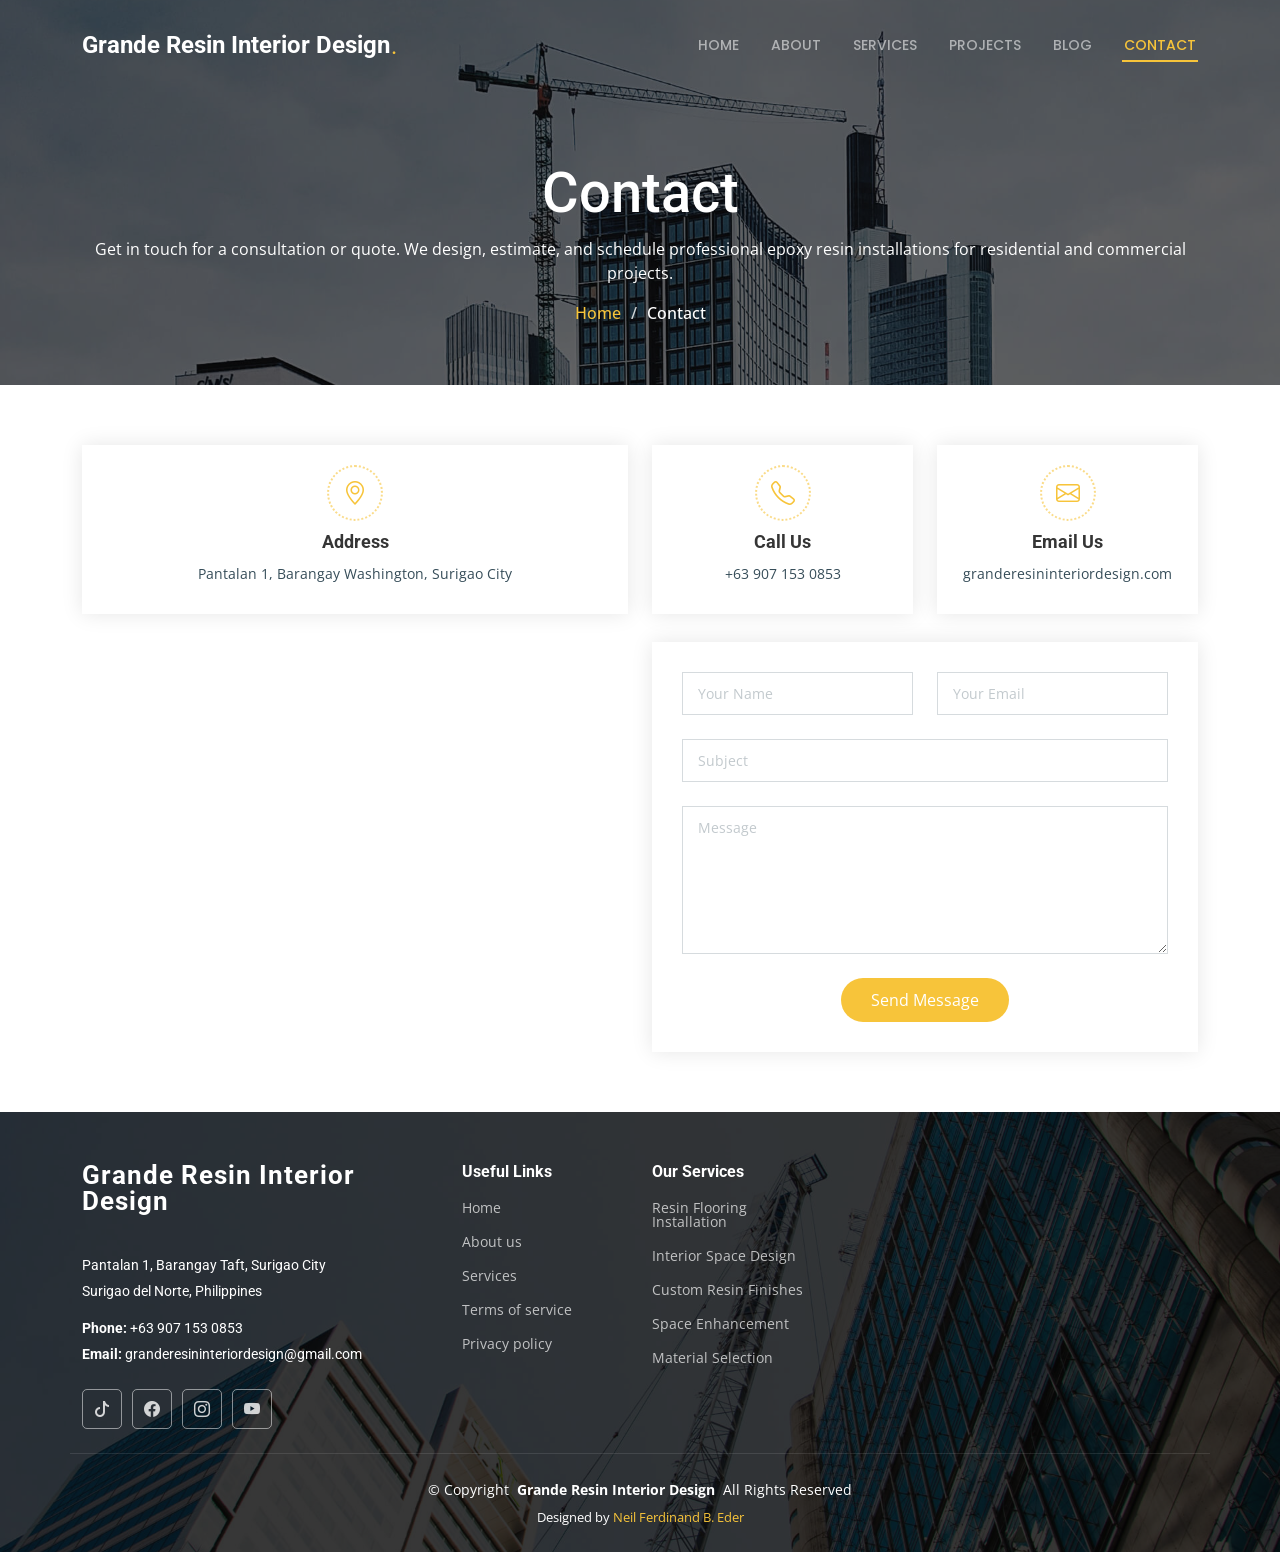
<file: contact.html>
<!DOCTYPE html>
<html lang="en">

<head>
  <meta charset="utf-8">
  <meta content="width=device-width, initial-scale=1.0" name="viewport">
  <title>Contact - Grande Resin Interior Design</title>
  <meta name="description" content="">
  <meta name="keywords" content="">

  <!-- Favicons -->
  <link href="assets/img/favicon.png" rel="icon">
  <link href="assets/img/apple-touch-icon.png" rel="apple-touch-icon">

  <!-- Fonts -->
  <link href="https://fonts.googleapis.com" rel="preconnect">
  <link href="https://fonts.gstatic.com" rel="preconnect" crossorigin>
  <link href="https://fonts.googleapis.com/css2?family=Roboto:ital,wght@0,100;0,300;0,400;0,500;0,700;0,900;1,100;1,300;1,400;1,500;1,700;1,900&family=Open+Sans:ital,wght@0,300;0,400;0,500;0,600;0,700;0,800;1,300;1,400;1,500;1,600;1,700;1,800&family=Poppins:ital,wght@0,100;0,200;0,300;0,400;0,500;0,600;0,700;0,800;0,900;1,100;1,200;1,300;1,400;1,500;1,600;1,700;1,800;1,900&display=swap" rel="stylesheet">

  <!-- Vendor CSS Files -->
  <link href="assets/vendor/bootstrap/css/bootstrap.min.css" rel="stylesheet">
  <link href="assets/vendor/bootstrap-icons/bootstrap-icons.css" rel="stylesheet">
  <link href="assets/vendor/aos/aos.css" rel="stylesheet">
  <link href="assets/vendor/fontawesome-free/css/all.min.css" rel="stylesheet">
  <link href="assets/vendor/glightbox/css/glightbox.min.css" rel="stylesheet">
  <link href="assets/vendor/swiper/swiper-bundle.min.css" rel="stylesheet">


  <!-- Main CSS File -->
  <link href="assets/css/main.css" rel="stylesheet">

</head>

<body class="contact-page">

  <header id="header" class="header d-flex align-items-center fixed-top">
    <div class="container-fluid container-xl position-relative d-flex align-items-center justify-content-between">

      <a href="index.html" class="logo d-flex align-items-center">
        <!-- Uncomment the line below if you also wish to use an image logo -->
        <!-- <img src="assets/img/logo.png" alt=""> -->
        <h1 class="sitename">Grande Resin Interior Design</h1> <span>.</span>
      </a>

      <nav id="navmenu" class="navmenu">
        <ul>
          <li><a href="index.html">Home</a></li>
          <li><a href="about.html">About</a></li>
          <li><a href="services.html">Services</a></li>
          <li><a href="projects.html">Projects</a></li>
          <li><a href="blog.html">Blog</a></li>
          <li><a href="contact.html" class="active">Contact</a></li>
        </ul>
        <i class="mobile-nav-toggle d-xl-none bi bi-list"></i>
      </nav>

    </div>
  </header>

  <main class="main">

    <!-- Page Title -->
    <div class="page-title dark-background" style="background-image: url(assets/img/page-title-bg.jpg);">
      <div class="container position-relative">
        <h1>Contact</h1>
        <p class="mt-2">Get in touch for a consultation or quote. We design, estimate, and schedule professional epoxy resin installations for residential and commercial projects.</p>
        <nav class="breadcrumbs">
          <ol>
            <li><a href="index.html">Home</a></li>
            <li class="current">Contact</li>
          </ol>
        </nav>
      </div>
    </div><!-- End Page Title -->

    <!-- Contact Section -->
    <section id="contact" class="contact section">

      <div class="container" data-aos="fade-up" data-aos-delay="100">

        <div class="row gy-4">

          <div class="col-lg-6">
            <div class="info-item d-flex flex-column justify-content-center align-items-center" data-aos="fade-up" data-aos-delay="200">
              <i class="bi bi-geo-alt"></i>
              <h3>Address</h3>
              <p>Pantalan 1, Barangay Washington, Surigao City</p>
            </div>
          </div><!-- End Info Item -->

          <div class="col-lg-3 col-md-6">
            <div class="info-item d-flex flex-column justify-content-center align-items-center" data-aos="fade-up" data-aos-delay="300">
              <i class="bi bi-telephone"></i>
              <h3>Call Us</h3>
              <p>+63 907 153 0853</p>
            </div>
          </div><!-- End Info Item -->

          <div class="col-lg-3 col-md-6">
            <div class="info-item d-flex flex-column justify-content-center align-items-center" data-aos="fade-up" data-aos-delay="400">
              <i class="bi bi-envelope"></i>
              <h3>Email Us</h3>
              <p>granderesininteriordesign.com</p>
            </div>
          </div><!-- End Info Item -->

        </div>

        <div class="row gy-4 mt-1">
          <div class="col-lg-6" data-aos="fade-up" data-aos-delay="300">
            <iframe src="https://www.google.com/maps/embed?pb=!1m14!1m8!1m3!1d444.74911150772596!2d125.4966201!3d9.7905761!3m2!1i1024!2i768!4f13.1!3m3!1m2!1s0x330137c7478827eb%3A0x5dadb676982c3322!2sGrande%20Resin%20Interior%20Design!5e1!3m2!1sen!2sph!4v1771516963522!5m2!1sen!2sph" frameborder="0" style="border:0; width: 100%; height: 400px;" allowfullscreen="" loading="lazy" referrerpolicy="no-referrer-when-downgrade"></iframe>
          </div><!-- End Google Maps -->

          <div class="col-lg-6">
            <form action="forms/contact.php" method="post" class="php-email-form" data-aos="fade-up" data-aos-delay="400">
              <div class="row gy-4">

                <div class="col-md-6">
                  <input type="text" name="name" class="form-control" placeholder="Your Name" required="">
                </div>

                <div class="col-md-6 ">
                  <input type="email" class="form-control" name="email" placeholder="Your Email" required="">
                </div>

                <div class="col-md-12">
                  <input type="text" class="form-control" name="subject" placeholder="Subject" required="">
                </div>

                <div class="col-md-12">
                  <textarea class="form-control" name="message" rows="6" placeholder="Message" required=""></textarea>
                </div>

                <div class="col-md-12 text-center">
                  <div class="loading">Loading</div>
                  <div class="error-message"></div>
                  <div class="sent-message">Your message has been sent. Thank you!</div>

                  <button type="submit">Send Message</button>
                </div>

              </div>
            </form>
          </div><!-- End Contact Form -->

        </div>

      </div>

    </section><!-- /Contact Section -->

  </main>

  <footer id="footer" class="footer dark-background">

    <div class="container footer-top">
      <div class="row gy-4">
        <div class="col-lg-4 col-md-6 footer-about">
          <a href="index.html" class="logo d-flex align-items-center">
            <span class="sitename">Grande Resin Interior Design</span>
          </a>
          <div class="footer-contact pt-3">
            <p>Pantalan 1, Barangay Taft, Surigao City</p>
            <p>Surigao del Norte, Philippines</p>
            <p class="mt-3"><strong>Phone:</strong> <span>+63 907 153 0853</span></p>
            <p><strong>Email:</strong> <span>granderesininteriordesign@gmail.com</span></p>
          </div>
          <div class="social-links d-flex mt-4">
            <a href="https://www.tiktok.com/@granderesininteri" target="_blank"><i class="bi bi-tiktok"></i></a>
            <a href="https://www.facebook.com/GrandeResinlnteriorDesign" target="_blank" ><i class="bi bi-facebook"></i></a>
            <a href="https://www.instagram.com/granderesininteriordesign/" target="_blank"><i class="bi bi-instagram"></i></a>
            <a href="https://www.youtube.com/channel/UCapiPSjcSKWsxOJsJZaxGpg" target="_blank" ><i class="bi bi-youtube"></i></a>
          </div>
        </div>

        <div class="col-lg-2 col-md-3 footer-links">
          <h4>Useful Links</h4>
          <ul>
            <li><a href="index.html">Home</a></li>
            <li><a href="about.html">About us</a></li>
            <li><a href="services.html">Services</a></li>
            <li><a href="#">Terms of service</a></li>
            <li><a href="#">Privacy policy</a></li>
          </ul>
        </div>

        <div class="col-lg-2 col-md-3 footer-links">
          <h4>Our Services</h4>
          <ul>
            <li><a href="#">Resin Flooring Installation</a></li>
            <li><a href="#">Interior Space Design</a></li>
            <li><a href="#">Custom Resin Finishes</a></li>
            <li><a href="#">Space Enhancement</a></li>
            <li><a href="#">Material Selection</a></li>
          </ul>
        </div>

      </div>
    </div>

    <div class="container copyright text-center mt-4">
      <p>© <span>Copyright</span> <strong class="px-1 sitename">Grande Resin Interior Design</strong> <span>All Rights Reserved</span></p>
      <div class="credits">
        <!-- All the links in the footer should remain intact. -->
        <!-- You can delete the links only if you've purchased the pro version. -->
        <!-- Licensing information: https://bootstrapmade.com/license/ -->
        <!-- Purchase the pro version with working PHP/AJAX contact form: [buy-url] -->
        Designed by <a href="https://www.facebook.com/NEILINVISIBLE" target="_blank" rel="noopener noreferrer">Neil Ferdinand B. Eder</a>
      </div>
    </div>

  </footer>

  <!-- Scroll Top -->
  <a href="#" id="scroll-top" class="scroll-top d-flex align-items-center justify-content-center"><i class="bi bi-arrow-up-short"></i></a>

  <!-- Preloader -->
  <div id="preloader"></div>

  <!-- Vendor JS Files -->
  <script src="assets/vendor/bootstrap/js/bootstrap.bundle.min.js"></script>
  <script src="assets/vendor/php-email-form/validate.js"></script>
  <script src="assets/vendor/aos/aos.js"></script>
  <script src="assets/vendor/glightbox/js/glightbox.min.js"></script>
  <script src="assets/vendor/imagesloaded/imagesloaded.pkgd.min.js"></script>
  <script src="assets/vendor/isotope-layout/isotope.pkgd.min.js"></script>
  <script src="assets/vendor/swiper/swiper-bundle.min.js"></script>
  <script src="assets/vendor/purecounter/purecounter_vanilla.js"></script>

  <!-- Main JS File -->
  <script src="assets/js/main.js"></script>

</body>

</html>
</file>
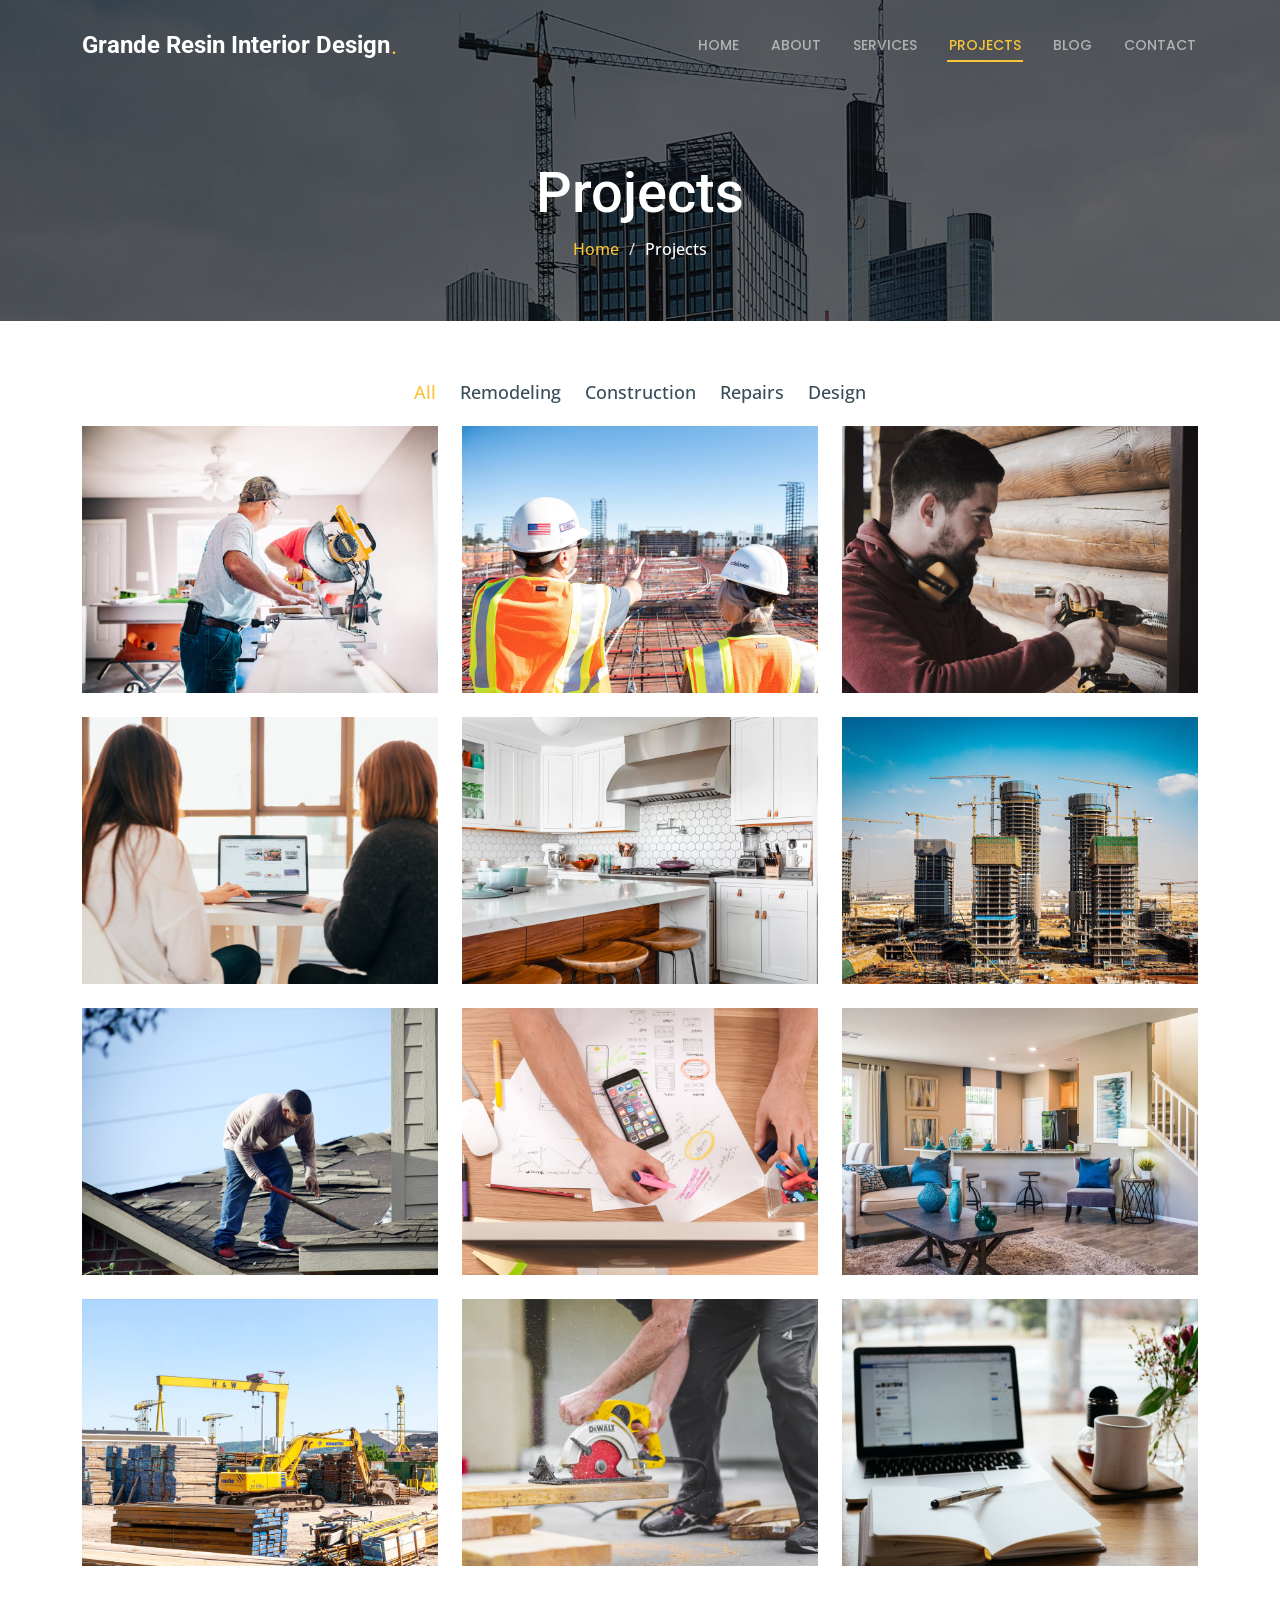
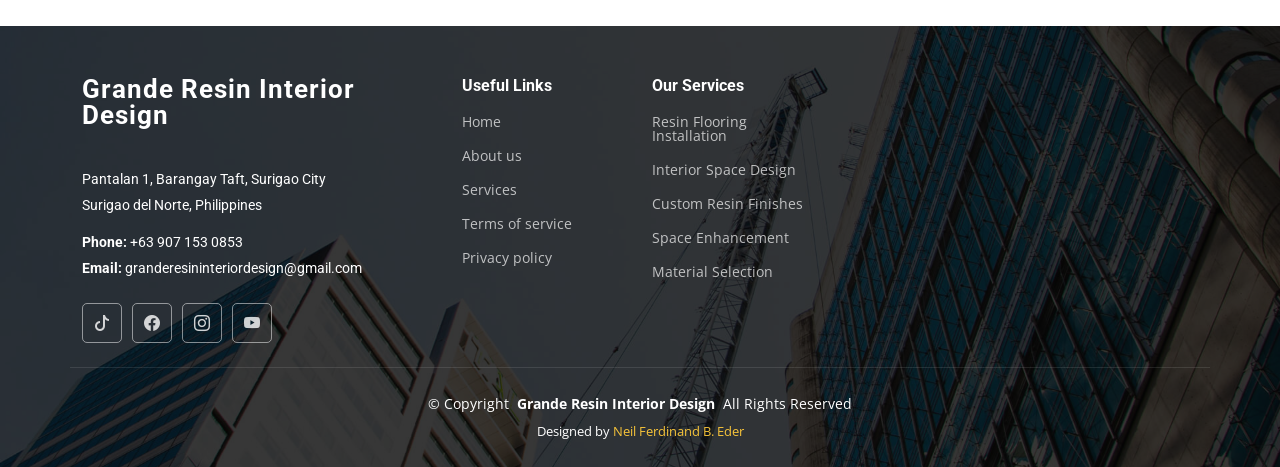
<file: projects.html>
<!DOCTYPE html>
<html lang="en">

<head>
  <meta charset="utf-8">
  <meta content="width=device-width, initial-scale=1.0" name="viewport">
  <title>Projects - Grande Resin Interior Design</title>
  <meta name="description" content="">
  <meta name="keywords" content="">

  <!-- Favicons -->
  <link href="assets/img/favicon.png" rel="icon">
  <link href="assets/img/apple-touch-icon.png" rel="apple-touch-icon">

  <!-- Fonts -->
  <link href="https://fonts.googleapis.com" rel="preconnect">
  <link href="https://fonts.gstatic.com" rel="preconnect" crossorigin>
  <link href="https://fonts.googleapis.com/css2?family=Roboto:ital,wght@0,100;0,300;0,400;0,500;0,700;0,900;1,100;1,300;1,400;1,500;1,700;1,900&family=Open+Sans:ital,wght@0,300;0,400;0,500;0,600;0,700;0,800;1,300;1,400;1,500;1,600;1,700;1,800&family=Poppins:ital,wght@0,100;0,200;0,300;0,400;0,500;0,600;0,700;0,800;0,900;1,100;1,200;1,300;1,400;1,500;1,600;1,700;1,800;1,900&display=swap" rel="stylesheet">

  <!-- Vendor CSS Files -->
  <link href="assets/vendor/bootstrap/css/bootstrap.min.css" rel="stylesheet">
  <link href="assets/vendor/bootstrap-icons/bootstrap-icons.css" rel="stylesheet">
  <link href="assets/vendor/aos/aos.css" rel="stylesheet">
  <link href="assets/vendor/fontawesome-free/css/all.min.css" rel="stylesheet">
  <link href="assets/vendor/glightbox/css/glightbox.min.css" rel="stylesheet">
  <link href="assets/vendor/swiper/swiper-bundle.min.css" rel="stylesheet">

  <!-- Main CSS File -->
  <link href="assets/css/main.css" rel="stylesheet">

</head>

<body class="projects-page">

  <header id="header" class="header d-flex align-items-center fixed-top">
    <div class="container-fluid container-xl position-relative d-flex align-items-center justify-content-between">

      <a href="index.html" class="logo d-flex align-items-center">
        <!-- Uncomment the line below if you also wish to use an image logo -->
        <!-- <img src="assets/img/logo.png" alt=""> -->
        <h1 class="sitename">Grande Resin Interior Design</h1> <span>.</span>
      </a>

      <nav id="navmenu" class="navmenu">
        <ul>
          <li><a href="index.html">Home</a></li>
          <li><a href="about.html">About</a></li>
          <li><a href="services.html">Services</a></li>
          <li><a href="projects.html" class="active">Projects</a></li>
          <li><a href="blog.html">Blog</a></li>
          <li><a href="contact.html">Contact</a></li>
        </ul>
        <i class="mobile-nav-toggle d-xl-none bi bi-list"></i>
      </nav>

    </div>
  </header>

  <main class="main">

    <!-- Page Title -->
    <div class="page-title dark-background" style="background-image: url(assets/img/page-title-bg.jpg);">
      <div class="container position-relative">
        <h1>Projects</h1>
        <nav class="breadcrumbs">
          <ol>
            <li><a href="index.html">Home</a></li>
            <li class="current">Projects</li>
          </ol>
        </nav>
      </div>
    </div><!-- End Page Title -->

    <!-- Projects Section -->
    <section id="projects" class="projects section">

      <div class="container">

        <div class="isotope-layout" data-default-filter="*" data-layout="masonry" data-sort="original-order">

          <ul class="portfolio-filters isotope-filters" data-aos="fade-up" data-aos-delay="100">
            <li data-filter="*" class="filter-active">All</li>
            <li data-filter=".filter-remodeling">Remodeling</li>
            <li data-filter=".filter-construction">Construction</li>
            <li data-filter=".filter-repairs">Repairs</li>
            <li data-filter=".filter-design">Design</li>
          </ul><!-- End Portfolio Filters -->

          <div class="row gy-4 isotope-container" data-aos="fade-up" data-aos-delay="200">

            <div class="col-lg-4 col-md-6 portfolio-item isotope-item filter-remodeling">
              <div class="portfolio-content h-100">
                <img src="assets/img/projects/remodeling-1.jpg" class="img-fluid" alt="">
                <div class="portfolio-info">
                  <h4>App 1</h4>
                  <p>Lorem ipsum, dolor sit amet consectetur</p>
                  <a href="assets/img/projects/remodeling-1.jpg" title="App 1" data-gallery="portfolio-gallery-app" class="glightbox preview-link"><i class="bi bi-zoom-in"></i></a>
                  <a href="project-details.html" title="More Details" class="details-link"><i class="bi bi-link-45deg"></i></a>
                </div>
              </div>
            </div><!-- End Portfolio Item -->

            <div class="col-lg-4 col-md-6 portfolio-item isotope-item filter-construction">
              <div class="portfolio-content h-100">
                <img src="assets/img/projects/construction-1.jpg" class="img-fluid" alt="">
                <div class="portfolio-info">
                  <h4>Product 1</h4>
                  <p>Lorem ipsum, dolor sit amet consectetur</p>
                  <a href="assets/img/projects/construction-1.jpg" title="Product 1" data-gallery="portfolio-gallery-product" class="glightbox preview-link"><i class="bi bi-zoom-in"></i></a>
                  <a href="project-details.html" title="More Details" class="details-link"><i class="bi bi-link-45deg"></i></a>
                </div>
              </div>
            </div><!-- End Portfolio Item -->

            <div class="col-lg-4 col-md-6 portfolio-item isotope-item filter-repairs">
              <div class="portfolio-content h-100">
                <img src="assets/img/projects/repairs-1.jpg" class="img-fluid" alt="">
                <div class="portfolio-info">
                  <h4>Branding 1</h4>
                  <p>Lorem ipsum, dolor sit amet consectetur</p>
                  <a href="assets/img/projects/repairs-1.jpg" title="Branding 1" data-gallery="portfolio-gallery-branding" class="glightbox preview-link"><i class="bi bi-zoom-in"></i></a>
                  <a href="project-details.html" title="More Details" class="details-link"><i class="bi bi-link-45deg"></i></a>
                </div>
              </div>
            </div><!-- End Portfolio Item -->

            <div class="col-lg-4 col-md-6 portfolio-item isotope-item filter-design">
              <div class="portfolio-content h-100">
                <img src="assets/img/projects/design-1.jpg" class="img-fluid" alt="">
                <div class="portfolio-info">
                  <h4>Books 1</h4>
                  <p>Lorem ipsum, dolor sit amet consectetur</p>
                  <a href="assets/img/projects/design-1.jpg" title="Branding 1" data-gallery="portfolio-gallery-book" class="glightbox preview-link"><i class="bi bi-zoom-in"></i></a>
                  <a href="project-details.html" title="More Details" class="details-link"><i class="bi bi-link-45deg"></i></a>
                </div>
              </div>
            </div><!-- End Portfolio Item -->

            <div class="col-lg-4 col-md-6 portfolio-item isotope-item filter-remodeling">
              <div class="portfolio-content h-100">
                <img src="assets/img/projects/remodeling-2.jpg" class="img-fluid" alt="">
                <div class="portfolio-info">
                  <h4>App 2</h4>
                  <p>Lorem ipsum, dolor sit amet consectetur</p>
                  <a href="assets/img/projects/remodeling-2.jpg" title="App 2" data-gallery="portfolio-gallery-app" class="glightbox preview-link"><i class="bi bi-zoom-in"></i></a>
                  <a href="project-details.html" title="More Details" class="details-link"><i class="bi bi-link-45deg"></i></a>
                </div>
              </div>
            </div><!-- End Portfolio Item -->

            <div class="col-lg-4 col-md-6 portfolio-item isotope-item filter-construction">
              <div class="portfolio-content h-100">
                <img src="assets/img/projects/construction-2.jpg" class="img-fluid" alt="">
                <div class="portfolio-info">
                  <h4>Product 2</h4>
                  <p>Lorem ipsum, dolor sit amet consectetur</p>
                  <a href="assets/img/projects/construction-2.jpg" title="Product 2" data-gallery="portfolio-gallery-product" class="glightbox preview-link"><i class="bi bi-zoom-in"></i></a>
                  <a href="project-details.html" title="More Details" class="details-link"><i class="bi bi-link-45deg"></i></a>
                </div>
              </div>
            </div><!-- End Portfolio Item -->

            <div class="col-lg-4 col-md-6 portfolio-item isotope-item filter-repairs">
              <div class="portfolio-content h-100">
                <img src="assets/img/projects/repairs-2.jpg" class="img-fluid" alt="">
                <div class="portfolio-info">
                  <h4>Branding 2</h4>
                  <p>Lorem ipsum, dolor sit amet consectetur</p>
                  <a href="assets/img/projects/repairs-2.jpg" title="Branding 2" data-gallery="portfolio-gallery-branding" class="glightbox preview-link"><i class="bi bi-zoom-in"></i></a>
                  <a href="project-details.html" title="More Details" class="details-link"><i class="bi bi-link-45deg"></i></a>
                </div>
              </div>
            </div><!-- End Portfolio Item -->

            <div class="col-lg-4 col-md-6 portfolio-item isotope-item filter-design">
              <div class="portfolio-content h-100">
                <img src="assets/img/projects/design-2.jpg" class="img-fluid" alt="">
                <div class="portfolio-info">
                  <h4>Books 2</h4>
                  <p>Lorem ipsum, dolor sit amet consectetur</p>
                  <a href="assets/img/projects/design-2.jpg" title="Branding 2" data-gallery="portfolio-gallery-book" class="glightbox preview-link"><i class="bi bi-zoom-in"></i></a>
                  <a href="project-details.html" title="More Details" class="details-link"><i class="bi bi-link-45deg"></i></a>
                </div>
              </div>
            </div><!-- End Portfolio Item -->

            <div class="col-lg-4 col-md-6 portfolio-item isotope-item filter-remodeling">
              <div class="portfolio-content h-100">
                <img src="assets/img/projects/remodeling-3.jpg" class="img-fluid" alt="">
                <div class="portfolio-info">
                  <h4>App 3</h4>
                  <p>Lorem ipsum, dolor sit amet consectetur</p>
                  <a href="assets/img/projects/remodeling-3.jpg" title="App 3" data-gallery="portfolio-gallery-app" class="glightbox preview-link"><i class="bi bi-zoom-in"></i></a>
                  <a href="project-details.html" title="More Details" class="details-link"><i class="bi bi-link-45deg"></i></a>
                </div>
              </div>
            </div><!-- End Portfolio Item -->

            <div class="col-lg-4 col-md-6 portfolio-item isotope-item filter-construction">
              <div class="portfolio-content h-100">
                <img src="assets/img/projects/construction-3.jpg" class="img-fluid" alt="">
                <div class="portfolio-info">
                  <h4>Product 3</h4>
                  <p>Lorem ipsum, dolor sit amet consectetur</p>
                  <a href="assets/img/projects/construction-3.jpg" title="Product 3" data-gallery="portfolio-gallery-product" class="glightbox preview-link"><i class="bi bi-zoom-in"></i></a>
                  <a href="project-details.html" title="More Details" class="details-link"><i class="bi bi-link-45deg"></i></a>
                </div>
              </div>
            </div><!-- End Portfolio Item -->

            <div class="col-lg-4 col-md-6 portfolio-item isotope-item filter-repairs">
              <div class="portfolio-content h-100">
                <img src="assets/img/projects/repairs-3.jpg" class="img-fluid" alt="">
                <div class="portfolio-info">
                  <h4>Branding 3</h4>
                  <p>Lorem ipsum, dolor sit amet consectetur</p>
                  <a href="assets/img/projects/repairs-3.jpg" title="Branding 2" data-gallery="portfolio-gallery-branding" class="glightbox preview-link"><i class="bi bi-zoom-in"></i></a>
                  <a href="project-details.html" title="More Details" class="details-link"><i class="bi bi-link-45deg"></i></a>
                </div>
              </div>
            </div><!-- End Portfolio Item -->

            <div class="col-lg-4 col-md-6 portfolio-item isotope-item filter-design">
              <div class="portfolio-content h-100">
                <img src="assets/img/projects/design-3.jpg" class="img-fluid" alt="">
                <div class="portfolio-info">
                  <h4>Books 3</h4>
                  <p>Lorem ipsum, dolor sit amet consectetur</p>
                  <a href="assets/img/projects/design-3.jpg" title="Branding 3" data-gallery="portfolio-gallery-book" class="glightbox preview-link"><i class="bi bi-zoom-in"></i></a>
                  <a href="project-details.html" title="More Details" class="details-link"><i class="bi bi-link-45deg"></i></a>
                </div>
              </div>
            </div><!-- End Portfolio Item -->

          </div><!-- End Portfolio Container -->

        </div>

      </div>

    </section><!-- /Projects Section -->

  </main>

  <footer id="footer" class="footer dark-background">

    <div class="container footer-top">
      <div class="row gy-4">
        <div class="col-lg-4 col-md-6 footer-about">
          <a href="index.html" class="logo d-flex align-items-center">
            <span class="sitename">Grande Resin Interior Design</span>
          </a>
          <div class="footer-contact pt-3">
            <p>Pantalan 1, Barangay Taft, Surigao City</p>
            <p>Surigao del Norte, Philippines</p>
            <p class="mt-3"><strong>Phone:</strong> <span>+63 907 153 0853</span></p>
            <p><strong>Email:</strong> <span>granderesininteriordesign@gmail.com</span></p>
          </div>
          <div class="social-links d-flex mt-4">
            <a href="https://www.tiktok.com/@granderesininteri" target="_blank"><i class="bi bi-tiktok"></i></a>
            <a href="https://www.facebook.com/GrandeResinlnteriorDesign" target="_blank" ><i class="bi bi-facebook"></i></a>
            <a href="https://www.instagram.com/granderesininteriordesign/" target="_blank"><i class="bi bi-instagram"></i></a>
            <a href="https://www.youtube.com/channel/UCapiPSjcSKWsxOJsJZaxGpg" target="_blank" ><i class="bi bi-youtube"></i></a>
          </div>
        </div>

        <div class="col-lg-2 col-md-3 footer-links">
          <h4>Useful Links</h4>
          <ul>
            <li><a href="index.html">Home</a></li>
            <li><a href="about.html">About us</a></li>
            <li><a href="services.html">Services</a></li>
            <li><a href="#">Terms of service</a></li>
            <li><a href="#">Privacy policy</a></li>
          </ul>
        </div>

        <div class="col-lg-2 col-md-3 footer-links">
          <h4>Our Services</h4>
          <ul>
            <li><a href="#">Resin Flooring Installation</a></li>
            <li><a href="#">Interior Space Design</a></li>
            <li><a href="#">Custom Resin Finishes</a></li>
            <li><a href="#">Space Enhancement</a></li>
            <li><a href="#">Material Selection</a></li>
          </ul>
        </div>

      </div>
    </div>

    <div class="container copyright text-center mt-4">
      <p>© <span>Copyright</span> <strong class="px-1 sitename">Grande Resin Interior Design</strong> <span>All Rights Reserved</span></p>
      <div class="credits">
        <!-- All the links in the footer should remain intact. -->
        <!-- You can delete the links only if you've purchased the pro version. -->
        <!-- Licensing information: https://bootstrapmade.com/license/ -->
        <!-- Purchase the pro version with working PHP/AJAX contact form: [buy-url] -->
        Designed by <a href="https://www.facebook.com/NEILINVISIBLE" target="_blank" rel="noopener noreferrer">Neil Ferdinand B. Eder</a>
      </div>
    </div>

  </footer>

  <!-- Scroll Top -->
  <a href="#" id="scroll-top" class="scroll-top d-flex align-items-center justify-content-center"><i class="bi bi-arrow-up-short"></i></a>

  <!-- Preloader -->
  <div id="preloader"></div>

  <!-- Vendor JS Files -->
  <script src="assets/vendor/bootstrap/js/bootstrap.bundle.min.js"></script>
  <script src="assets/vendor/php-email-form/validate.js"></script>
  <script src="assets/vendor/aos/aos.js"></script>
  <script src="assets/vendor/glightbox/js/glightbox.min.js"></script>
  <script src="assets/vendor/imagesloaded/imagesloaded.pkgd.min.js"></script>
  <script src="assets/vendor/isotope-layout/isotope.pkgd.min.js"></script>
  <script src="assets/vendor/swiper/swiper-bundle.min.js"></script>
  <script src="assets/vendor/purecounter/purecounter_vanilla.js"></script>

  <!-- Main JS File -->
  <script src="assets/js/main.js"></script>

</body>

</html>
</file>
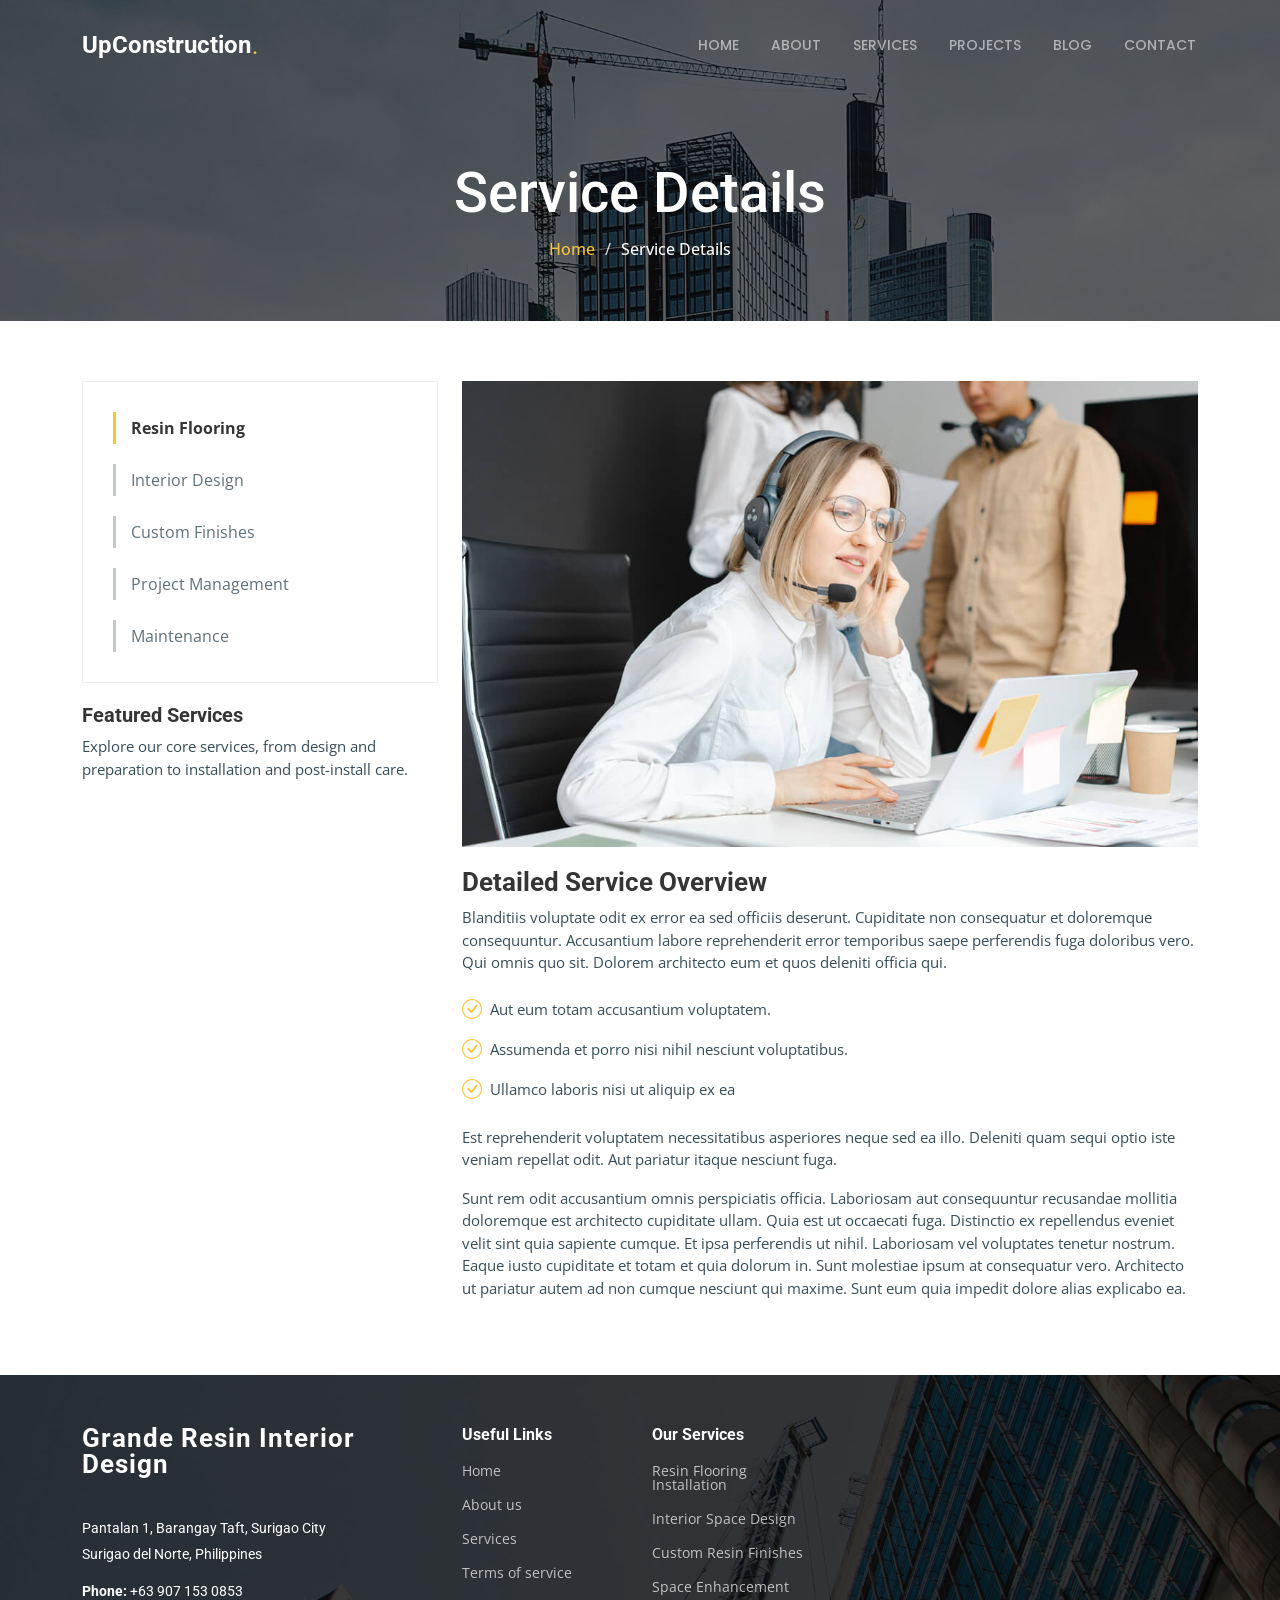
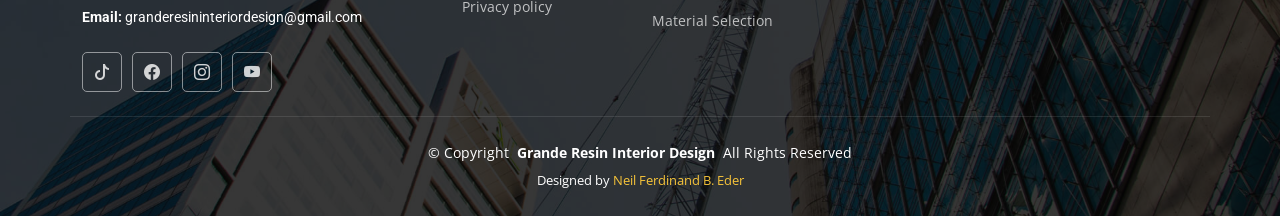
<file: service-details.html>
<!DOCTYPE html>
<html lang="en">

<head>
  <meta charset="utf-8">
  <meta content="width=device-width, initial-scale=1.0" name="viewport">
  <title>Service Details - UpConstruction Bootstrap Template</title>
  <meta name="description" content="">
  <meta name="keywords" content="">

  <!-- Favicons -->
  <link href="assets/img/favicon.png" rel="icon">
  <link href="assets/img/apple-touch-icon.png" rel="apple-touch-icon">

  <!-- Fonts -->
  <link href="https://fonts.googleapis.com" rel="preconnect">
  <link href="https://fonts.gstatic.com" rel="preconnect" crossorigin>
  <link href="https://fonts.googleapis.com/css2?family=Roboto:ital,wght@0,100;0,300;0,400;0,500;0,700;0,900;1,100;1,300;1,400;1,500;1,700;1,900&family=Open+Sans:ital,wght@0,300;0,400;0,500;0,600;0,700;0,800;1,300;1,400;1,500;1,600;1,700;1,800&family=Poppins:ital,wght@0,100;0,200;0,300;0,400;0,500;0,600;0,700;0,800;0,900;1,100;1,200;1,300;1,400;1,500;1,600;1,700;1,800;1,900&display=swap" rel="stylesheet">

  <!-- Vendor CSS Files -->
  <link href="assets/vendor/bootstrap/css/bootstrap.min.css" rel="stylesheet">
  <link href="assets/vendor/bootstrap-icons/bootstrap-icons.css" rel="stylesheet">
  <link href="assets/vendor/aos/aos.css" rel="stylesheet">
  <link href="assets/vendor/fontawesome-free/css/all.min.css" rel="stylesheet">
  <link href="assets/vendor/glightbox/css/glightbox.min.css" rel="stylesheet">
  <link href="assets/vendor/swiper/swiper-bundle.min.css" rel="stylesheet">

  <!-- Main CSS File -->
  <link href="assets/css/main.css" rel="stylesheet">

  <!-- =======================================================
  * Template Name: UpConstruction
  * Template URL: https://bootstrapmade.com/upconstruction-bootstrap-construction-website-template/
  * Updated: Aug 07 2024 with Bootstrap v5.3.3
  * Author: BootstrapMade.com
  * License: https://bootstrapmade.com/license/
  ======================================================== -->
</head>

<body class="service-details-page">

  <header id="header" class="header d-flex align-items-center fixed-top">
    <div class="container-fluid container-xl position-relative d-flex align-items-center justify-content-between">

      <a href="index.html" class="logo d-flex align-items-center">
        <!-- Uncomment the line below if you also wish to use an image logo -->
        <!-- <img src="assets/img/logo.png" alt=""> -->
        <h1 class="sitename">UpConstruction</h1> <span>.</span>
      </a>

      <nav id="navmenu" class="navmenu">
        <ul>
          <li><a href="index.html" class="active">Home</a></li>
          <li><a href="about.html">About</a></li>
          <li><a href="services.html">Services</a></li>
          <li><a href="projects.html">Projects</a></li>
          <li><a href="blog.html">Blog</a></li>
          <li><a href="contact.html">Contact</a></li>
        </ul>
        <i class="mobile-nav-toggle d-xl-none bi bi-list"></i>
      </nav>

    </div>
  </header>

  <main class="main">

    <!-- Page Title -->
    <div class="page-title dark-background" style="background-image: url(assets/img/page-title-bg.jpg);">
      <div class="container position-relative">
        <h1>Service Details</h1>
        <nav class="breadcrumbs">
          <ol>
            <li><a href="index.html">Home</a></li>
            <li class="current">Service Details</li>
          </ol>
        </nav>
      </div>
    </div><!-- End Page Title -->

    <!-- Service Details Section -->
    <section id="service-details" class="service-details section">

      <div class="container">

        <div class="row gy-4">

          <div class="col-lg-4" data-aos="fade-up" data-aos-delay="100">
            <div class="services-list">
              <a href="#" class="active">Resin Flooring</a>
              <a href="#">Interior Design</a>
              <a href="#">Custom Finishes</a>
              <a href="#">Project Management</a>
              <a href="#">Maintenance</a>
            </div>

            <h4>Featured Services</h4>
            <p>Explore our core services, from design and preparation to installation and post-install care.</p>
          </div>

          <div class="col-lg-8" data-aos="fade-up" data-aos-delay="200">
            <img src="assets/img/services.jpg" alt="" class="img-fluid services-img">
            <h3>Detailed Service Overview</h3>
            <p>
              Blanditiis voluptate odit ex error ea sed officiis deserunt. Cupiditate non consequatur et doloremque consequuntur. Accusantium labore reprehenderit error temporibus saepe perferendis fuga doloribus vero. Qui omnis quo sit. Dolorem architecto eum et quos deleniti officia qui.
            </p>
            <ul>
              <li><i class="bi bi-check-circle"></i> <span>Aut eum totam accusantium voluptatem.</span></li>
              <li><i class="bi bi-check-circle"></i> <span>Assumenda et porro nisi nihil nesciunt voluptatibus.</span></li>
              <li><i class="bi bi-check-circle"></i> <span>Ullamco laboris nisi ut aliquip ex ea</span></li>
            </ul>
            <p>
              Est reprehenderit voluptatem necessitatibus asperiores neque sed ea illo. Deleniti quam sequi optio iste veniam repellat odit. Aut pariatur itaque nesciunt fuga.
            </p>
            <p>
              Sunt rem odit accusantium omnis perspiciatis officia. Laboriosam aut consequuntur recusandae mollitia doloremque est architecto cupiditate ullam. Quia est ut occaecati fuga. Distinctio ex repellendus eveniet velit sint quia sapiente cumque. Et ipsa perferendis ut nihil. Laboriosam vel voluptates tenetur nostrum. Eaque iusto cupiditate et totam et quia dolorum in. Sunt molestiae ipsum at consequatur vero. Architecto ut pariatur autem ad non cumque nesciunt qui maxime. Sunt eum quia impedit dolore alias explicabo ea.
            </p>
          </div>

        </div>

      </div>

    </section><!-- /Service Details Section -->

  </main>

  <footer id="footer" class="footer dark-background">

    <div class="container footer-top">
      <div class="row gy-4">
        <div class="col-lg-4 col-md-6 footer-about">
          <a href="index.html" class="logo d-flex align-items-center">
            <span class="sitename">Grande Resin Interior Design</span>
          </a>
          <div class="footer-contact pt-3">
            <p>Pantalan 1, Barangay Taft, Surigao City</p>
            <p>Surigao del Norte, Philippines</p>
            <p class="mt-3"><strong>Phone:</strong> <span>+63 907 153 0853</span></p>
            <p><strong>Email:</strong> <span>granderesininteriordesign@gmail.com</span></p>
          </div>
          <div class="social-links d-flex mt-4">
            <a href="https://www.tiktok.com/@granderesininteri" target="_blank"><i class="bi bi-tiktok"></i></a>
            <a href="https://www.facebook.com/GrandeResinlnteriorDesign" target="_blank" ><i class="bi bi-facebook"></i></a>
            <a href="https://www.instagram.com/granderesininteriordesign/" target="_blank"><i class="bi bi-instagram"></i></a>
            <a href="https://www.youtube.com/channel/UCapiPSjcSKWsxOJsJZaxGpg" target="_blank" ><i class="bi bi-youtube"></i></a>
          </div>
        </div>

        <div class="col-lg-2 col-md-3 footer-links">
          <h4>Useful Links</h4>
          <ul>
            <li><a href="index.html">Home</a></li>
            <li><a href="about.html">About us</a></li>
            <li><a href="services.html">Services</a></li>
            <li><a href="#">Terms of service</a></li>
            <li><a href="#">Privacy policy</a></li>
          </ul>
        </div>

        <div class="col-lg-2 col-md-3 footer-links">
          <h4>Our Services</h4>
          <ul>
            <li><a href="#">Resin Flooring Installation</a></li>
            <li><a href="#">Interior Space Design</a></li>
            <li><a href="#">Custom Resin Finishes</a></li>
            <li><a href="#">Space Enhancement</a></li>
            <li><a href="#">Material Selection</a></li>
          </ul>
        </div>

      </div>
    </div>

    <div class="container copyright text-center mt-4">
      <p>© <span>Copyright</span> <strong class="px-1 sitename">Grande Resin Interior Design</strong> <span>All Rights Reserved</span></p>
      <div class="credits">
        <!-- All the links in the footer should remain intact. -->
        <!-- You can delete the links only if you've purchased the pro version. -->
        <!-- Licensing information: https://bootstrapmade.com/license/ -->
        <!-- Purchase the pro version with working PHP/AJAX contact form: [buy-url] -->
        Designed by <a href="https://www.facebook.com/NEILINVISIBLE" target="_blank" rel="noopener noreferrer">Neil Ferdinand B. Eder</a>
      </div>
    </div>

  </footer>

  <!-- Scroll Top -->
  <a href="#" id="scroll-top" class="scroll-top d-flex align-items-center justify-content-center"><i class="bi bi-arrow-up-short"></i></a>

  <!-- Preloader -->
  <div id="preloader"></div>

  <!-- Vendor JS Files -->
  <script src="assets/vendor/bootstrap/js/bootstrap.bundle.min.js"></script>
  <script src="assets/vendor/php-email-form/validate.js"></script>
  <script src="assets/vendor/aos/aos.js"></script>
  <script src="assets/vendor/glightbox/js/glightbox.min.js"></script>
  <script src="assets/vendor/imagesloaded/imagesloaded.pkgd.min.js"></script>
  <script src="assets/vendor/isotope-layout/isotope.pkgd.min.js"></script>
  <script src="assets/vendor/swiper/swiper-bundle.min.js"></script>
  <script src="assets/vendor/purecounter/purecounter_vanilla.js"></script>

  <!-- Main JS File -->
  <script src="assets/js/main.js"></script>

</body>

</html>
</file>
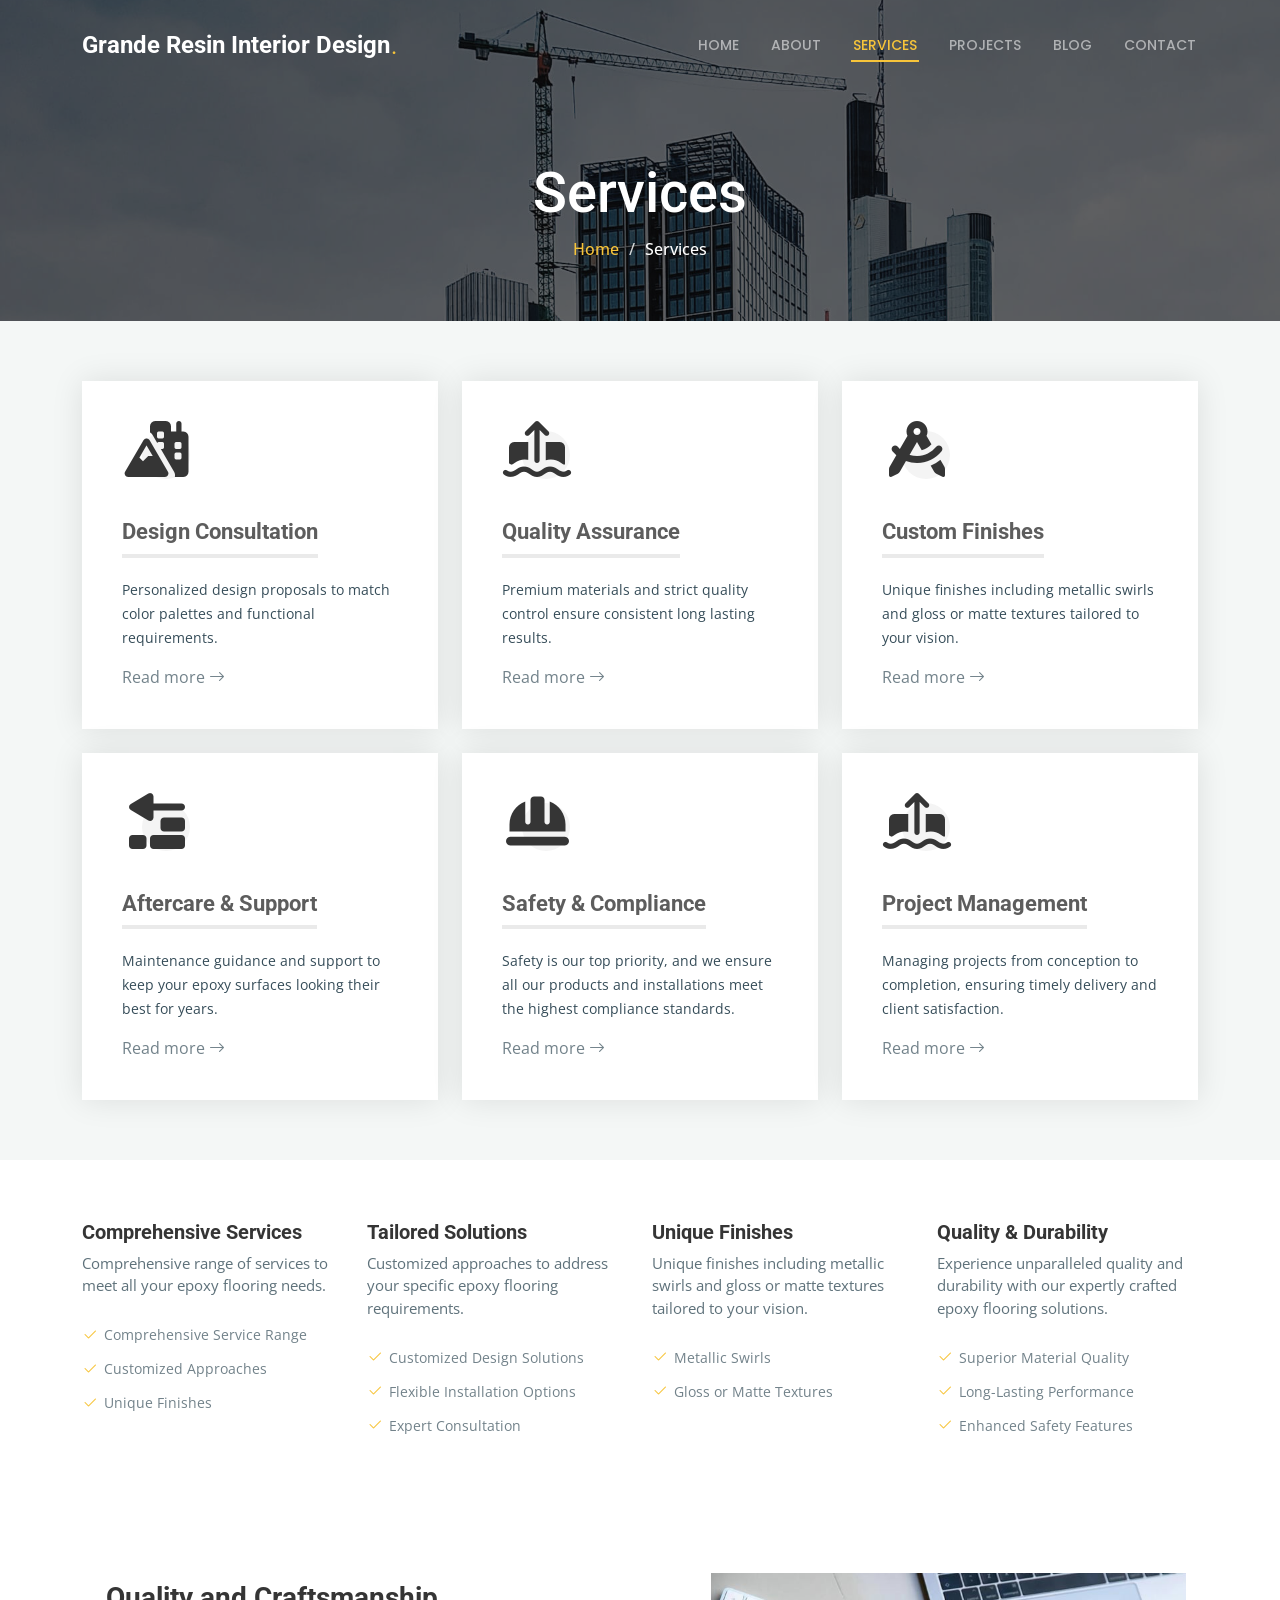
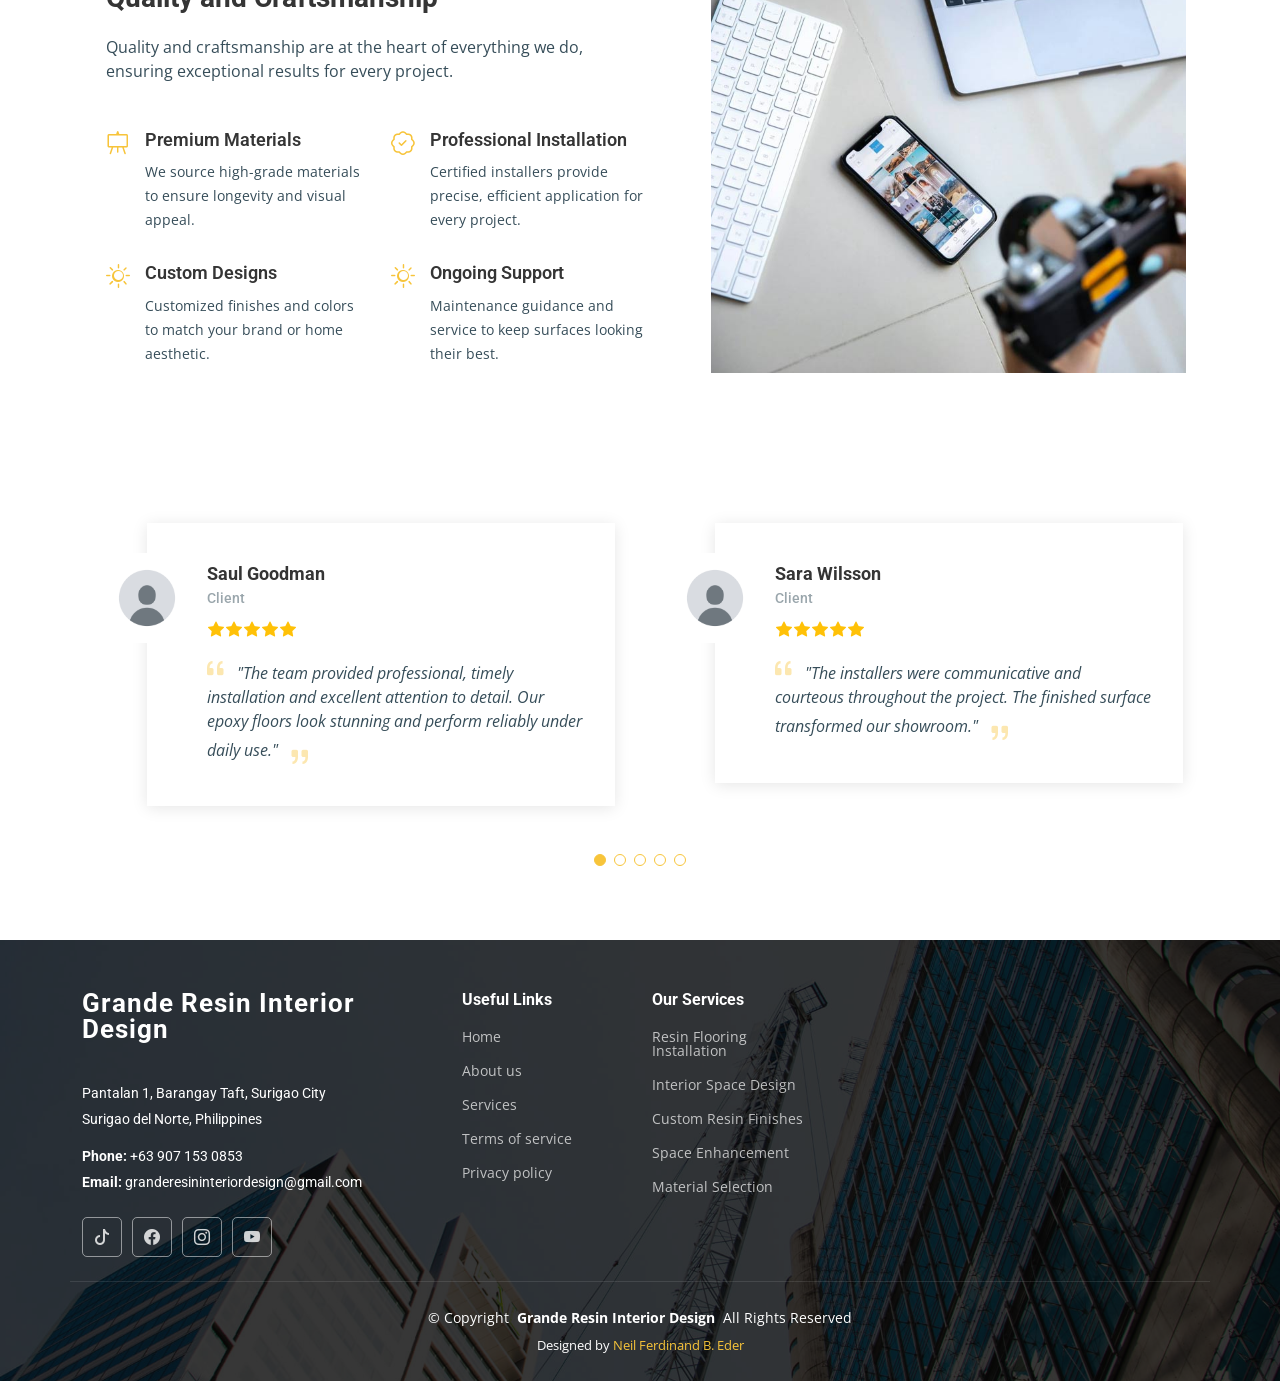
<file: services.html>
<!DOCTYPE html>
<html lang="en">

<head>
  <meta charset="utf-8">
  <meta content="width=device-width, initial-scale=1.0" name="viewport">
  <title>Services - Grande Resin Interior Design</title>
  <meta name="description" content="">
  <meta name="keywords" content="">

  <!-- Favicons -->
  <link href="assets/img/favicon.png" rel="icon">
  <link href="assets/img/apple-touch-icon.png" rel="apple-touch-icon">

  <!-- Fonts -->
  <link href="https://fonts.googleapis.com" rel="preconnect">
  <link href="https://fonts.gstatic.com" rel="preconnect" crossorigin>
  <link href="https://fonts.googleapis.com/css2?family=Roboto:ital,wght@0,100;0,300;0,400;0,500;0,700;0,900;1,100;1,300;1,400;1,500;1,700;1,900&family=Open+Sans:ital,wght@0,300;0,400;0,500;0,600;0,700;0,800;1,300;1,400;1,500;1,600;1,700;1,800&family=Poppins:ital,wght@0,100;0,200;0,300;0,400;0,500;0,600;0,700;0,800;0,900;1,100;1,200;1,300;1,400;1,500;1,600;1,700;1,800;1,900&display=swap" rel="stylesheet">

  <!-- Vendor CSS Files -->
  <link href="assets/vendor/bootstrap/css/bootstrap.min.css" rel="stylesheet">
  <link href="assets/vendor/bootstrap-icons/bootstrap-icons.css" rel="stylesheet">
  <link href="assets/vendor/aos/aos.css" rel="stylesheet">
  <link href="assets/vendor/fontawesome-free/css/all.min.css" rel="stylesheet">
  <link href="assets/vendor/glightbox/css/glightbox.min.css" rel="stylesheet">
  <link href="assets/vendor/swiper/swiper-bundle.min.css" rel="stylesheet">

  <!-- Main CSS File -->
  <link href="assets/css/main.css" rel="stylesheet">


</head>

<body class="services-page">

  <header id="header" class="header d-flex align-items-center fixed-top">
    <div class="container-fluid container-xl position-relative d-flex align-items-center justify-content-between">

      <a href="index.html" class="logo d-flex align-items-center">
        <!-- Uncomment the line below if you also wish to use an image logo -->
        <!-- <img src="assets/img/logo.png" alt=""> -->
        <h1 class="sitename">Grande Resin Interior Design</h1> <span>.</span>
      </a>

      <nav id="navmenu" class="navmenu">
        <ul>
          <li><a href="index.html">Home</a></li>
          <li><a href="about.html">About</a></li>
          <li><a href="services.html" class="active">Services</a></li>
          <li><a href="projects.html">Projects</a></li>
          <li><a href="blog.html">Blog</a></li>
          <li><a href="contact.html">Contact</a></li>
        </ul>
        <i class="mobile-nav-toggle d-xl-none bi bi-list"></i>
      </nav>

    </div>
  </header>

  <main class="main">

    <!-- Page Title -->
    <div class="page-title dark-background" style="background-image: url(assets/img/page-title-bg.jpg);">
      <div class="container position-relative">
        <h1>Services</h1>
        <nav class="breadcrumbs">
          <ol>
            <li><a href="index.html">Home</a></li>
            <li class="current">Services</li>
          </ol>
        </nav>
      </div>
    </div><!-- End Page Title -->

    <!-- Services Section -->
    <section id="services" class="services section light-background">

      <div class="container">

        <div class="row gy-4">

          <div class="col-lg-4 col-md-6" data-aos="fade-up" data-aos-delay="100">
            <div class="service-item  position-relative">
              <div class="icon">
                <i class="fa-solid fa-mountain-city"></i>
              </div>
              <h3>Design Consultation</h3>
              <p>Personalized design proposals to match color palettes and functional requirements.</p>
              <a href="#" class="readmore stretched-link">Read more <i class="bi bi-arrow-right"></i></a>
            </div>
          </div><!-- End Service Item -->

          <div class="col-lg-4 col-md-6" data-aos="fade-up" data-aos-delay="200">
            <div class="service-item position-relative">
              <div class="icon">
                <i class="fa-solid fa-arrow-up-from-ground-water"></i>
              </div>
              <h3>Quality Assurance</h3>
              <p>Premium materials and strict quality control ensure consistent long lasting results.</p>
              <a href="#" class="readmore stretched-link">Read more <i class="bi bi-arrow-right"></i></a>
            </div>
          </div><!-- End Service Item -->

          <div class="col-lg-4 col-md-6" data-aos="fade-up" data-aos-delay="300">
            <div class="service-item position-relative">
              <div class="icon">
                <i class="fa-solid fa-compass-drafting"></i>
              </div>
              <h3>Custom Finishes</h3>
              <p>Unique finishes including metallic swirls and gloss or matte textures tailored to your vision.</p>
              <a href="#" class="readmore stretched-link">Read more <i class="bi bi-arrow-right"></i></a>
            </div>
          </div><!-- End Service Item -->

          <div class="col-lg-4 col-md-6" data-aos="fade-up" data-aos-delay="400">
            <div class="service-item position-relative">
              <div class="icon">
                <i class="fa-solid fa-trowel-bricks"></i>
              </div>
              <h3>Aftercare & Support</h3>
              <p>Maintenance guidance and support to keep your epoxy surfaces looking their best for years.</p>
              <a href="#" class="readmore stretched-link">Read more <i class="bi bi-arrow-right"></i></a>
            </div>
          </div><!-- End Service Item -->

          <div class="col-lg-4 col-md-6" data-aos="fade-up" data-aos-delay="500">
            <div class="service-item position-relative">
              <div class="icon">
                <i class="fa-solid fa-helmet-safety"></i>
              </div>
              <h3>Safety &amp; Compliance</h3>
              <p>Safety is our top priority, and we ensure all our products and installations meet the highest compliance standards.</p>
              <a href="#" class="readmore stretched-link">Read more <i class="bi bi-arrow-right"></i></a>
            </div>
          </div><!-- End Service Item -->

          <div class="col-lg-4 col-md-6" data-aos="fade-up" data-aos-delay="600">
            <div class="service-item position-relative">
              <div class="icon">
                <i class="fa-solid fa-arrow-up-from-ground-water"></i>
              </div>
              <h3>Project Management</h3>
              <p>Managing projects from conception to completion, ensuring timely delivery and client satisfaction.</p>
              <a href="#" class="readmore stretched-link">Read more <i class="bi bi-arrow-right"></i></a>
            </div>
          </div><!-- End Service Item -->

        </div>

      </div>

    </section><!-- /Services Section -->

    <!-- Features Cards Section -->
    <section id="features-cards" class="features-cards section">

      <div class="container">

        <div class="row gy-4">

          <div class="col-lg-3 col-md-6" data-aos="fade-up" data-aos-delay="100">
            <h3>Comprehensive Services</h3>
            <p>Comprehensive range of services to meet all your epoxy flooring needs.</p>
            <ul class="list-unstyled">
              <li><i class="bi bi-check2"></i> <span>Comprehensive Service Range</span></li>
              <li><i class="bi bi-check2"></i> <span>Customized Approaches</span></li>
              <li><i class="bi bi-check2"></i> <span>Unique Finishes</span></li>
            </ul>
          </div><!-- End feature item-->

          <div class="col-lg-3 col-md-6" data-aos="fade-up" data-aos-delay="200">
            <h3>Tailored Solutions</h3>
            <p>Customized approaches to address your specific epoxy flooring requirements.</p>

            <ul class="list-unstyled">
              <li><i class="bi bi-check2"></i> <span>Customized Design Solutions</span></li>
              <li><i class="bi bi-check2"></i> <span>Flexible Installation Options</span></li>
              <li><i class="bi bi-check2"></i> <span>Expert Consultation</span></li>
            </ul>
          </div><!-- End feature item-->

          <div class="col-lg-3 col-md-6" data-aos="fade-up" data-aos-delay="300">
            <h3>Unique Finishes</h3>
            <p>Unique finishes including metallic swirls and gloss or matte textures tailored to your vision.</p>
            <ul class="list-unstyled">
              <li><i class="bi bi-check2"></i> <span>Metallic Swirls</span></li>
              <li><i class="bi bi-check2"></i> <span>Gloss or Matte Textures</span></li>
            </ul>
          </div><!-- End feature item-->

          <div class="col-lg-3 col-md-6" data-aos="fade-up" data-aos-delay="400">
            <h3>Quality & Durability</h3>
            <p>Experience unparalleled quality and durability with our expertly crafted epoxy flooring solutions.</p>
            <ul class="list-unstyled">
              <li><i class="bi bi-check2"></i> <span>Superior Material Quality</span></li>
              <li><i class="bi bi-check2"></i> <span>Long-Lasting Performance</span></li>
              <li><i class="bi bi-check2"></i> <span>Enhanced Safety Features</span></li>
            </ul>
          </div><!-- End feature item-->

        </div>

      </div>

    </section><!-- /Features Cards Section -->

    <!-- Alt Services 2 Section -->
    <section id="alt-services-2" class="alt-services-2 section">

      <div class="container">

        <div class="row justify-content-around gy-4">

          <div class="col-lg-6 d-flex flex-column justify-content-center order-2 order-lg-1" data-aos="fade-up" data-aos-delay="100">
            <h3>Quality and Craftsmanship</h3>
            <p>Quality and craftsmanship are at the heart of everything we do, ensuring exceptional results for every project.</p>

            <div class="row">

              <div class="col-lg-6 icon-box d-flex">
                <i class="bi bi-easel flex-shrink-0"></i>
                <div>
                  <h4>Premium Materials</h4>
                  <p>We source high-grade materials to ensure longevity and visual appeal.</p>
                </div>
              </div><!-- End Icon Box -->

              <div class="col-lg-6 icon-box d-flex">
                <i class="bi bi-patch-check flex-shrink-0"></i>
                <div>
                  <h4>Professional Installation</h4>
                  <p>Certified installers provide precise, efficient application for every project.</p>
                </div>
              </div><!-- End Icon Box -->

              <div class="col-lg-6 icon-box d-flex">
                <i class="bi bi-brightness-high flex-shrink-0"></i>
                <div>
                  <h4>Custom Designs</h4>
                  <p>Customized finishes and colors to match your brand or home aesthetic.</p>
                </div>
              </div><!-- End Icon Box -->

              <div class="col-lg-6 icon-box d-flex">
                <i class="bi bi-brightness-high flex-shrink-0"></i>
                <div>
                  <h4>Ongoing Support</h4>
                  <p>Maintenance guidance and service to keep surfaces looking their best.</p>
                </div>
              </div><!-- End Icon Box -->

            </div>

          </div>

          <div class="features-image col-lg-5 order-1 order-lg-2" data-aos="fade-up" data-aos-delay="200">
            <img src="assets/img/features-3-2.jpg" alt="">
          </div>

        </div>

      </div>

    </section><!-- /Alt Services 2 Section -->

    <!-- Testimonials Section -->
    <section id="testimonials" class="testimonials section">

      <div class="container" data-aos="fade-up" data-aos-delay="100">

        <div class="swiper init-swiper">
          <script type="application/json" class="swiper-config">
            {
              "loop": true,
              "speed": 600,
              "autoplay": {
                "delay": 5000
              },
              "slidesPerView": "auto",
              "pagination": {
                "el": ".swiper-pagination",
                "type": "bullets",
                "clickable": true
              },
              "breakpoints": {
                "320": {
                  "slidesPerView": 1,
                  "spaceBetween": 40
                },
                "1200": {
                  "slidesPerView": 2,
                  "spaceBetween": 20
                }
              }
            }
          </script>
          <div class="swiper-wrapper">

            <div class="swiper-slide">
              <div class="testimonial-wrap">
                <div class="testimonial-item">
                  <img src="assets/img/testimonials/testimonials-1.webp" class="testimonial-img" alt="">
                  <h3>Saul Goodman</h3>
                  <h4>Client</h4>
                  <div class="stars">
                    <i class="bi bi-star-fill"></i><i class="bi bi-star-fill"></i><i class="bi bi-star-fill"></i><i class="bi bi-star-fill"></i><i class="bi bi-star-fill"></i>
                  </div>
                  <p>
                    <i class="bi bi-quote quote-icon-left"></i>
                    <span>"The team provided professional, timely installation and excellent attention to detail. Our epoxy floors look stunning and perform reliably under daily use."</span>
                    <i class="bi bi-quote quote-icon-right"></i>
                  </p>
                </div>
              </div>
            </div><!-- End testimonial item -->

            <div class="swiper-slide">
              <div class="testimonial-wrap">
                <div class="testimonial-item">
                  <img src="assets/img/testimonials/testimonials-1.webp" class="testimonial-img" alt="">
                  <h3>Sara Wilsson</h3>
                  <h4>Client</h4>
                  <div class="stars">
                    <i class="bi bi-star-fill"></i><i class="bi bi-star-fill"></i><i class="bi bi-star-fill"></i><i class="bi bi-star-fill"></i><i class="bi bi-star-fill"></i>
                  </div>
                  <p>
                    <i class="bi bi-quote quote-icon-left"></i>
                    <span>"The installers were communicative and courteous throughout the project. The finished surface transformed our showroom."</span>
                    <i class="bi bi-quote quote-icon-right"></i>
                  </p>
                </div>
              </div>
            </div><!-- End testimonial item -->

            <div class="swiper-slide">
              <div class="testimonial-wrap">
                <div class="testimonial-item">
                  <img src="assets/img/testimonials/testimonials-1.webp" class="testimonial-img" alt="">
                  <h3>Jena Karlis</h3>
                  <h4>Client</h4>
                  <div class="stars">
                    <i class="bi bi-star-fill"></i><i class="bi bi-star-fill"></i><i class="bi bi-star-fill"></i><i class="bi bi-star-fill"></i><i class="bi bi-star-fill"></i>
                  </div>
                  <p>
                    <i class="bi bi-quote quote-icon-left"></i>
                    <span>"High-quality workmanship and a beautiful finish — our customers keep commenting on how professional the space looks."</span>
                    <i class="bi bi-quote quote-icon-right"></i>
                  </p>
                </div>
              </div>
            </div><!-- End testimonial item -->

            <div class="swiper-slide">
              <div class="testimonial-wrap">
                <div class="testimonial-item">
                  <img src="assets/img/testimonials/testimonials-1.webp" class="testimonial-img" alt="">
                  <h3>Matt Brandon</h3>
                  <h4>Client</h4>
                  <div class="stars">
                    <i class="bi bi-star-fill"></i><i class="bi bi-star-fill"></i><i class="bi bi-star-fill"></i><i class="bi bi-star-fill"></i><i class="bi bi-star-fill"></i>
                  </div>
                  <p>
                    <i class="bi bi-quote quote-icon-left"></i>
                    <span>"Durable, low-maintenance, and visually striking. The crew exceeded expectations on schedule and quality."</span>
                    <i class="bi bi-quote quote-icon-right"></i>
                  </p>
                </div>
              </div>
            </div><!-- End testimonial item -->

            <div class="swiper-slide">
              <div class="testimonial-wrap">
                <div class="testimonial-item">
                  <img src="assets/img/testimonials/testimonials-1.webp" class="testimonial-img" alt="">
                  <h3>John Larson</h3>
                  <h4>Client</h4>
                  <div class="stars">
                    <i class="bi bi-star-fill"></i><i class="bi bi-star-fill"></i><i class="bi bi-star-fill"></i><i class="bi bi-star-fill"></i><i class="bi bi-star-fill"></i>
                  </div>
                  <p>
                    <i class="bi bi-quote quote-icon-left"></i>
                    <span>"Excellent project management and follow-up support. We're very pleased with the result and the ongoing support."</span>
                    <i class="bi bi-quote quote-icon-right"></i>
                  </p>
                </div>
              </div>
            </div><!-- End testimonial item -->

          </div>
          <div class="swiper-pagination"></div>
        </div>

      </div>

    </section><!-- /Testimonials Section -->

  </main>

  <footer id="footer" class="footer dark-background">

    <div class="container footer-top">
      <div class="row gy-4">
        <div class="col-lg-4 col-md-6 footer-about">
          <a href="index.html" class="logo d-flex align-items-center">
            <span class="sitename">Grande Resin Interior Design</span>
          </a>
          <div class="footer-contact pt-3">
            <p>Pantalan 1, Barangay Taft, Surigao City</p>
            <p>Surigao del Norte, Philippines</p>
            <p class="mt-3"><strong>Phone:</strong> <span>+63 907 153 0853</span></p>
            <p><strong>Email:</strong> <span>granderesininteriordesign@gmail.com</span></p>
          </div>
          <div class="social-links d-flex mt-4">
            <a href="https://www.tiktok.com/@granderesininteri" target="_blank"><i class="bi bi-tiktok"></i></a>
            <a href="https://www.facebook.com/GrandeResinlnteriorDesign" target="_blank" ><i class="bi bi-facebook"></i></a>
            <a href="https://www.instagram.com/granderesininteriordesign/" target="_blank"><i class="bi bi-instagram"></i></a>
            <a href="https://www.youtube.com/channel/UCapiPSjcSKWsxOJsJZaxGpg" target="_blank" ><i class="bi bi-youtube"></i></a>
          </div>
        </div>

        <div class="col-lg-2 col-md-3 footer-links">
          <h4>Useful Links</h4>
          <ul>
            <li><a href="index.html">Home</a></li>
            <li><a href="about.html">About us</a></li>
            <li><a href="services.html">Services</a></li>
            <li><a href="#">Terms of service</a></li>
            <li><a href="#">Privacy policy</a></li>
          </ul>
        </div>

        <div class="col-lg-2 col-md-3 footer-links">
          <h4>Our Services</h4>
          <ul>
            <li><a href="#">Resin Flooring Installation</a></li>
            <li><a href="#">Interior Space Design</a></li>
            <li><a href="#">Custom Resin Finishes</a></li>
            <li><a href="#">Space Enhancement</a></li>
            <li><a href="#">Material Selection</a></li>
          </ul>
        </div>

      </div>
    </div>

    <div class="container copyright text-center mt-4">
      <p>© <span>Copyright</span> <strong class="px-1 sitename">Grande Resin Interior Design</strong> <span>All Rights Reserved</span></p>
      <div class="credits">
        <!-- All the links in the footer should remain intact. -->
        <!-- You can delete the links only if you've purchased the pro version. -->
        <!-- Licensing information: https://bootstrapmade.com/license/ -->
        <!-- Purchase the pro version with working PHP/AJAX contact form: [buy-url] -->
        Designed by <a href="https://www.facebook.com/NEILINVISIBLE" target="_blank" rel="noopener noreferrer">Neil Ferdinand B. Eder</a>
      </div>
    </div>

  </footer>

  <!-- Scroll Top -->
  <a href="#" id="scroll-top" class="scroll-top d-flex align-items-center justify-content-center"><i class="bi bi-arrow-up-short"></i></a>

  <!-- Preloader -->
  <div id="preloader"></div>

  <!-- Vendor JS Files -->
  <script src="assets/vendor/bootstrap/js/bootstrap.bundle.min.js"></script>
  <script src="assets/vendor/php-email-form/validate.js"></script>
  <script src="assets/vendor/aos/aos.js"></script>
  <script src="assets/vendor/glightbox/js/glightbox.min.js"></script>
  <script src="assets/vendor/imagesloaded/imagesloaded.pkgd.min.js"></script>
  <script src="assets/vendor/isotope-layout/isotope.pkgd.min.js"></script>
  <script src="assets/vendor/swiper/swiper-bundle.min.js"></script>
  <script src="assets/vendor/purecounter/purecounter_vanilla.js"></script>

  <!-- Main JS File -->
  <script src="assets/js/main.js"></script>

</body>

</html>
</file>
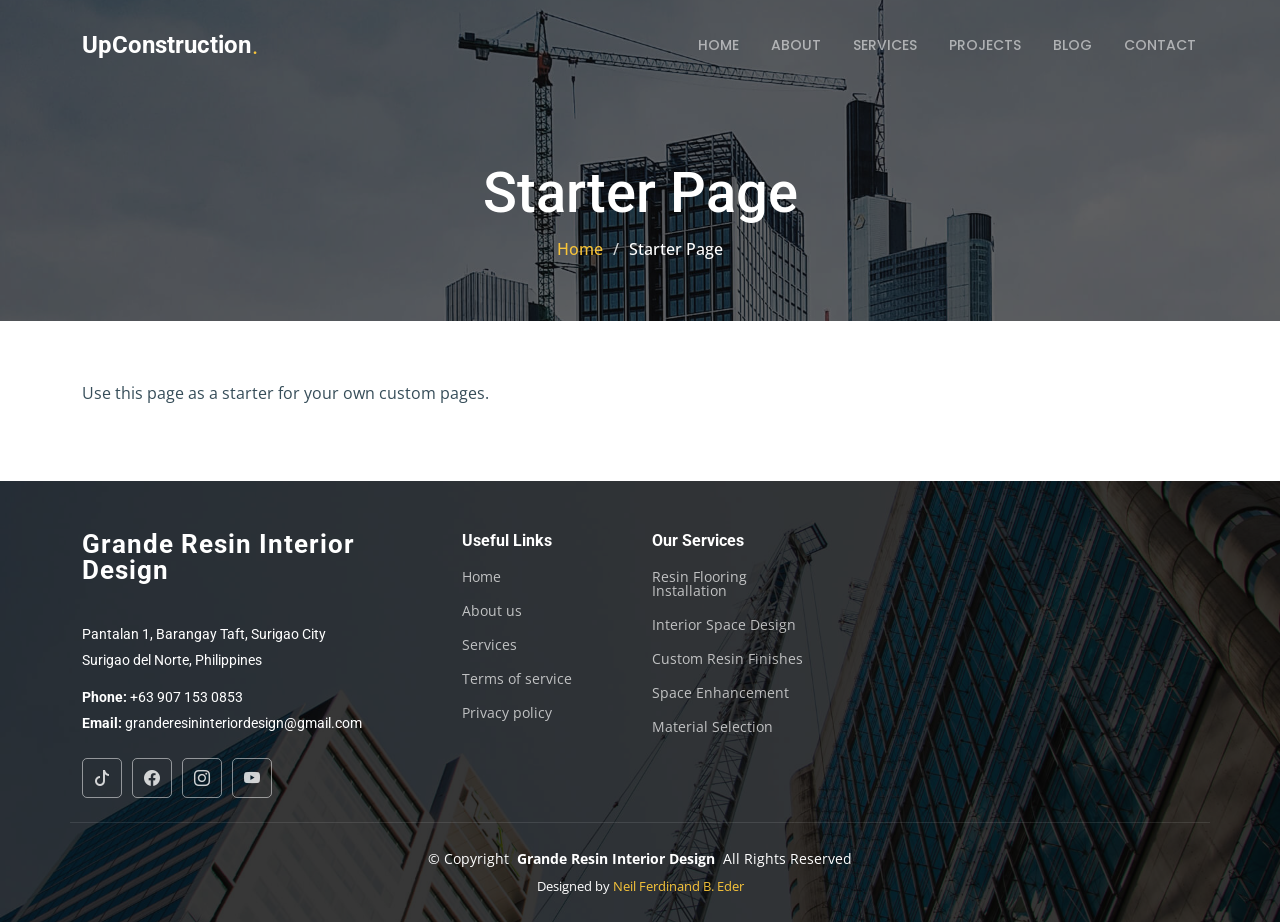
<file: starter-page.html>
<!DOCTYPE html>
<html lang="en">

<head>
  <meta charset="utf-8">
  <meta content="width=device-width, initial-scale=1.0" name="viewport">
  <title>Starter Page - UpConstruction Bootstrap Template</title>
  <meta name="description" content="">
  <meta name="keywords" content="">

  <!-- Favicons -->
  <link href="assets/img/favicon.png" rel="icon">
  <link href="assets/img/apple-touch-icon.png" rel="apple-touch-icon">

  <!-- Fonts -->
  <link href="https://fonts.googleapis.com" rel="preconnect">
  <link href="https://fonts.gstatic.com" rel="preconnect" crossorigin>
  <link href="https://fonts.googleapis.com/css2?family=Roboto:ital,wght@0,100;0,300;0,400;0,500;0,700;0,900;1,100;1,300;1,400;1,500;1,700;1,900&family=Open+Sans:ital,wght@0,300;0,400;0,500;0,600;0,700;0,800;1,300;1,400;1,500;1,600;1,700;1,800&family=Poppins:ital,wght@0,100;0,200;0,300;0,400;0,500;0,600;0,700;0,800;0,900;1,100;1,200;1,300;1,400;1,500;1,600;1,700;1,800;1,900&display=swap" rel="stylesheet">

  <!-- Vendor CSS Files -->
  <link href="assets/vendor/bootstrap/css/bootstrap.min.css" rel="stylesheet">
  <link href="assets/vendor/bootstrap-icons/bootstrap-icons.css" rel="stylesheet">
  <link href="assets/vendor/aos/aos.css" rel="stylesheet">
  <link href="assets/vendor/fontawesome-free/css/all.min.css" rel="stylesheet">
  <link href="assets/vendor/glightbox/css/glightbox.min.css" rel="stylesheet">
  <link href="assets/vendor/swiper/swiper-bundle.min.css" rel="stylesheet">

  <!-- Main CSS File -->
  <link href="assets/css/main.css" rel="stylesheet">

  <!-- =======================================================
  * Template Name: UpConstruction
  * Template URL: https://bootstrapmade.com/upconstruction-bootstrap-construction-website-template/
  * Updated: Aug 07 2024 with Bootstrap v5.3.3
  * Author: BootstrapMade.com
  * License: https://bootstrapmade.com/license/
  ======================================================== -->
</head>

<body class="starter-page-page">

  <header id="header" class="header d-flex align-items-center fixed-top">
    <div class="container-fluid container-xl position-relative d-flex align-items-center justify-content-between">

      <a href="index.html" class="logo d-flex align-items-center">
        <!-- Uncomment the line below if you also wish to use an image logo -->
        <!-- <img src="assets/img/logo.png" alt=""> -->
        <h1 class="sitename">UpConstruction</h1> <span>.</span>
      </a>

      <nav id="navmenu" class="navmenu">
        <ul>
          <li><a href="index.html" class="active">Home</a></li>
          <li><a href="about.html">About</a></li>
          <li><a href="services.html">Services</a></li>
          <li><a href="projects.html">Projects</a></li>
          <li><a href="blog.html">Blog</a></li>
          <li><a href="contact.html">Contact</a></li>
        </ul>
        <i class="mobile-nav-toggle d-xl-none bi bi-list"></i>
      </nav>

    </div>
  </header>

  <main class="main">

    <!-- Page Title -->
    <div class="page-title dark-background" style="background-image: url(assets/img/page-title-bg.jpg);">
      <div class="container position-relative">
        <h1>Starter Page</h1>
        <nav class="breadcrumbs">
          <ol>
            <li><a href="index.html">Home</a></li>
            <li class="current">Starter Page</li>
          </ol>
        </nav>
      </div>
    </div><!-- End Page Title -->

    <!-- Starter Section Section -->
    <section id="starter-section" class="starter-section section">

      <div class="container" data-aos="fade-up">
        <p>Use this page as a starter for your own custom pages.</p>
      </div>

    </section><!-- /Starter Section Section -->

  </main>

  <footer id="footer" class="footer dark-background">

    <div class="container footer-top">
      <div class="row gy-4">
        <div class="col-lg-4 col-md-6 footer-about">
          <a href="index.html" class="logo d-flex align-items-center">
            <span class="sitename">Grande Resin Interior Design</span>
          </a>
          <div class="footer-contact pt-3">
            <p>Pantalan 1, Barangay Taft, Surigao City</p>
            <p>Surigao del Norte, Philippines</p>
            <p class="mt-3"><strong>Phone:</strong> <span>+63 907 153 0853</span></p>
            <p><strong>Email:</strong> <span>granderesininteriordesign@gmail.com</span></p>
          </div>
          <div class="social-links d-flex mt-4">
            <a href="https://www.tiktok.com/@granderesininteri" target="_blank"><i class="bi bi-tiktok"></i></a>
            <a href="https://www.facebook.com/GrandeResinlnteriorDesign" target="_blank" ><i class="bi bi-facebook"></i></a>
            <a href="https://www.instagram.com/granderesininteriordesign/" target="_blank"><i class="bi bi-instagram"></i></a>
            <a href="https://www.youtube.com/channel/UCapiPSjcSKWsxOJsJZaxGpg" target="_blank" ><i class="bi bi-youtube"></i></a>
          </div>
        </div>

        <div class="col-lg-2 col-md-3 footer-links">
          <h4>Useful Links</h4>
          <ul>
            <li><a href="index.html">Home</a></li>
            <li><a href="about.html">About us</a></li>
            <li><a href="services.html">Services</a></li>
            <li><a href="#">Terms of service</a></li>
            <li><a href="#">Privacy policy</a></li>
          </ul>
        </div>

        <div class="col-lg-2 col-md-3 footer-links">
          <h4>Our Services</h4>
          <ul>
            <li><a href="#">Resin Flooring Installation</a></li>
            <li><a href="#">Interior Space Design</a></li>
            <li><a href="#">Custom Resin Finishes</a></li>
            <li><a href="#">Space Enhancement</a></li>
            <li><a href="#">Material Selection</a></li>
          </ul>
        </div>

      </div>
    </div>

    <div class="container copyright text-center mt-4">
      <p>© <span>Copyright</span> <strong class="px-1 sitename">Grande Resin Interior Design</strong> <span>All Rights Reserved</span></p>
      <div class="credits">
        <!-- All the links in the footer should remain intact. -->
        <!-- You can delete the links only if you've purchased the pro version. -->
        <!-- Licensing information: https://bootstrapmade.com/license/ -->
        <!-- Purchase the pro version with working PHP/AJAX contact form: [buy-url] -->
        Designed by <a href="https://www.facebook.com/NEILINVISIBLE" target="_blank" rel="noopener noreferrer">Neil Ferdinand B. Eder</a>
      </div>
    </div>

  </footer>

  <!-- Scroll Top -->
  <a href="#" id="scroll-top" class="scroll-top d-flex align-items-center justify-content-center"><i class="bi bi-arrow-up-short"></i></a>

  <!-- Preloader -->
  <div id="preloader"></div>

  <!-- Vendor JS Files -->
  <script src="assets/vendor/bootstrap/js/bootstrap.bundle.min.js"></script>
  <script src="assets/vendor/php-email-form/validate.js"></script>
  <script src="assets/vendor/aos/aos.js"></script>
  <script src="assets/vendor/glightbox/js/glightbox.min.js"></script>
  <script src="assets/vendor/imagesloaded/imagesloaded.pkgd.min.js"></script>
  <script src="assets/vendor/isotope-layout/isotope.pkgd.min.js"></script>
  <script src="assets/vendor/swiper/swiper-bundle.min.js"></script>
  <script src="assets/vendor/purecounter/purecounter_vanilla.js"></script>

  <!-- Main JS File -->
  <script src="assets/js/main.js"></script>

</body>

</html>
</file>
<file: assets/css/main.css>
:root {
  --default-font: "Open Sans",  system-ui, -apple-system, "Segoe UI", Roboto, "Helvetica Neue", Arial, "Noto Sans", "Liberation Sans", sans-serif, "Apple Color Emoji", "Segoe UI Emoji", "Segoe UI Symbol", "Noto Color Emoji";
  --heading-font: "Roboto",  sans-serif;
  --nav-font: "Poppins",  sans-serif;
}

/* Global Colors - The following color variables are used throughout the website. Updating them here will change the color scheme of the entire website */
:root { 
  /* Brand palette (Grande Resin Interior Design) */
  --grd-dark-teal: #353535; /* Primary brand dark teal */
  --grd-teal: #00CFC4; /* Bright teal / highlight */
  --grd-sea-green: #2FB66A; /* Supporting green */
  --grd-lime: #95E04A; /* Accent lime */
  --grd-gold: #F7C43A; /* CTA / accent gold */
  --grd-mint: #D8FFF6; /* Pale mint for backgrounds */

  --background-color: #ffffff; /* Background color for the entire website, including individual sections */
  --default-color: #364d59; /* Body text color (kept neutral for readability) */
  --heading-color: var(--grd-dark-teal); /* Headings use primary dark teal */
  --accent-color: var(--grd-gold); /* Accent color used for CTAs, links, and nav underline */
  --surface-color: #ffffff; /* Background for cards and surfaces */
  --contrast-color: #ffffff; /* Contrast color for text on accent backgrounds */
}

/* Nav Menu Colors - The following color variables are used specifically for the navigation menu. They are separate from the global colors to allow for more customization options */
:root {
  --nav-color: rgba(255, 255, 255, 0.55);  /* The default color of the main navmenu links */
  --nav-hover-color: var(--grd-gold); /* Applied to main navmenu links when they are hovered over or active */
  --nav-mobile-background-color: #ffffff; /* Used as the background color for mobile navigation menu */
  --nav-dropdown-background-color: #ffffff; /* Used as the background color for dropdown items that appear when hovering over primary navigation items */
  --nav-dropdown-color: #212529; /* Used for navigation links of the dropdown items in the navigation menu. */
  --nav-dropdown-hover-color: var(--grd-dark-teal); /* Similar to --nav-hover-color, applied to dropdown navigation links on hover. */
}

/* Color Presets - These classes override global colors when applied to any section or element, providing reuse of the sam color scheme. */

.light-background {
  --background-color: #f4f7f6;
  --surface-color: #ffffff;
}

.dark-background {
  --background-color: #060606;
  --default-color: #ffffff;
  --heading-color: #ffffff;
  --surface-color: #252525;
  --contrast-color: #ffffff;
}

/* Smooth scroll */
:root {
  scroll-behavior: smooth;
}

/*--------------------------------------------------------------
# General Styling & Shared Classes
--------------------------------------------------------------*/
body {
  color: var(--default-color);
  background-color: var(--background-color);
  font-family: var(--default-font);
}

a {
  color: var(--accent-color);
  text-decoration: none;
  transition: 0.3s;
}

a:hover {
  color: color-mix(in srgb, var(--accent-color), transparent 25%);
  text-decoration: none;
}

h1,
h2,
h3,
h4,
h5,
h6 {
  color: var(--heading-color);
  font-family: var(--heading-font);
}

/* PHP Email Form Messages
------------------------------*/
.php-email-form .error-message {
  display: none;
  background: #df1529;
  color: #ffffff;
  text-align: left;
  padding: 15px;
  margin-bottom: 24px;
  font-weight: 600;
}

.php-email-form .sent-message {
  display: none;
  color: #ffffff;
  background: #059652;
  text-align: center;
  padding: 15px;
  margin-bottom: 24px;
  font-weight: 600;
}

.php-email-form .loading {
  display: none;
  background: var(--surface-color);
  text-align: center;
  padding: 15px;
  margin-bottom: 24px;
}

.php-email-form .loading:before {
  content: "";
  display: inline-block;
  border-radius: 50%;
  width: 24px;
  height: 24px;
  margin: 0 10px -6px 0;
  border: 3px solid var(--accent-color);
  border-top-color: var(--surface-color);
  animation: php-email-form-loading 1s linear infinite;
}

@keyframes php-email-form-loading {
  0% {
    transform: rotate(0deg);
  }

  100% {
    transform: rotate(360deg);
  }
}

/*--------------------------------------------------------------
# Global Header
--------------------------------------------------------------*/
.header {
  --background-color: rgba(255, 255, 255, 0);
  --default-color: #ffffff;
  --heading-color: #ffffff;
  color: var(--default-color);
  background-color: var(--background-color);
  padding: 20px 0;
  transition: all 0.5s;
  z-index: 997;
}

.header .logo img {
  max-height: 32px;
  margin-right: 8px;
}

.header .logo h1 {
  font-size: 24px;
  margin: 0;
  font-weight: 700;
  color: var(--heading-color);
}

.header .logo span {
  font-size: 24px;
  padding-left: 1px;
  font-family: var(--heading-font);
  color: var(--color-primary);
}

.scrolled .header {
  box-shadow: 0px 0 18px rgba(0, 0, 0, 0.1);
}

/* Global Header on Scroll
------------------------------*/
.scrolled .header {
  --background-color: rgba(255, 255, 255, 0.95);
  --heading-color: #3c3c3c;
  --nav-color: #3c3c3c;
  --nav-hover-color: #3c3c3c;
}

/*--------------------------------------------------------------
# Navigation Menu
--------------------------------------------------------------*/
/* Desktop Navigation */
@media (min-width: 1200px) {
  .navmenu {
    padding: 0;
  }

  .navmenu ul {
    margin: 0;
    padding: 0;
    display: flex;
    list-style: none;
    align-items: center;
  }

  .navmenu li {
    position: relative;
  }

  .navmenu>ul>li {
    white-space: nowrap;
    padding: 15px 14px;
  }

  .navmenu>ul>li:last-child {
    padding-right: 0;
  }

  .navmenu a,
  .navmenu a:focus {
    color: var(--nav-color);
    font-size: 14px;
    padding: 0 2px;
    font-family: var(--nav-font);
    font-weight: 500;
    display: flex;
    align-items: center;
    justify-content: space-between;
    white-space: nowrap;
    transition: 0.3s;
    position: relative;
    text-transform: uppercase;
  }

  .navmenu a i,
  .navmenu a:focus i {
    font-size: 12px;
    line-height: 0;
    margin-left: 5px;
    transition: 0.3s;
  }

  .navmenu>ul>li>a:before {
    content: "";
    position: absolute;
    height: 2px;
    bottom: -6px;
    left: 0;
    background-color: var(--accent-color);
    visibility: hidden;
    width: 0px;
    transition: all 0.3s ease-in-out 0s;
  }

  .navmenu a:hover:before,
  .navmenu li:hover>a:before,
  .navmenu .active:before {
    visibility: visible;
    width: 100%;
  }

  .navmenu li:hover>a,
  .navmenu .active,
  .navmenu .active:focus {
    color: var(--nav-hover-color);
  }

  .navmenu .dropdown ul {
    margin: 0;
    padding: 10px 0;
    background: var(--nav-dropdown-background-color);
    display: block;
    position: absolute;
    visibility: hidden;
    left: 14px;
    top: 130%;
    opacity: 0;
    transition: 0.3s;
    border-radius: 4px;
    z-index: 99;
    box-shadow: 0px 0px 30px rgba(0, 0, 0, 0.1);
  }

  .navmenu .dropdown ul li {
    min-width: 200px;
  }

  .navmenu .dropdown ul a {
    padding: 10px 20px;
    font-size: 15px;
    text-transform: none;
    font-weight: 400;
    color: var(--nav-dropdown-color);
  }

  .navmenu .dropdown ul a i {
    font-size: 12px;
  }

  .navmenu .dropdown ul a:hover,
  .navmenu .dropdown ul .active:hover,
  .navmenu .dropdown ul li:hover>a {
    color: var(--nav-dropdown-hover-color);
  }

  .navmenu .dropdown:hover>ul {
    opacity: 1;
    top: 100%;
    visibility: visible;
  }

  .navmenu .dropdown .dropdown ul {
    top: 0;
    left: -90%;
    visibility: hidden;
  }

  .navmenu .dropdown .dropdown:hover>ul {
    opacity: 1;
    top: 0;
    left: -100%;
    visibility: visible;
  }
}

/* Mobile Navigation */
@media (max-width: 1199px) {
  .mobile-nav-toggle {
    color: var(--nav-color);
    font-size: 28px;
    line-height: 0;
    margin-right: 10px;
    cursor: pointer;
    transition: color 0.3s;
  }

  .navmenu {
    padding: 0;
    z-index: 9997;
  }

  .navmenu ul {
    display: none;
    list-style: none;
    position: absolute;
    inset: 60px 20px 20px 20px;
    padding: 10px 0;
    margin: 0;
    border-radius: 6px;
    background-color: var(--nav-mobile-background-color);
    border: 1px solid color-mix(in srgb, var(--default-color), transparent 90%);
    box-shadow: none;
    overflow-y: auto;
    transition: 0.3s;
    z-index: 9998;
  }

  .navmenu a,
  .navmenu a:focus {
    color: var(--nav-dropdown-color);
    padding: 10px 20px;
    font-family: var(--nav-font);
    font-size: 17px;
    font-weight: 500;
    display: flex;
    align-items: center;
    justify-content: space-between;
    white-space: nowrap;
    transition: 0.3s;
  }

  .navmenu a i,
  .navmenu a:focus i {
    font-size: 12px;
    line-height: 0;
    margin-left: 5px;
    width: 30px;
    height: 30px;
    display: flex;
    align-items: center;
    justify-content: center;
    border-radius: 50%;
    transition: 0.3s;
    background-color: color-mix(in srgb, var(--accent-color), transparent 90%);
  }

  .navmenu a i:hover,
  .navmenu a:focus i:hover {
    background-color: var(--accent-color);
    color: var(--contrast-color);
  }

  .navmenu a:hover,
  .navmenu .active,
  .navmenu .active:focus {
    color: var(--nav-dropdown-hover-color);
  }

  .navmenu .active i,
  .navmenu .active:focus i {
    background-color: var(--accent-color);
    color: var(--contrast-color);
    transform: rotate(180deg);
  }

  .navmenu .dropdown ul {
    position: static;
    display: none;
    z-index: 99;
    padding: 10px 0;
    margin: 10px 20px;
    background-color: var(--nav-dropdown-background-color);
    transition: all 0.5s ease-in-out;
  }

  .navmenu .dropdown ul ul {
    background-color: rgba(33, 37, 41, 0.1);
  }

  .navmenu .dropdown>.dropdown-active {
    display: block;
    background-color: rgba(33, 37, 41, 0.03);
  }

  .mobile-nav-active {
    overflow: hidden;
  }

  .mobile-nav-active .mobile-nav-toggle {
    color: #fff;
    position: absolute;
    font-size: 32px;
    top: 15px;
    right: 15px;
    margin-right: 0;
    z-index: 9999;
  }

  .mobile-nav-active .navmenu {
    position: fixed;
    overflow: hidden;
    inset: 0;
    background: rgba(33, 37, 41, 0.8);
    transition: 0.3s;
  }

  .mobile-nav-active .navmenu>ul {
    display: block;
  }
}

/*--------------------------------------------------------------
# Global Footer
--------------------------------------------------------------*/
.footer {
  color: var(--default-color);
  background-color: var(--background-color);
  background: url("../img/footer-bg.jpg") top center no-repeat;
  background-size: cover;
  font-size: 14px;
  position: relative;
}

.footer .container {
  position: relative;
}

.footer:before {
  content: "";
  background: color-mix(in srgb, var(--background-color), transparent 20%);
  position: absolute;
  inset: 0;
}

.footer .footer-top {
  padding-top: 50px;
}

.footer .footer-about .logo {
  line-height: 1;
  margin-bottom: 25px;
}

.footer .footer-about .logo img {
  max-height: 40px;
  margin-right: 6px;
}

.footer .footer-about .logo span {
  color: var(--heading-color);
  font-family: var(--heading-font);
  font-size: 26px;
  font-weight: 700;
  letter-spacing: 1px;
}

.footer .footer-about p {
  font-size: 14px;
  font-family: var(--heading-font);
}

.footer .social-links a {
  display: flex;
  align-items: center;
  justify-content: center;
  width: 40px;
  height: 40px;
  border-radius: 5px;
  border: 1px solid color-mix(in srgb, var(--default-color), transparent 50%);
  font-size: 16px;
  color: color-mix(in srgb, var(--default-color), transparent 20%);
  margin-right: 10px;
  transition: 0.3s;
}

.footer .social-links a:hover {
  color: var(--accent-color);
  border-color: var(--accent-color);
}

.footer h4 {
  font-size: 16px;
  font-weight: bold;
  position: relative;
  padding-bottom: 12px;
}

.footer .footer-links {
  margin-bottom: 30px;
}

.footer .footer-links ul {
  list-style: none;
  padding: 0;
  margin: 0;
}

.footer .footer-links ul i {
  padding-right: 2px;
  font-size: 12px;
  line-height: 0;
}

.footer .footer-links ul li {
  padding: 10px 0;
  display: flex;
  align-items: center;
}

.footer .footer-links ul li:first-child {
  padding-top: 0;
}

.footer .footer-links ul a {
  color: color-mix(in srgb, var(--default-color), transparent 30%);
  display: inline-block;
  line-height: 1;
}

.footer .footer-links ul a:hover {
  color: var(--accent-color);
}

.footer .footer-contact p {
  margin-bottom: 5px;
}

.footer .copyright {
  padding-top: 25px;
  padding-bottom: 25px;
  border-top: 1px solid color-mix(in srgb, var(--default-color), transparent 90%);
}

.footer .copyright p {
  margin-bottom: 0;
}

.footer .credits {
  margin-top: 8px;
  font-size: 13px;
}

/*--------------------------------------------------------------
# Preloader
--------------------------------------------------------------*/
#preloader {
  position: fixed;
  inset: 0;
  z-index: 999999;
  overflow: hidden;
  background: var(--background-color);
  transition: all 0.6s ease-out;
}

#preloader:before {
  content: "";
  position: fixed;
  top: calc(50% - 30px);
  left: calc(50% - 30px);
  border: 6px solid #ffffff;
  border-color: var(--accent-color) transparent var(--accent-color) transparent;
  border-radius: 50%;
  width: 60px;
  height: 60px;
  animation: animate-preloader 1.5s linear infinite;
}

@keyframes animate-preloader {
  0% {
    transform: rotate(0deg);
  }

  100% {
    transform: rotate(360deg);
  }
}

/*--------------------------------------------------------------
# Scroll Top Button
--------------------------------------------------------------*/
.scroll-top {
  position: fixed;
  visibility: hidden;
  opacity: 0;
  right: 15px;
  bottom: 15px;
  z-index: 99999;
  background-color: var(--accent-color);
  width: 40px;
  height: 40px;
  border-radius: 4px;
  transition: all 0.4s;
}

.scroll-top i {
  font-size: 24px;
  color: var(--default-color);
  line-height: 0;
}

.scroll-top:hover {
  background-color: color-mix(in srgb, var(--accent-color), transparent 20%);
  color: var(--contrast-color);
}

.scroll-top.active {
  visibility: visible;
  opacity: 1;
}

/*--------------------------------------------------------------
# Disable aos animation delay on mobile devices
--------------------------------------------------------------*/
@media screen and (max-width: 768px) {
  [data-aos-delay] {
    transition-delay: 0 !important;
  }
}

/*--------------------------------------------------------------
# Global Page Titles & Breadcrumbs
--------------------------------------------------------------*/
.page-title {
  color: var(--default-color);
  background-color: var(--background-color);
  background-size: cover;
  background-position: center;
  background-repeat: no-repeat;
  padding: 160px 0 60px 0;
  text-align: center;
  position: relative;
}

.page-title:before {
  content: "";
  background-color: color-mix(in srgb, var(--background-color), transparent 40%);
  position: absolute;
  inset: 0;
}

.page-title h1 {
  font-size: 56px;
  font-weight: 500;
  margin-bottom: 10px;
}

.page-title .breadcrumbs ol {
  display: flex;
  flex-wrap: wrap;
  list-style: none;
  justify-content: center;
  padding: 0;
  margin: 0;
  font-size: 16px;
  font-weight: 500;
}

.page-title .breadcrumbs ol li+li {
  padding-left: 10px;
}

.page-title .breadcrumbs ol li+li::before {
  content: "/";
  display: inline-block;
  padding-right: 10px;
  color: color-mix(in srgb, var(--default-color), transparent 20%);
}

/*--------------------------------------------------------------
# Global Sections
--------------------------------------------------------------*/
section,
.section {
  color: var(--default-color);
  background-color: var(--background-color);
  padding: 60px 0;
  scroll-margin-top: 92px;
  overflow: clip;
}

@media (max-width: 1199px) {

  section,
  .section {
    scroll-margin-top: 76px;
  }
}

/*--------------------------------------------------------------
# Global Section Titles
--------------------------------------------------------------*/
.section-title {
  text-align: center;
  padding-bottom: 60px;
  position: relative;
}

.section-title h2 {
  font-size: 32px;
  font-weight: 700;
  position: relative;
}

.section-title h2:before,
.section-title h2:after {
  content: "";
  width: 50px;
  height: 2px;
  background: var(--accent-color);
  display: inline-block;
}

.section-title h2:before {
  margin: 0 15px 10px 0;
}

.section-title h2:after {
  margin: 0 0 10px 15px;
}

.section-title p {
  margin-bottom: 0;
}

/*--------------------------------------------------------------
# Hero Section
--------------------------------------------------------------*/
.hero {
  width: 100%;
  min-height: 100vh;
  position: relative;
  padding: 0;
  display: flex;
  align-items: center;
  justify-content: center;
  overflow: hidden;
}

.hero .info {
  position: relative;
  inset: 0;
  z-index: 3;
  padding: 140px 0 60px 0;
}

@media (max-width: 768px),
(max-height: 480px) {
  .hero .info {
    padding: 100px 50px 60px 50px;
  }
}

.hero .info h2 {
  margin-bottom: 30px;
  padding-bottom: 30px;
  font-size: 56px;
  font-weight: 700;
  position: relative;
}

.hero .info h2:after {
  content: "";
  position: absolute;
  display: block;
  width: 80px;
  height: 4px;
  background: var(--accent-color);
  left: 0;
  right: 0;
  bottom: 0;
  margin: auto;
}

@media (max-width: 768px) {
  .hero .info h2 {
    font-size: 36px;
  }
}

.hero .info p {
  color: color-mix(in srgb, var(--default-color), transparent 20%);
  font-size: 18px;
}

.hero .info .btn-get-started {
  color: var(--contrast-color);
  font-family: var(--heading-font);
  font-weight: 500;
  font-size: 16px;
  letter-spacing: 1px;
  display: inline-block;
  padding: 12px 40px;
  border-radius: 50px;
  transition: 0.5s;
  margin: 10px;
  border: 2px solid var(--accent-color);
}

.hero .info .btn-get-started:hover {
  background: var(--accent-color);
}

.hero .carousel {
  inset: 0;
  position: absolute;
  overflow: hidden;
}

.hero .carousel-item {
  position: absolute;
  inset: 0;
  background-size: cover;
  background-position: center;
  background-repeat: no-repeat;
  overflow: hidden;
  transition-duration: 0.4s;
}

.hero .carousel-item img {
  position: absolute;
  inset: 0;
  display: block;
  width: 100%;
  height: 100%;
  object-fit: cover;
  z-index: 1;
}

.hero .carousel-item::before {
  content: "";
  background-color: color-mix(in srgb, var(--background-color), transparent 30%);
  position: absolute;
  inset: 0;
  z-index: 2;
}

.hero .carousel-control-prev {
  justify-content: start;
}

@media (min-width: 640px) {
  .hero .carousel-control-prev {
    padding-left: 15px;
  }
}

.hero .carousel-control-next {
  justify-content: end;
}

@media (min-width: 640px) {
  .hero .carousel-control-next {
    padding-right: 15px;
  }
}

.hero .carousel-control-next-icon,
.hero .carousel-control-prev-icon {
  background: none;
  font-size: 26px;
  line-height: 0;
  background: color-mix(in srgb, var(--default-color), transparent 80%);
  color: color-mix(in srgb, var(--default-color), transparent 40%);
  border-radius: 50px;
  width: 54px;
  height: 54px;
  display: flex;
  align-items: center;
  justify-content: center;
}

.hero .carousel-control-prev,
.hero .carousel-control-next {
  z-index: 3;
  transition: 0.3s;
}

.hero .carousel-control-prev:focus,
.hero .carousel-control-next:focus {
  opacity: 0.5;
}

.hero .carousel-control-prev:hover,
.hero .carousel-control-next:hover {
  opacity: 0.9;
}

/*--------------------------------------------------------------
# Get Started Section
--------------------------------------------------------------*/
.get-started .content {
  padding: 30px 0;
}

.get-started .content h3 {
  font-size: 36px;
  font-weight: 600;
  margin-bottom: 25px;
  padding-bottom: 25px;
  position: relative;
}

.get-started .content h3:after {
  content: "";
  position: absolute;
  display: block;
  width: 60px;
  height: 4px;
  background: var(--accent-color);
  left: 0;
  bottom: 0;
}

.get-started .content p {
  font-size: 14px;
}

.get-started .php-email-form {
  background: color-mix(in srgb, var(--default-color), transparent 97%);
  padding: 30px;
  height: 100%;
}

@media (max-width: 575px) {
  .get-started .php-email-form {
    padding: 20px;
  }
}

.get-started .php-email-form h3 {
  font-size: 14px;
  font-weight: 700;
  text-transform: uppercase;
  letter-spacing: 1px;
}

.get-started .php-email-form p {
  font-size: 14px;
  margin-bottom: 20px;
}

.get-started .php-email-form input[type=text],
.get-started .php-email-form input[type=email],
.get-started .php-email-form textarea {
  font-size: 14px;
  padding: 10px 15px;
  box-shadow: none;
  border-radius: 0;
  color: var(--default-color);
  background-color: color-mix(in srgb, var(--background-color), transparent 20%);
  border-color: color-mix(in srgb, var(--default-color), transparent 80%);
}

.get-started .php-email-form input[type=text]:focus,
.get-started .php-email-form input[type=email]:focus,
.get-started .php-email-form textarea:focus {
  border-color: var(--accent-color);
}

.get-started .php-email-form input[type=text]::placeholder,
.get-started .php-email-form input[type=email]::placeholder,
.get-started .php-email-form textarea::placeholder {
  color: color-mix(in srgb, var(--default-color), transparent 70%);
}

.get-started .php-email-form button[type=submit] {
  color: var(--contrast-color);
  background: var(--accent-color);
  border: 0;
  padding: 10px 30px;
  transition: 0.4s;
  border-radius: 4px;
}

.get-started .php-email-form button[type=submit]:hover {
  background: color-mix(in srgb, var(--accent-color), transparent 20%);
}

/*--------------------------------------------------------------
# Constructions Section
--------------------------------------------------------------*/
.constructions .card-item {
  background-color: var(--surface-color);
  border: 1px solid color-mix(in srgb, var(--default-color), transparent 85%);
  position: relative;
  border-radius: 0;
}

.constructions .card-item .card-bg {
  min-height: 300px;
  position: relative;
}

.constructions .card-item .card-bg img {
  position: absolute;
  inset: 0;
  display: block;
  width: 100%;
  height: 100%;
  object-fit: cover;
  object-position: center;
  z-index: 1;
}

.constructions .card-item .card-body {
  padding: 30px;
}

.constructions .card-item h4 {
  font-weight: 700;
  font-size: 20px;
  margin-bottom: 15px;
}

.constructions .card-item p {
  color: color-mix(in srgb, var(--default-color), transparent 40%);
  margin: 0;
}

/*--------------------------------------------------------------
# Services Section
--------------------------------------------------------------*/
.services .service-item {
  background-color: var(--surface-color);
  padding: 40px;
  box-shadow: 0px 0 30px rgba(0, 0, 0, 0.1);
  height: 100%;
}

.services .service-item .icon {
  width: 48px;
  height: 48px;
  position: relative;
  margin-bottom: 50px;
}

.services .service-item .icon i {
  color: var(--heading-color);
  font-size: 56px;
  transition: ease-in-out 0.3s;
  z-index: 2;
  position: relative;
}

.services .service-item .icon:before {
  position: absolute;
  content: "";
  height: 100%;
  width: 100%;
  background: color-mix(in srgb, var(--heading-color), transparent 95%);
  border-radius: 50px;
  z-index: 1;
  top: 10px;
  right: -20px;
  transition: 0.3s;
}

.services .service-item h3 {
  color: color-mix(in srgb, var(--heading-color), transparent 20%);
  font-weight: 700;
  margin: 0 0 20px 0;
  padding-bottom: 8px;
  font-size: 22px;
  position: relative;
  display: inline-block;
  border-bottom: 4px solid color-mix(in srgb, var(--heading-color), transparent 90%);
  transition: 0.3s;
}

.services .service-item p {
  line-height: 24px;
  font-size: 14px;
  margin-bottom: 0;
}

.services .service-item .readmore {
  margin-top: 15px;
  display: inline-block;
  color: color-mix(in srgb, var(--default-color), transparent 30%);
}

.services .service-item:hover .icon i {
  color: var(--heading-color);
}

.services .service-item:hover .icon:before {
  background: var(--accent-color);
}

.services .service-item:hover h3 {
  border-color: var(--accent-color);
  color: var(--heading-color);
}

.services .service-item:hover .readmore {
  color: var(--accent-color);
}

/*--------------------------------------------------------------
# Alt Services Section
--------------------------------------------------------------*/
.alt-services .features-image {
  position: relative;
  min-height: 400px;
}

.alt-services .features-image img {
  position: absolute;
  inset: 0;
  display: block;
  width: 100%;
  height: 100%;
  object-fit: cover;
  z-index: 1;
}

.alt-services h3 {
  font-size: 28px;
  font-weight: 700;
  margin-bottom: 20px;
  padding-bottom: 20px;
  position: relative;
}

.alt-services h3:after {
  content: "";
  background: var(--accent-color);
  position: absolute;
  display: block;
  width: 50px;
  height: 3px;
  left: 0;
  bottom: 0;
}

.alt-services .icon-box {
  margin-top: 50px;
}

.alt-services .icon-box i {
  color: var(--accent-color);
  background-color: var(--surface-color);
  display: flex;
  align-items: center;
  justify-content: center;
  margin-right: 25px;
  font-size: 28px;
  width: 56px;
  height: 56px;
  border-radius: 4px;
  line-height: 0;
  box-shadow: 0px 2px 30px rgba(0, 0, 0, 0.1);
  transition: 0.3s;
}

.alt-services .icon-box:hover i {
  background-color: var(--accent-color);
  color: var(--contrast-color);
}

.alt-services .icon-box h4 {
  font-weight: 700;
  margin-bottom: 10px;
  font-size: 18px;
}

.alt-services .icon-box h4 a {
  color: var(--heading-color);
  transition: 0.3s;
}

.alt-services .icon-box h4 a:hover {
  color: var(--accent-color);
}

.alt-services .icon-box p {
  line-height: 24px;
  font-size: 14px;
  margin-bottom: 0;
}

/*--------------------------------------------------------------
# Features Section
--------------------------------------------------------------*/
.features .nav-tabs {
  border: 0;
}

.features .nav-link {
  color: var(--heading-color);
  padding: 15px 0;
  transition: 0.3s;
  border-radius: 0;
  display: flex;
  align-items: center;
  justify-content: center;
  cursor: pointer;
  height: 100%;
  border: 0;
  border-bottom: 4px solid color-mix(in srgb, var(--default-color), transparent 90%);
}

.features .nav-link i {
  padding-right: 15px;
  font-size: 48px;
}

.features .nav-link h4 {
  font-size: 18px;
  font-weight: 600;
  margin: 0;
}

@media (max-width: 575px) {
  .features .nav-link h4 {
    font-size: 16px;
  }
}

.features .nav-link:hover {
  color: var(--accent-color);
  border-color: color-mix(in srgb, var(--default-color), transparent 80%);
}

.features .nav-link.active {
  background-color: var(--background-color);
  color: var(--accent-color);
  border-color: var(--accent-color);
}

.features .tab-content {
  margin-top: 30px;
}

.features .tab-pane h3 {
  color: var(--heading-color);
  font-weight: 700;
  font-size: 32px;
  position: relative;
  margin-bottom: 20px;
  padding-bottom: 20px;
}

.features .tab-pane h3:after {
  content: "";
  position: absolute;
  display: block;
  width: 60px;
  height: 3px;
  background: var(--accent-color);
  left: 0;
  bottom: 0;
}

.features .tab-pane ul {
  list-style: none;
  padding: 0;
}

.features .tab-pane ul li {
  padding-top: 10px;
}

.features .tab-pane ul i {
  font-size: 20px;
  padding-right: 4px;
  color: var(--accent-color);
}

.features .tab-pane p:last-child {
  margin-bottom: 0;
}

/*--------------------------------------------------------------
# Projects Section
--------------------------------------------------------------*/
.projects .portfolio-filters {
  padding: 0;
  margin: 0 auto 20px auto;
  list-style: none;
  text-align: center;
}

.projects .portfolio-filters li {
  cursor: pointer;
  display: inline-block;
  padding: 0;
  font-size: 18px;
  font-weight: 500;
  margin: 0 10px;
  line-height: 1;
  margin-bottom: 5px;
  transition: all 0.3s ease-in-out;
}

.projects .portfolio-filters li:hover,
.projects .portfolio-filters li.filter-active {
  color: var(--accent-color);
}

.projects .portfolio-filters li:first-child {
  margin-left: 0;
}

.projects .portfolio-filters li:last-child {
  margin-right: 0;
}

@media (max-width: 575px) {
  .projects .portfolio-filters li {
    font-size: 14px;
    margin: 0 5px;
  }
}

.projects .portfolio-content {
  position: relative;
  overflow: hidden;
}

.projects .portfolio-content img {
  transition: 0.3s;
}

.projects .portfolio-content .portfolio-info {
  opacity: 0;
  position: absolute;
  inset: 0;
  z-index: 3;
  transition: all ease-in-out 0.3s;
  background: rgba(0, 0, 0, 0.6);
  padding: 15px;
}

.projects .portfolio-content .portfolio-info h4 {
  font-size: 14px;
  padding: 5px 10px;
  font-weight: 400;
  color: #ffffff;
  display: inline-block;
  background-color: var(--accent-color);
}

.projects .portfolio-content .portfolio-info p {
  position: absolute;
  bottom: 10px;
  text-align: center;
  display: inline-block;
  left: 0;
  right: 0;
  font-size: 16px;
  font-weight: 600;
  color: rgba(255, 255, 255, 0.8);
}

.projects .portfolio-content .portfolio-info .preview-link,
.projects .portfolio-content .portfolio-info .details-link {
  position: absolute;
  left: calc(50% - 40px);
  font-size: 26px;
  top: calc(50% - 14px);
  color: #fff;
  transition: 0.3s;
  line-height: 1.2;
}

.projects .portfolio-content .portfolio-info .preview-link:hover,
.projects .portfolio-content .portfolio-info .details-link:hover {
  color: var(--accent-color);
}

.projects .portfolio-content .portfolio-info .details-link {
  left: 50%;
  font-size: 34px;
  line-height: 0;
}

.projects .portfolio-content:hover .portfolio-info {
  opacity: 1;
}

.projects .portfolio-content:hover img {
  transform: scale(1.1);
}

/*--------------------------------------------------------------
# Testimonials Section
--------------------------------------------------------------*/
.testimonials .testimonial-wrap {
  padding-left: 50px;
}

.testimonials .testimonials-carousel,
.testimonials .testimonials-slider {
  overflow: hidden;
}

.testimonials .testimonial-item {
  background-color: var(--surface-color);
  box-shadow: 0px 2px 15px rgba(0, 0, 0, 0.1);
  box-sizing: content-box;
  padding: 30px 30px 30px 60px;
  margin: 30px 15px;
  min-height: 200px;
  position: relative;
}

.testimonials .testimonial-item .testimonial-img {
  width: 90px;
  border-radius: 10px;
  border: 6px solid var(--background-color);
  position: absolute;
  left: -45px;
}

.testimonials .testimonial-item h3 {
  font-size: 18px;
  font-weight: bold;
  margin: 10px 0 5px 0;
}

.testimonials .testimonial-item h4 {
  color: color-mix(in srgb, var(--default-color), transparent 50%);
  font-size: 14px;
  margin: 0;
}

.testimonials .testimonial-item .stars {
  margin: 10px 0;
}

.testimonials .testimonial-item .stars i {
  color: #ffc107;
  margin: 0 1px;
}

.testimonials .testimonial-item .quote-icon-left,
.testimonials .testimonial-item .quote-icon-right {
  color: color-mix(in srgb, var(--accent-color), transparent 60%);
  font-size: 26px;
  line-height: 0;
}

.testimonials .testimonial-item .quote-icon-left {
  display: inline-block;
  left: -5px;
  position: relative;
}

.testimonials .testimonial-item .quote-icon-right {
  display: inline-block;
  right: -5px;
  position: relative;
  top: 10px;
  transform: scale(-1, -1);
}

.testimonials .testimonial-item p {
  font-style: italic;
  margin: 15px auto 15px auto;
}

.testimonials .swiper-wrapper {
  height: auto;
}

.testimonials .swiper-pagination {
  margin-top: 20px;
  position: relative;
}

.testimonials .swiper-pagination .swiper-pagination-bullet {
  width: 12px;
  height: 12px;
  background-color: var(--background-color);
  opacity: 1;
  border: 1px solid var(--accent-color);
}

.testimonials .swiper-pagination .swiper-pagination-bullet-active {
  background-color: var(--accent-color);
}

@media (max-width: 767px) {
  .testimonials .testimonial-wrap {
    padding-left: 0;
  }

  .testimonials .testimonials-carousel,
  .testimonials .testimonials-slider {
    overflow: hidden;
  }

  .testimonials .testimonial-item {
    padding: 30px;
    margin: 15px;
  }

  .testimonials .testimonial-item .testimonial-img {
    position: static;
    left: auto;
  }
}

/*--------------------------------------------------------------
# Recent Blog Posts Section
--------------------------------------------------------------*/
.recent-blog-posts .post-item {
  background: var(--surface-color);
  box-shadow: 0px 2px 20px rgba(0, 0, 0, 0.1);
  transition: 0.3s;
}

.recent-blog-posts .post-item .post-img img {
  transition: 0.5s;
}

.recent-blog-posts .post-item .post-date {
  position: absolute;
  right: 0;
  bottom: 0;
  background-color: var(--accent-color);
  color: var(--contrast-color);
  text-transform: uppercase;
  font-size: 13px;
  padding: 6px 12px;
  font-weight: 500;
}

.recent-blog-posts .post-item .post-content {
  padding: 30px;
}

.recent-blog-posts .post-item .post-title {
  color: var(--heading-color);
  font-size: 20px;
  font-weight: 700;
  transition: 0.3s;
  margin-bottom: 15px;
}

.recent-blog-posts .post-item .meta i {
  font-size: 16px;
  color: var(--accent-color);
}

.recent-blog-posts .post-item .meta span {
  font-size: 15px;
  color: color-mix(in srgb, var(--default-color), transparent 50%);
}

.recent-blog-posts .post-item hr {
  color: color-mix(in srgb, var(--default-color), transparent 80%);
  margin: 20px 0;
}

.recent-blog-posts .post-item .readmore {
  display: flex;
  align-items: center;
  font-weight: 600;
  line-height: 1;
  transition: 0.3s;
  color: color-mix(in srgb, var(--default-color), transparent 40%);
}

.recent-blog-posts .post-item .readmore i {
  line-height: 0;
  margin-left: 6px;
  font-size: 16px;
}

.recent-blog-posts .post-item:hover .post-title,
.recent-blog-posts .post-item:hover .readmore {
  color: var(--accent-color);
}

.recent-blog-posts .post-item:hover .post-img img {
  transform: scale(1.1);
}

/*--------------------------------------------------------------
# About Section
--------------------------------------------------------------*/
.about .inner-title {
  font-size: 2.75rem;
  font-weight: 700;
  margin: 30px 0;
}

@media (min-width: 991px) {
  .about .inner-title {
    max-width: 65%;
    margin: 0 0 80px 0;
  }
}

.about .our-story {
  padding: 40px;
  background-color: color-mix(in srgb, var(--default-color), transparent 96%);
}

@media (min-width: 991px) {
  .about .our-story {
    padding-right: 35%;
  }
}

.about .our-story h4 {
  text-transform: uppercase;
  font-size: 1.1rem;
  color: color-mix(in srgb, var(--default-color), transparent 50%);
}

.about .our-story h3 {
  font-size: 2.25rem;
  font-weight: 700;
  color: color-mix(in srgb, var(--default-color), transparent 20%);
}

.about .our-story p:last-child {
  margin-bottom: 0;
}

.about ul {
  list-style: none;
  padding: 0;
  font-size: 15px;
}

.about ul li {
  padding: 5px 0;
  display: flex;
  align-items: center;
}

.about ul i {
  font-size: 1.25rem;
  margin-right: 0.5rem;
  line-height: 1.2;
  color: var(--accent-color);
}

.about .watch-video i {
  font-size: 2rem;
  transition: 0.3s;
  color: var(--accent-color);
}

.about .watch-video a {
  font-weight: 600;
  color: color-mix(in srgb, var(--default-color), transparent 20%);
  margin-left: 8px;
  transition: 0.3s;
}

.about .watch-video:hover a {
  color: var(--accent-color);
}

.about .about-img {
  min-height: 400px;
  position: relative;
}

@media (min-width: 992px) {
  .about .about-img {
    position: absolute;
    top: 0;
    right: 0;
    min-height: 600px;
  }
}

.about .about-img img {
  position: absolute;
  inset: 0;
  display: block;
  width: 100%;
  height: 100%;
  object-fit: cover;
  object-position: center;
  z-index: 1;
}

/*--------------------------------------------------------------
# Stats Counter Section
--------------------------------------------------------------*/
.stats-counter .stats-item {
  box-shadow: 0px 0 30px rgba(0, 0, 0, 0.1);
  padding: 30px;
}

.stats-counter .stats-item i {
  color: var(--accent-color);
  font-size: 42px;
  line-height: 0;
  margin-right: 20px;
}

.stats-counter .stats-item span {
  color: var(--heading-color);
  font-size: 36px;
  display: block;
  font-weight: 600;
}

.stats-counter .stats-item p {
  padding: 0;
  margin: 0;
  font-family: var(--heading-font);
  font-size: 16px;
}

/*--------------------------------------------------------------
# Alt Services 2 Section
--------------------------------------------------------------*/
.alt-services-2 .features-image {
  position: relative;
  min-height: 400px;
}

.alt-services-2 .features-image img {
  position: absolute;
  inset: 0;
  display: block;
  width: 100%;
  height: 100%;
  object-fit: cover;
  z-index: 1;
}

.alt-services-2 h3 {
  font-size: 28px;
  font-weight: 700;
  margin-bottom: 20px;
}

.alt-services-2 .icon-box {
  margin-top: 30px;
}

.alt-services-2 .icon-box i {
  color: var(--accent-color);
  margin-right: 15px;
  font-size: 24px;
  line-height: 1.2;
}

.alt-services-2 .icon-box h4 {
  font-weight: 600;
  margin-bottom: 10px;
  font-size: 18px;
}

.alt-services-2 .icon-box p {
  line-height: 24px;
  font-size: 14px;
  margin-bottom: 0;
}

/*--------------------------------------------------------------
# Team Section
--------------------------------------------------------------*/
.team .member {
  position: relative;
}

.team .member .member-img {
  margin: 0 80px;
  border-radius: 50%;
  overflow: hidden;
  position: relative;
}

@media (max-width: 1024px) {
  .team .member .member-img {
    margin: 0 60px;
  }
}

.team .member .member-img img {
  position: relative;
  z-index: 1;
}

.team .member .member-img .social {
  position: absolute;
  inset: 0;
  background-color: rgba(0, 0, 0, 0.6);
  display: flex;
  justify-content: center;
  align-items: center;
  z-index: 2;
  padding-bottom: 20px;
  transition: 0.3s;
  visibility: hidden;
  opacity: 0;
}

.team .member .member-img .social a {
  transition: 0.3s;
  color: var(--contrast-color);
  font-size: 20px;
  margin: 0 8px;
}

.team .member .member-img .social a:hover {
  color: var(--accent-color);
}

.team .member .member-info {
  margin-top: 30px;
}

.team .member .member-info h4 {
  font-weight: 700;
  margin-bottom: 6px;
  font-size: 18px;
}

.team .member .member-info span {
  font-style: italic;
  display: block;
  font-size: 15px;
  color: color-mix(in srgb, var(--default-color), transparent 40%);
  margin-bottom: 10px;
}

.team .member .member-info p {
  margin-bottom: 0;
  font-size: 14px;
}

.team .member:hover .member-img .social {
  padding-bottom: 0;
  visibility: visible;
  opacity: 1;
}

/*--------------------------------------------------------------
# Features Cards Section
--------------------------------------------------------------*/
.features-cards h3 {
  font-size: 20px;
  font-weight: 700;
}

.features-cards p {
  font-size: 15px;
  color: color-mix(in srgb, var(--default-color), transparent 20%);
}

.features-cards ul li {
  display: flex;
  align-items: center;
  font-size: 14px;
  padding-top: 10px;
  color: color-mix(in srgb, var(--default-color), transparent 30%);
}

.features-cards ul li i {
  font-size: 16px;
  color: var(--accent-color);
  margin-right: 6px;
}

/*--------------------------------------------------------------
# Service Details Section
--------------------------------------------------------------*/
.service-details .services-list {
  background-color: var(--surface-color);
  padding: 10px 30px;
  border: 1px solid color-mix(in srgb, var(--default-color), transparent 90%);
  margin-bottom: 20px;
}

.service-details .services-list a {
  display: block;
  line-height: 1;
  padding: 8px 0 8px 15px;
  border-left: 3px solid color-mix(in srgb, var(--default-color), transparent 70%);
  margin: 20px 0;
  color: color-mix(in srgb, var(--default-color), transparent 20%);
  transition: 0.3s;
}

.service-details .services-list a.active {
  color: var(--heading-color);
  font-weight: 700;
  border-color: var(--accent-color);
}

.service-details .services-list a:hover {
  border-color: var(--accent-color);
}

.service-details .services-img {
  margin-bottom: 20px;
}

.service-details h3 {
  font-size: 26px;
  font-weight: 700;
}

.service-details h4 {
  font-size: 20px;
  font-weight: 700;
}

.service-details p {
  font-size: 15px;
}

.service-details ul {
  list-style: none;
  padding: 0;
  font-size: 15px;
}

.service-details ul li {
  padding: 5px 0;
  display: flex;
  align-items: center;
}

.service-details ul i {
  font-size: 20px;
  margin-right: 8px;
  color: var(--accent-color);
}

/*--------------------------------------------------------------
# Project Details Section
--------------------------------------------------------------*/
.project-details .portfolio-details-slider img {
  width: 100%;
}

.project-details .swiper-wrapper {
  height: auto;
}

.project-details .swiper-button-prev,
.project-details .swiper-button-next {
  width: 48px;
  height: 48px;
}

.project-details .swiper-button-prev:after,
.project-details .swiper-button-next:after {
  color: rgba(255, 255, 255, 0.8);
  background-color: rgba(0, 0, 0, 0.15);
  font-size: 24px;
  border-radius: 50%;
  width: 48px;
  height: 48px;
  display: flex;
  align-items: center;
  justify-content: center;
  transition: 0.3s;
}

.project-details .swiper-button-prev:hover:after,
.project-details .swiper-button-next:hover:after {
  background-color: rgba(0, 0, 0, 0.3);
}

@media (max-width: 575px) {

  .project-details .swiper-button-prev,
  .project-details .swiper-button-next {
    display: none;
  }
}

.project-details .swiper-pagination {
  margin-top: 20px;
  position: relative;
}

.project-details .swiper-pagination .swiper-pagination-bullet {
  width: 10px;
  height: 10px;
  background-color: color-mix(in srgb, var(--default-color), transparent 85%);
  opacity: 1;
}

.project-details .swiper-pagination .swiper-pagination-bullet-active {
  background-color: var(--accent-color);
}

.project-details .portfolio-info h3 {
  font-size: 22px;
  font-weight: 700;
  margin-bottom: 20px;
  padding-bottom: 20px;
  position: relative;
}

.project-details .portfolio-info h3:after {
  content: "";
  position: absolute;
  display: block;
  width: 50px;
  height: 3px;
  background: var(--accent-color);
  left: 0;
  bottom: 0;
}

.project-details .portfolio-info ul {
  list-style: none;
  padding: 0;
  font-size: 15px;
}

.project-details .portfolio-info ul li {
  display: flex;
  flex-direction: column;
  padding-bottom: 15px;
}

.project-details .portfolio-info ul strong {
  text-transform: uppercase;
  font-weight: 400;
  color: color-mix(in srgb, var(--default-color), transparent 50%);
  font-size: 14px;
}

.project-details .portfolio-info .btn-visit {
  padding: 8px 40px;
  background: var(--accent-color);
  color: var(--contrast-color);
  border-radius: 50px;
  transition: 0.3s;
}

.project-details .portfolio-info .btn-visit:hover {
  background: color-mix(in srgb, var(--accent-color), transparent 20%);
}

.project-details .portfolio-description h2 {
  font-size: 26px;
  font-weight: 700;
  margin-bottom: 20px;
}

.project-details .portfolio-description p {
  padding: 0;
}

.project-details .portfolio-description .testimonial-item {
  padding: 30px 30px 0 30px;
  position: relative;
  background: color-mix(in srgb, var(--default-color), transparent 97%);
  margin-bottom: 50px;
}

.project-details .portfolio-description .testimonial-item .testimonial-img {
  width: 90px;
  border-radius: 50px;
  border: 6px solid var(--background-color);
  float: left;
  margin: 0 10px 0 0;
}

.project-details .portfolio-description .testimonial-item h3 {
  font-size: 18px;
  font-weight: bold;
  margin: 15px 0 5px 0;
  padding-top: 20px;
}

.project-details .portfolio-description .testimonial-item h4 {
  font-size: 14px;
  color: #6c757d;
  margin: 0;
}

.project-details .portfolio-description .testimonial-item .quote-icon-left,
.project-details .portfolio-description .testimonial-item .quote-icon-right {
  color: color-mix(in srgb, var(--accent-color), transparent 50%);
  font-size: 26px;
  line-height: 0;
}

.project-details .portfolio-description .testimonial-item .quote-icon-left {
  display: inline-block;
  left: -5px;
  position: relative;
}

.project-details .portfolio-description .testimonial-item .quote-icon-right {
  display: inline-block;
  right: -5px;
  position: relative;
  top: 10px;
  transform: scale(-1, -1);
}

.project-details .portfolio-description .testimonial-item p {
  font-style: italic;
  margin: 0 0 15px 0 0 0;
  padding: 0;
}

/*--------------------------------------------------------------
# Blog Posts Section
--------------------------------------------------------------*/
.blog-posts article {
  background-color: var(--surface-color);
  box-shadow: 0px 2px 20px rgba(0, 0, 0, 0.1);
  transition: 0.3s;
}

.blog-posts .post-img img {
  transition: 0.5s;
}

.blog-posts .post-date {
  background-color: var(--accent-color);
  color: var(--contrast-color);
  position: absolute;
  right: 0;
  bottom: 0;
  text-transform: uppercase;
  font-size: 13px;
  padding: 6px 12px;
  font-weight: 500;
}

.blog-posts .post-content {
  padding: 30px;
}

.blog-posts .post-title {
  font-size: 20px;
  color: var(--heading-color);
  font-weight: 700;
  transition: 0.3s;
  margin-bottom: 15px;
}

.blog-posts .meta i {
  font-size: 16px;
  color: var(--accent-color);
}

.blog-posts .meta span {
  font-size: 15px;
  color: color-mix(in srgb, var(--default-color), transparent 40%);
}

.blog-posts p {
  margin-top: 20px;
}

.blog-posts hr {
  color: color-mix(in srgb, var(--default-color), transparent 60%);
  margin-bottom: 15px;
}

.blog-posts .readmore {
  display: flex;
  align-items: center;
  font-weight: 600;
  line-height: 1;
  transition: 0.3s;
  color: color-mix(in srgb, var(--heading-color), transparent 20%);
}

.blog-posts .readmore i {
  line-height: 0;
  margin-left: 6px;
  font-size: 16px;
}

.blog-posts article:hover .post-title,
.blog-posts article:hover .readmore {
  color: var(--accent-color);
}

.blog-posts article:hover .post-img img {
  transform: scale(1.1);
}

/*--------------------------------------------------------------
# Blog Pagination Section
--------------------------------------------------------------*/
.blog-pagination {
  padding-top: 0;
  color: color-mix(in srgb, var(--default-color), transparent 40%);
}

.blog-pagination ul {
  display: flex;
  padding: 0;
  margin: 0;
  list-style: none;
}

.blog-pagination li {
  margin: 0 5px;
  transition: 0.3s;
}

.blog-pagination li a {
  color: color-mix(in srgb, var(--default-color), transparent 40%);
  padding: 7px 16px;
  display: flex;
  align-items: center;
  justify-content: center;
}

.blog-pagination li a.active,
.blog-pagination li a:hover {
  background: var(--accent-color);
  color: var(--contrast-color);
}

.blog-pagination li a.active a,
.blog-pagination li a:hover a {
  color: var(--contrast-color);
}

/*--------------------------------------------------------------
# Blog Details Section
--------------------------------------------------------------*/
.blog-details {
  padding-bottom: 30px;
}

.blog-details .article {
  background-color: var(--surface-color);
  padding: 30px;
  box-shadow: 0 4px 16px rgba(0, 0, 0, 0.1);
}

.blog-details .post-img {
  margin: -30px -30px 20px -30px;
  overflow: hidden;
}

.blog-details .title {
  color: var(--heading-color);
  font-size: 28px;
  font-weight: 700;
  padding: 0;
  margin: 30px 0;
}

.blog-details .content {
  margin-top: 20px;
}

.blog-details .content h3 {
  font-size: 22px;
  margin-top: 30px;
  font-weight: bold;
}

.blog-details .content blockquote {
  overflow: hidden;
  background-color: color-mix(in srgb, var(--default-color), transparent 95%);
  padding: 60px;
  position: relative;
  text-align: center;
  margin: 20px 0;
}

.blog-details .content blockquote p {
  color: var(--default-color);
  line-height: 1.6;
  margin-bottom: 0;
  font-style: italic;
  font-weight: 500;
  font-size: 22px;
}

.blog-details .content blockquote:after {
  content: "";
  position: absolute;
  left: 0;
  top: 0;
  bottom: 0;
  width: 3px;
  background-color: var(--accent-color);
  margin-top: 20px;
  margin-bottom: 20px;
}

.blog-details .meta-top {
  margin-top: 20px;
  color: color-mix(in srgb, var(--default-color), transparent 40%);
}

.blog-details .meta-top ul {
  display: flex;
  flex-wrap: wrap;
  list-style: none;
  align-items: center;
  padding: 0;
  margin: 0;
}

.blog-details .meta-top ul li+li {
  padding-left: 20px;
}

.blog-details .meta-top i {
  font-size: 16px;
  margin-right: 8px;
  line-height: 0;
  color: color-mix(in srgb, var(--default-color), transparent 40%);
}

.blog-details .meta-top a {
  color: color-mix(in srgb, var(--default-color), transparent 40%);
  font-size: 14px;
  display: inline-block;
  line-height: 1;
}

.blog-details .meta-bottom {
  padding-top: 10px;
  border-top: 1px solid color-mix(in srgb, var(--default-color), transparent 90%);
}

.blog-details .meta-bottom i {
  color: color-mix(in srgb, var(--default-color), transparent 40%);
  display: inline;
}

.blog-details .meta-bottom a {
  color: color-mix(in srgb, var(--default-color), transparent 40%);
  transition: 0.3s;
}

.blog-details .meta-bottom a:hover {
  color: var(--accent-color);
}

.blog-details .meta-bottom .cats {
  list-style: none;
  display: inline;
  padding: 0 20px 0 0;
  font-size: 14px;
}

.blog-details .meta-bottom .cats li {
  display: inline-block;
}

.blog-details .meta-bottom .tags {
  list-style: none;
  display: inline;
  padding: 0;
  font-size: 14px;
}

.blog-details .meta-bottom .tags li {
  display: inline-block;
}

.blog-details .meta-bottom .tags li+li::before {
  padding-right: 6px;
  color: var(--default-color);
  content: ",";
}

.blog-details .meta-bottom .share {
  font-size: 16px;
}

.blog-details .meta-bottom .share i {
  padding-left: 5px;
}

/*--------------------------------------------------------------
# Blog Author Section
--------------------------------------------------------------*/
.blog-author {
  padding: 10px 0 40px 0;
}

.blog-author .author-container {
  background-color: var(--surface-color);
  padding: 20px;
  box-shadow: 0 4px 16px rgba(0, 0, 0, 0.1);
}

.blog-author img {
  max-width: 120px;
  margin-right: 20px;
}

.blog-author h4 {
  font-weight: 600;
  font-size: 20px;
  margin-bottom: 0px;
  padding: 0;
  color: color-mix(in srgb, var(--default-color), transparent 20%);
}

.blog-author .social-links {
  margin: 0 10px 10px 0;
}

.blog-author .social-links a {
  color: color-mix(in srgb, var(--default-color), transparent 60%);
  margin-right: 5px;
}

.blog-author p {
  font-style: italic;
  color: color-mix(in srgb, var(--default-color), transparent 30%);
  margin-bottom: 0;
}

/*--------------------------------------------------------------
# Blog Comments Section
--------------------------------------------------------------*/
.blog-comments {
  padding: 10px 0;
}

.blog-comments .comments-count {
  font-weight: bold;
}

.blog-comments .comment {
  margin-top: 30px;
  position: relative;
}

.blog-comments .comment .comment-img {
  margin-right: 14px;
}

.blog-comments .comment .comment-img img {
  width: 60px;
}

.blog-comments .comment h5 {
  font-size: 16px;
  margin-bottom: 2px;
}

.blog-comments .comment h5 a {
  font-weight: bold;
  color: var(--default-color);
  transition: 0.3s;
}

.blog-comments .comment h5 a:hover {
  color: var(--accent-color);
}

.blog-comments .comment h5 .reply {
  padding-left: 10px;
  color: color-mix(in srgb, var(--default-color), transparent 20%);
}

.blog-comments .comment h5 .reply i {
  font-size: 20px;
}

.blog-comments .comment time {
  display: block;
  font-size: 14px;
  color: color-mix(in srgb, var(--default-color), transparent 40%);
  margin-bottom: 5px;
}

.blog-comments .comment.comment-reply {
  padding-left: 40px;
}

/*--------------------------------------------------------------
# Comment Form Section
--------------------------------------------------------------*/
.comment-form {
  padding-top: 10px;
}

.comment-form form {
  background-color: var(--surface-color);
  margin-top: 30px;
  padding: 30px;
  box-shadow: 0 4px 16px rgba(0, 0, 0, 0.1);
}

.comment-form form h4 {
  font-weight: bold;
  font-size: 22px;
}

.comment-form form p {
  font-size: 14px;
}

.comment-form form input {
  background-color: var(--surface-color);
  color: var(--default-color);
  border: 1px solid color-mix(in srgb, var(--default-color), transparent 70%);
  font-size: 14px;
  border-radius: 4px;
  padding: 10px 10px;
}

.comment-form form input:focus {
  color: var(--default-color);
  background-color: var(--surface-color);
  box-shadow: none;
  border-color: var(--accent-color);
}

.comment-form form input::placeholder {
  color: color-mix(in srgb, var(--default-color), transparent 50%);
}

.comment-form form textarea {
  background-color: var(--surface-color);
  color: var(--default-color);
  border: 1px solid color-mix(in srgb, var(--default-color), transparent 70%);
  border-radius: 4px;
  padding: 10px 10px;
  font-size: 14px;
  height: 120px;
}

.comment-form form textarea:focus {
  color: var(--default-color);
  box-shadow: none;
  border-color: var(--accent-color);
  background-color: var(--surface-color);
}

.comment-form form textarea::placeholder {
  color: color-mix(in srgb, var(--default-color), transparent 50%);
}

.comment-form form .form-group {
  margin-bottom: 25px;
}

.comment-form form .btn-primary {
  border-radius: 4px;
  padding: 10px 20px;
  border: 0;
  background-color: var(--accent-color);
  color: var(--contrast-color);
}

.comment-form form .btn-primary:hover {
  color: var(--contrast-color);
  background-color: color-mix(in srgb, var(--accent-color), transparent 20%);
}

/*--------------------------------------------------------------
# Contact Section
--------------------------------------------------------------*/
.contact .info-item {
  background-color: var(--surface-color);
  padding: 20px 0 30px 0;
  box-shadow: 0px 0px 20px rgba(0, 0, 0, 0.1);
}

.contact .info-item i {
  font-size: 20px;
  color: var(--accent-color);
  width: 56px;
  height: 56px;
  font-size: 24px;
  display: flex;
  justify-content: center;
  align-items: center;
  border-radius: 4px;
  transition: all 0.3s ease-in-out;
  border-radius: 50%;
  border: 2px dotted color-mix(in srgb, var(--accent-color), transparent 40%);
}

.contact .info-item h3 {
  font-size: 20px;
  font-size: 18px;
  font-weight: 700;
  margin: 10px 0;
}

.contact .info-item p {
  padding: 0;
  margin-bottom: 0;
  font-size: 14px;
}

.contact .php-email-form {
  background-color: var(--surface-color);
  height: 100%;
  padding: 30px;
  box-shadow: 0px 0px 20px rgba(0, 0, 0, 0.1);
}

@media (max-width: 575px) {
  .contact .php-email-form {
    padding: 20px;
  }
}

.contact .php-email-form input[type=text],
.contact .php-email-form input[type=email],
.contact .php-email-form textarea {
  font-size: 14px;
  padding: 10px 15px;
  box-shadow: none;
  border-radius: 0;
  color: var(--default-color);
  background-color: var(--surface-color);
  border-color: color-mix(in srgb, var(--default-color), transparent 80%);
}

.contact .php-email-form input[type=text]:focus,
.contact .php-email-form input[type=email]:focus,
.contact .php-email-form textarea:focus {
  border-color: var(--accent-color);
}

.contact .php-email-form input[type=text]::placeholder,
.contact .php-email-form input[type=email]::placeholder,
.contact .php-email-form textarea::placeholder {
  color: color-mix(in srgb, var(--default-color), transparent 70%);
}

.contact .php-email-form button[type=submit] {
  color: var(--contrast-color);
  background: var(--accent-color);
  border: 0;
  padding: 10px 30px;
  transition: 0.4s;
  border-radius: 50px;
}

.contact .php-email-form button[type=submit]:hover {
  background: color-mix(in srgb, var(--accent-color), transparent 20%);
}

/*--------------------------------------------------------------
# Starter Section Section
--------------------------------------------------------------*/
.starter-section {
  /* Add your styles here */
}

/*--------------------------------------------------------------
# Widgets
--------------------------------------------------------------*/
.widgets-container {
  background-color: var(--surface-color);
  padding: 30px;
  margin: 60px 0 30px 0;
  box-shadow: 0 4px 16px rgba(0, 0, 0, 0.1);
}

.widget-title {
  color: var(--heading-color);
  font-size: 20px;
  font-weight: 700;
  padding: 0;
  margin: 0 0 20px 0;
}

.widget-item {
  margin-bottom: 40px;
}

.widget-item:last-child {
  margin-bottom: 0;
}

.search-widget form {
  background: var(--background-color);
  border: 1px solid color-mix(in srgb, var(--default-color), transparent 70%);
  padding: 3px 10px;
  position: relative;
  transition: 0.3s;
}

.search-widget form input[type=text] {
  border: 0;
  padding: 4px;
  border-radius: 4px;
  width: calc(100% - 40px);
  background-color: var(--background-color);
  color: var(--default-color);
}

.search-widget form input[type=text]:focus {
  outline: none;
}

.search-widget form button {
  background: var(--accent-color);
  color: var(--contrast-color);
  position: absolute;
  top: 0;
  right: 0;
  bottom: 0;
  border: 0;
  font-size: 16px;
  padding: 0 15px;
  margin: -1px;
  transition: 0.3s;
  border-radius: 0 4px 4px 0;
  line-height: 0;
}

.search-widget form button i {
  line-height: 0;
}

.search-widget form button:hover {
  background: color-mix(in srgb, var(--accent-color), transparent 20%);
}

.search-widget form:is(:focus-within) {
  border-color: var(--accent-color);
}

.categories-widget ul {
  list-style: none;
  padding: 0;
  margin: 0;
}

.categories-widget ul li {
  padding-bottom: 10px;
}

.categories-widget ul li:last-child {
  padding-bottom: 0;
}

.categories-widget ul a {
  color: color-mix(in srgb, var(--default-color), transparent 20%);
  transition: 0.3s;
}

.categories-widget ul a:hover {
  color: var(--accent-color);
}

.categories-widget ul a span {
  padding-left: 5px;
  color: color-mix(in srgb, var(--default-color), transparent 50%);
  font-size: 14px;
}

.recent-posts-widget .post-item {
  display: flex;
  margin-bottom: 15px;
}

.recent-posts-widget .post-item:last-child {
  margin-bottom: 0;
}

.recent-posts-widget .post-item img {
  width: 80px;
  margin-right: 15px;
}

.recent-posts-widget .post-item h4 {
  font-size: 15px;
  font-weight: bold;
  margin-bottom: 5px;
}

.recent-posts-widget .post-item h4 a {
  color: var(--default-color);
  transition: 0.3s;
}

.recent-posts-widget .post-item h4 a:hover {
  color: var(--accent-color);
}

.recent-posts-widget .post-item time {
  display: block;
  font-style: italic;
  font-size: 14px;
  color: color-mix(in srgb, var(--default-color), transparent 50%);
}

.tags-widget {
  margin-bottom: -10px;
}

.tags-widget ul {
  list-style: none;
  padding: 0;
  margin: 0;
}

.tags-widget ul li {
  display: inline-block;
}

.tags-widget ul a {
  color: color-mix(in srgb, var(--default-color), transparent 30%);
  font-size: 14px;
  padding: 6px 14px;
  margin: 0 6px 8px 0;
  border: 1px solid color-mix(in srgb, var(--default-color), transparent 60%);
  display: inline-block;
  transition: 0.3s;
}

.tags-widget ul a:hover {
  background: var(--accent-color);
  color: var(--contrast-color);
  border: 1px solid var(--accent-color);
}

.tags-widget ul a span {
  padding-left: 5px;
  color: color-mix(in srgb, var(--default-color), transparent 60%);
  font-size: 14px;
}
</file>
